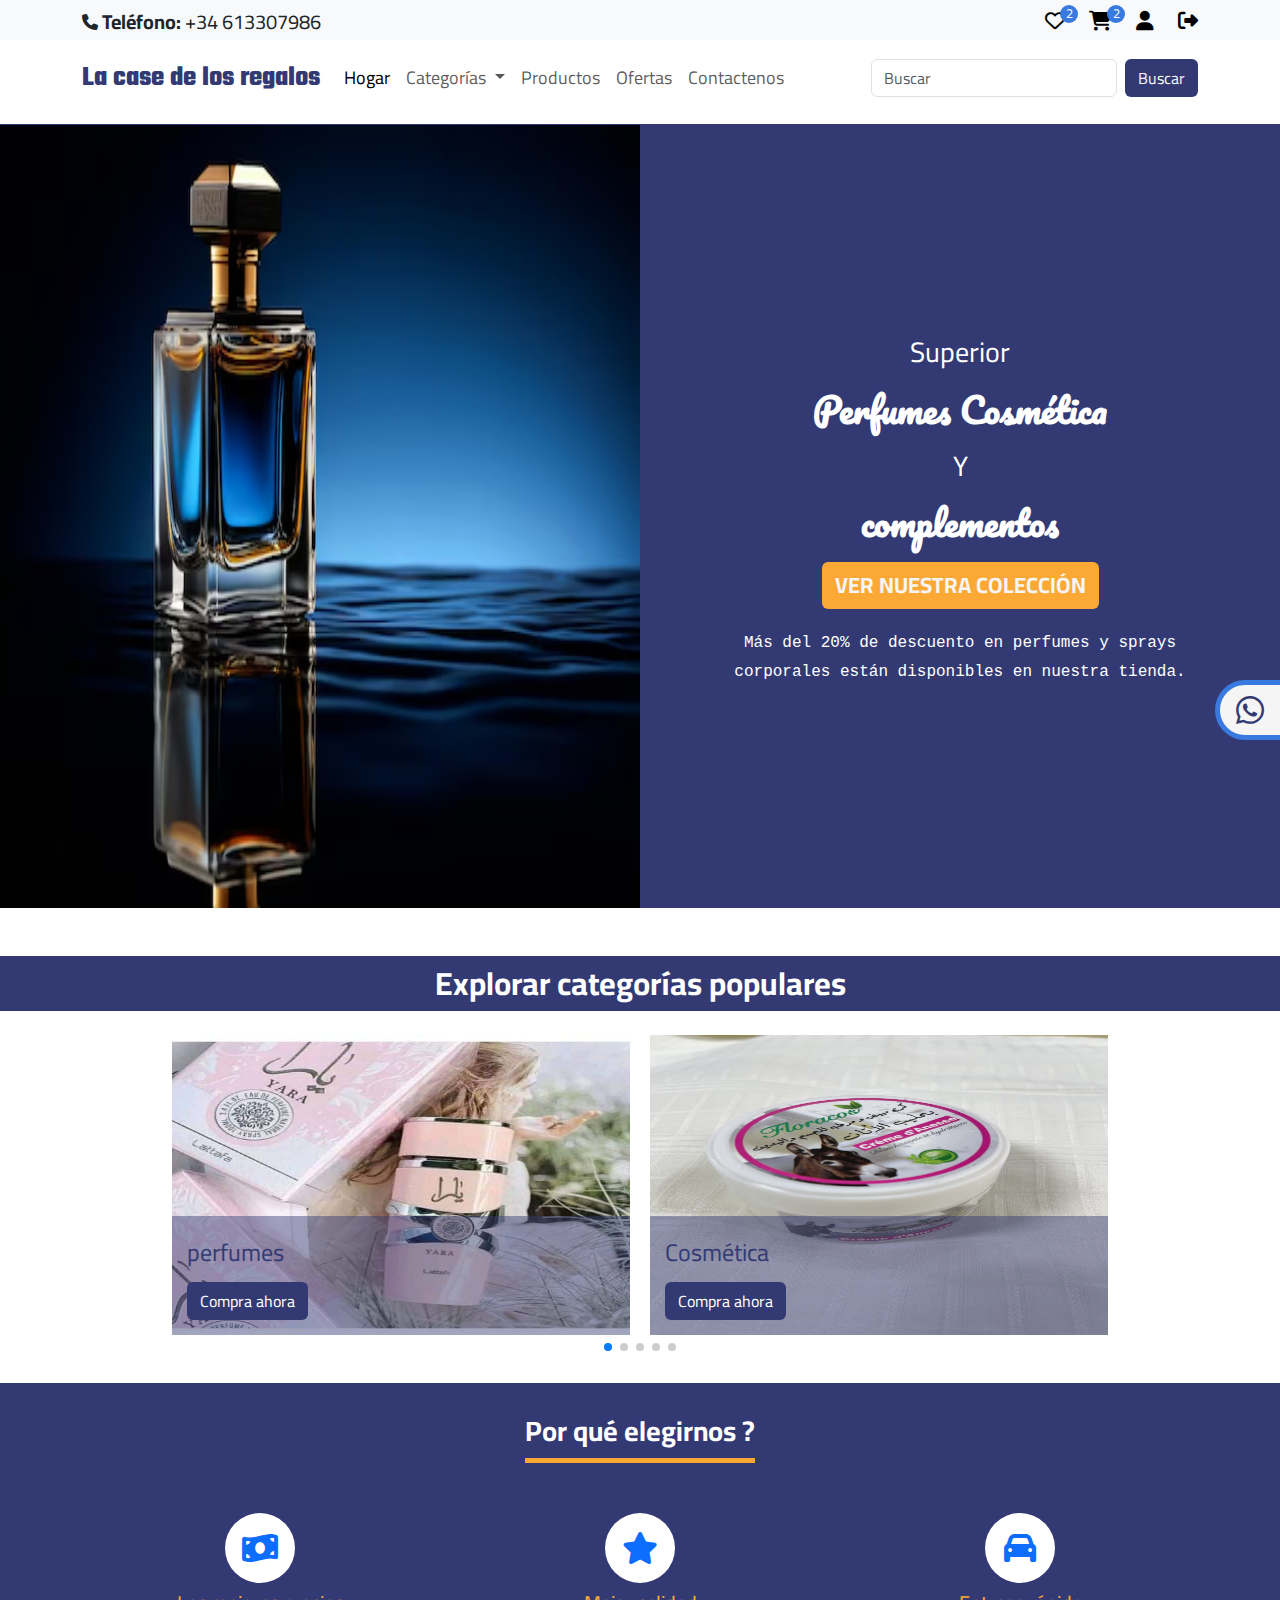
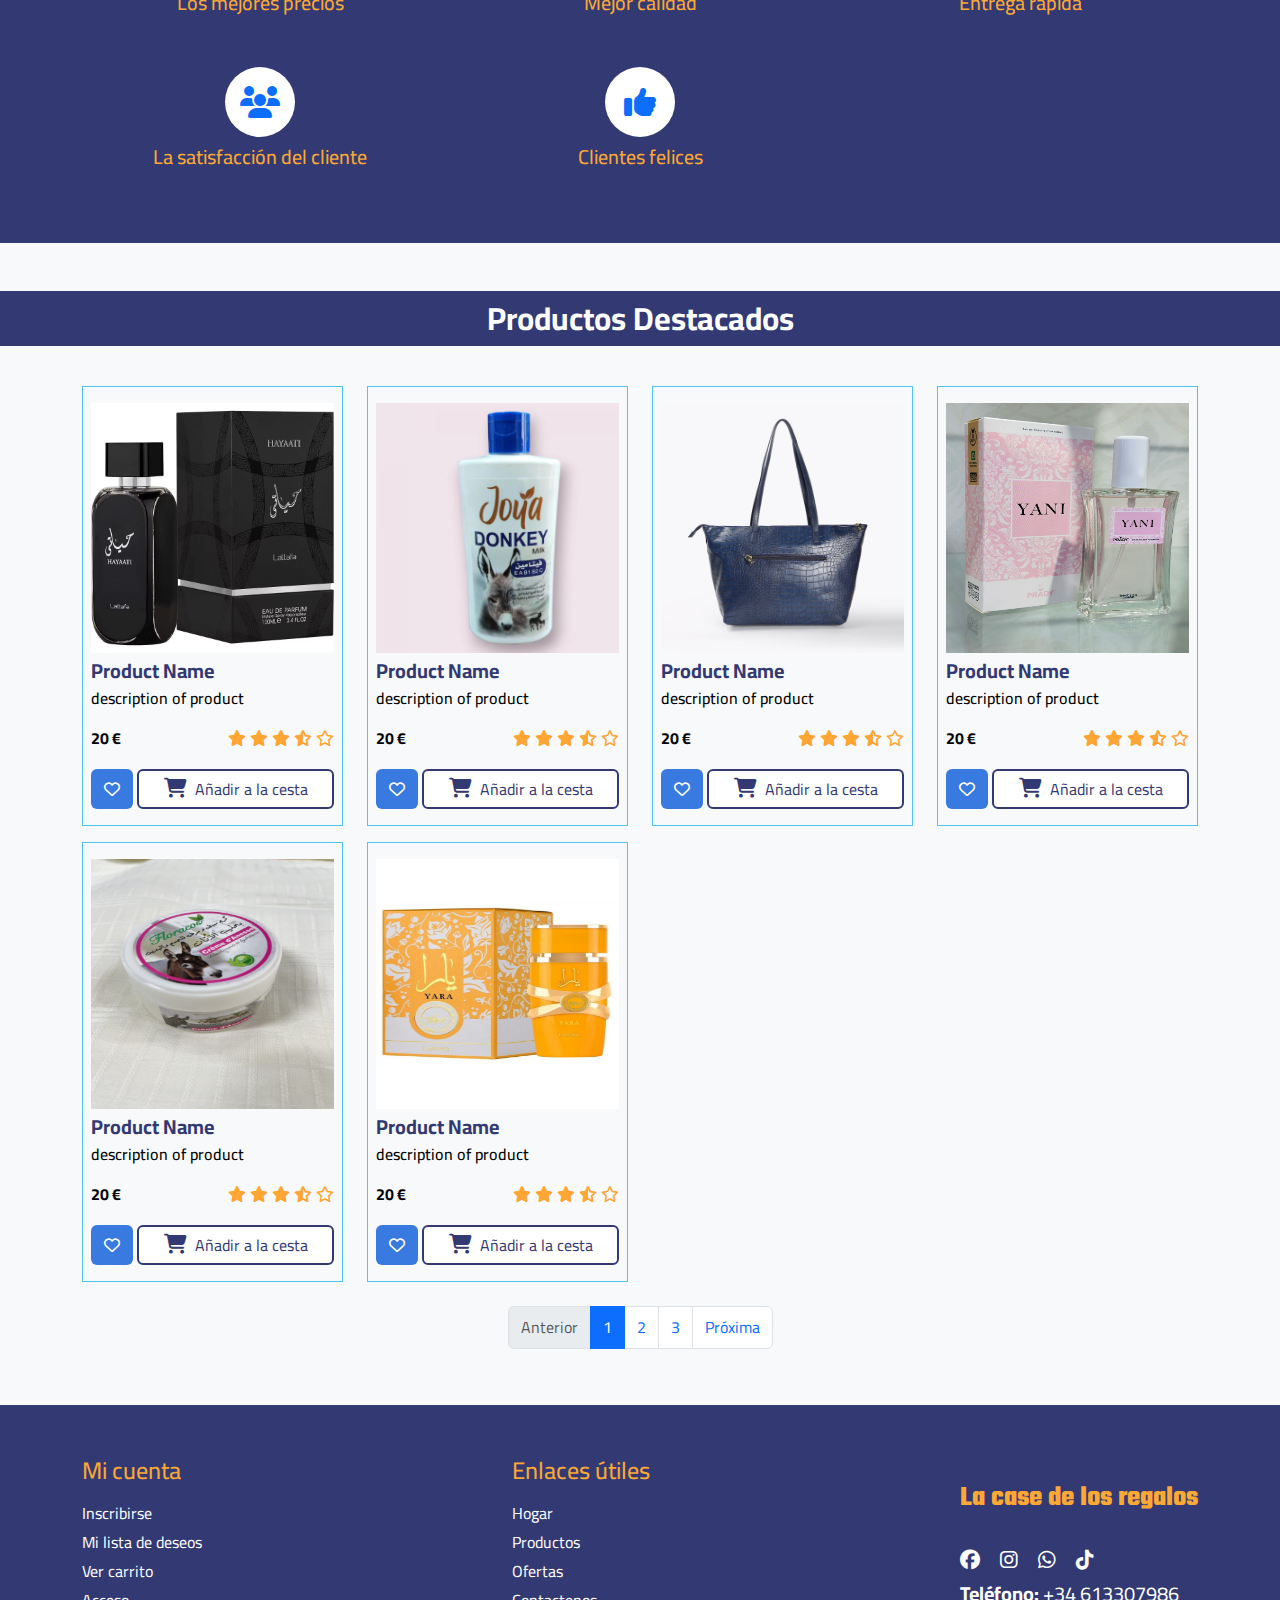
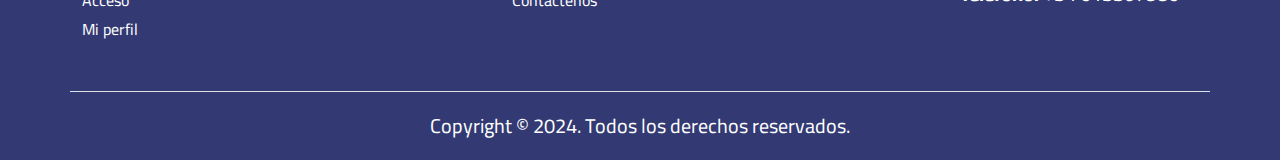
<file: index.html>
<!DOCTYPE html>
<html lang="en">
<head>
  <meta charset="UTF-8" />
  <meta name="viewport" content="width=device-width, initial-scale=1.0" />
  <link rel="stylesheet" href="css/all.min.css" />
  <link rel="stylesheet" href="css/bootstrap.min.css" />
  <link rel="stylesheet" href="css/styles.css" />
  <link rel="stylesheet" href="css/normalize.css" />
  <link
  rel="stylesheet"
  href="https://cdn.jsdelivr.net/npm/swiper@11/swiper-bundle.min.css"
/>
  <title>La case de los regalos</title>
</head>
<body>
  <div class="alert alert-success w-50 py-4 position-fixed"></div>

  <!-- Start Up Btn  -->
  <button onclick="topFunction()" id="myBtn" title="Go to top"><i class="fa-solid fa-arrow-up"></i></button>
  <!-- End Up Btn  -->

  <!-- Start WhatsUp icon -->
  <div class="whatsup position-fixed">
    <a href="" target="_blank" class="text-white mx-auto "> 
      <i class="fa-brands fa-whatsapp fs-2 main-color d-flex justify-content-center align-items-center"></i>
    </a>
  </div>
  <!-- End WhatsUp icon -->


  <!-- Start Header -->
  <div class="header" id="header">
    <div class="top-header bg-body-tertiary pt-1">
      <div class="container d-flex justify-content-between align-items-center  ">
        <div class="call d-flex justify-content-between align-items-center gap-1">
          <i class="fa-solid fa-phone fs-6"></i>
          <p class="fs-5"><span class="fw-bold"> Teléfono:</span> +34 613307986</p>
        </div>
        <ul class="icons d-flex justify-content-start align-items-center gap-4 ms-3">
          <li>
            <a href="wishlist.html" class="position-relative">
              <i class="fa-regular fa-heart fs-5" ></i>
              <span class="wishlist-count count position-absolute text-white d-flex justify-content-center align-items-center">2</span>
            </a>
          </li>
          <li>
            <a href="cart.html" class="position-relative">
              <i class="fa-solid fa-cart-shopping fs-5"></i>
              <span class="cart-count count position-absolute text-white d-flex justify-content-center align-items-center">2</span>
            </a>
          </li>
          <li>
            <a href="profile.html" id="profile">
              <i class="fa-solid fa-user fs-5" ></i>
            </a>
          </li>
          <li>
            <a href="login.html" id="loginBtn">
              <i class="fa-solid fa-right-from-bracket fs-5" ></i>
            </a>
          </li>
      </ul>
      </div>
    </div>
    <div class="bottom-header bg-white pb-2">
      <div class="container ">
        <nav class="navbar navbar-expand-lg bg-white">
          <div class="container-fluid px-0">
            <a class="navbar-brand main-color fw-bold fs-3 teko" href="index.html">La case de los regalos</a>
            <button class="navbar-toggler" type="button" data-bs-toggle="collapse" data-bs-target="#navbarSupportedContent" aria-controls="navbarSupportedContent" aria-expanded="false" aria-label="Toggle navigation">
              <span class="navbar-toggler-icon"></span>
            </button>
            <div class="collapse navbar-collapse" id="navbarSupportedContent">
              <ul class="navbar-nav me-auto mb-2 mb-lg-0">
                <li class="nav-item menu">
                  <a class="link nav-link active" aria-current="page" href="index.html">Hogar</a>
                </li>
                <li class="nav-item dropdown menu">
                  <a class="nav-link dropdown-toggle link"  href="#" role="button" data-bs-toggle="dropdown" aria-expanded="false">
                    Categorías
                  </a>
                  <ul class="dropdown-menu">
                    <li><a class="dropdown-item link" href="perfume.html">Perfumes</a></li>
                    <li><a class="dropdown-item link" href="cosmetica.html">Cosmética</a></li>
                    <li><a class="dropdown-item link" href="regalos.html">Regalos</a></li>
                  </ul>
                </li>
                <li class="nav-item menu">
                  <a class="link nav-link" href="products.html">  Productos</a>
                </li>
                <li class="nav-item menu">
                  <a class="link nav-link" href="offers.html">Ofertas</a>
                </li>
                <li class="nav-item menu">
                  <a class="link nav-link" href="contact.html">Contactenos</a>
                </li>
              </ul>
              <form class="d-flex lab-search" role="search">
                <input class="form-control me-2" type="search" placeholder="Buscar" aria-label="Search">
                <button class="btn searchBtn fs-6" type="submit">Buscar</button>
              </form>
            </div>
          </div>
        </nav>
        <form class="d-flex mobile-search d-none" role="search">
          <input class="form-control me-2" type="search" placeholder="Buscar" aria-label="Search">
          <button class="btn searchBtn fs-6" type="submit">Buscar</button>
        </form>
      </div>
    </div>
  </div>
  <!-- End Header -->


  <!-- Start Landing -->
  <div class="landing bg-main-color overflow-hidden d-flex position-relative">
    <div class="img-banner w-50 h-100">
      <img src="imgs/data/p6avif.avif" class="w-100 h-100" alt="">
    </div>
    <div class="content text-white p-3 d-flex flex-column justify-content-center align-items-center w-50">
      <div class="fs-3 text-center"> Superior<br/> <span class="fw-bold ">Perfumes Cosmética </span><br/> Y</div>
      <div class="mb-2"><p class="fw-bold m-0 p-0">complementos</p> </div>
      <a href="/perfume.html"><button class="btn text-white">VER NUESTRA COLECCIÓN</button></a>
      <P>Más del 20% de descuento en perfumes y sprays corporales están disponibles en nuestra tienda.</P>
    </div>
  </div>
  <!-- End Landing -->
  
  <!-- Start Popular Categories -->
  <div class="categories-list my-5 position-relative">
    <div class="heading bg-main-color text-white py-2 mb-4 fw-bold text-center d-flex justify-content-center align-items-center">
      <h5 class="fs-2 fw-bold p-0 m-0"> 
        Explorar categorías populares  
      </h5>
    </div>

    <div class="container position-relative w-75">
      <div class="mySwiper">
        <div class="swiper-wrapper">
          <div class="swiper-slide position-relative">
            <a href="perfume.html">
              <img src="imgs/data/p12.jpg" class="w-100 h-100" alt="">
            </a>
            <div class="banner-content position-absolute">
              <p class="fs-4 main-color text-white">perfumes</p>
              <a href="perfume.html"><button class="btn text-white bg-main-color mt-2">Compra ahora</button></a>
            </div>
          </div>
          <div class="swiper-slide">
            <a href="cosmetica.html">
              <img src="imgs/data/c2.jpg" class="w-100 h-100" alt="">
            </a>
            <div class="banner-content position-absolute">
              <p class="fs-4 main-color text-white">Cosmética</p>
              <a href="cosmetica.html"><button class="btn text-white bg-main-color mt-2">Compra ahora</button></a>
            </div>
          </div>
          <div class="swiper-slide">
            <a href="regalos.html">
              <img src="imgs/data/r1.jpg" class="w-100 h-100" alt="">
            </a>
            <div class="banner-content position-absolute">
              <p class="fs-4 main-color text-white">Regalos</p>
              <a href="regalos.html"><button class="btn text-white bg-main-color mt-2">Compra ahora</button></a>
            </div>
          </div>
          <div class="swiper-slide">
            <a href="perfume.html">
              <img src="imgs/data/p1.jpg" class="w-100 h-100" alt="">
            </a>
            <div class="banner-content position-absolute">
              <p class="fs-4 main-color text-white">perfumes</p>
              <a href="perfume.html"><button class="btn text-white bg-main-color mt-2">Compra ahora</button></a>
            </div>
          </div>
          <div class="swiper-slide">
            <a href="cosmetica.html">
              <img src="imgs/data/c3.jpg" class="w-100 h-100" alt="">
            </a>
            <div class="banner-content position-absolute">
              <p class="fs-4 main-color text-white">Cosmética</p>
              <a href="cosmetica.html"><button class="btn text-white bg-main-color mt-2">Compra ahora</button></a>
            </div>
          </div>
          <div class="swiper-slide">
            <a href="perfume.html">
              <img src="imgs/data/p10.jpg" class="w-100 h-100" alt="">
            </a>
            <div class="banner-content position-absolute">
              <p class="fs-4 main-color text-white">perfumes</p>
              <a href="perfume.html"><button class="btn text-white bg-main-color mt-2">Compra ahora</button></a>
            </div>
          </div>
        </div>
        <div class="swiper-pagination"></div>
      </div>
    </div>
  </div>
  <!-- End Popular Categories -->

  <!-- Start Why Choose US -->
  <section class="mt-5 py-3 why-us bg-main-color text-white">
    <div class="container text-white pt-3">
      <header class=" pb-3 mb-3  w-100">
        <h3 class="fw-bold">Por qué elegirnos ?</h3>
      </header>
  
      <div class="row mb-4">
        <div class="col-lg-4 col-md-6 box">
          <figure class="d-flex flex-column mb-4 align-items-center">
            <span class="figure bg-white d-flex justify-content-center align-items-center my-2">
              <i class="fa-solid fa-money-bill-wave fa-2x fa-fw text-primary floating"></i>
            </span>
            <figcaption class="info">
              <h6 class="title fs-5">Los mejores precios</h6>
            </figcaption>
          </figure>
        </div>
        <div class="col-lg-4 col-md-6 box">
          <figure class="d-flex flex-column mb-4 align-items-center">
            <span class="figure bg-white d-flex justify-content-center align-items-center my-2">
              <i class="fas fa-star fa-2x fa-fw text-primary floating"></i>
            </span>
            <figcaption class="info">
              <h6 class="title fs-5">Mejor calidad</h6>
            </figcaption>
          </figure>
        </div>
        <div class="col-lg-4 col-md-6 box">
          <figure class="d-flex flex-column mb-4 align-items-center">
            <span class="figure bg-white d-flex justify-content-center align-items-center my-2">
              <i class="fa-solid fa-car fa-2x fa-fw text-primary floating"></i>           </span>
            <figcaption class="info">
              <h6 class="title fs-5">Entrega rápida
              </h6>
            </figcaption>
          </figure>
        </div>
        <div class="col-lg-4 col-md-6 box">
          <figure class="d-flex flex-column mb-4 align-items-center">
            <span class="figure bg-white d-flex justify-content-center align-items-center my-2">
              <i class="fas fa-users fa-2x fa-fw text-primary floating"></i>
            </span>
            <figcaption class="info">
              <h6 class="title fs-5">La satisfacción del cliente</h6>
            </figcaption>
          </figure>
        </div>
        <div class="col-lg-4 col-md-6 box">
          <figure class="d-flex flex-column mb-4 align-items-center">
            <span class="figure bg-white d-flex justify-content-center align-items-center my-2">
              <i class="fas fa-thumbs-up fa-2x fa-fw text-primary floating"></i>            </span>
            <figcaption class="info">
              <h6 class="title fs-5">Clientes felices</h6>
            </figcaption>
          </figure>
        </div>
      </div>
    </div>
  </section>
  <!-- End Why Choose US -->



  <!-- Start Featured Product -->
  <div class="featured-product bg-body-tertiary py-5" id="featured-product">
    <div class="heading bg-main-color text-white py-2 mb-4 fw-bold text-center d-flex justify-content-center align-items-center">
      <h5 class="fs-2 fw-bold p-0 m-0"> 
        Productos Destacados  
      </h5>
    </div>
    <div class="container py-2">
      <div class="row" id="featuredProduct">
        <div class="col-md-3 col-sm-6 my-2">
          <div class="product cursor-pointer py-3 px-2">
            <a href="productDetails.html">
              <div class="img">
                <img src='imgs/data/p1.jpg' class="w-100 h-100" alt="">
              </div>
              <span class="main-color font-sm fs-5 fw-bolder">
                Product Name
              </span>
              <h3 class="fs-6 p-0">description of product</h3>
              <div class="d-flex justify-content-between my-3">
                <span class="fw-bold">	20	&euro;</span>
                <span>
                  <i class="fa-solid fa-star rating-color"></i>
                  <i class="fa-solid fa-star rating-color"></i>
                  <i class="fa-solid fa-star rating-color"></i>
                  <i class="fa-solid fa-star-half-stroke rating-color"></i>
                  <i class="fa-regular fa-star rating-color"></i>
                </span>
              </div>
            </a>
            <div class="btns d-flex gap-1 ">
              <button class="btn wishlistBtn text-white"><i class="fa-regular fa-heart fs-6"></i></button>
              <button
                class="btn add-btn text-white flex-fill"
              >
              <i class="fa-solid fa-cart-shopping fs-5 me-2"></i><span>Añadir a la cesta</span>
              </button>
            </div>
          </div>
        </div>
        <div class="col-md-3 col-sm-6 my-2">
          <div class="product cursor-pointer py-3 px-2">
            <a href="productDetails.html">
              <div class="img">
                <img src='imgs/data/c1.jpg' class="w-100 h-100" alt="">
              </div>
              <span class="main-color font-sm fs-5 fw-bolder">
                Product Name
              </span>
              <h3 class="fs-6 p-0">description of product</h3>
              <div class="d-flex justify-content-between my-3">
                <span class="fw-bold">	20	&euro;</span>
                <span>
                  <i class="fa-solid fa-star rating-color"></i>
                  <i class="fa-solid fa-star rating-color"></i>
                  <i class="fa-solid fa-star rating-color"></i>
                  <i class="fa-solid fa-star-half-stroke rating-color"></i>
                  <i class="fa-regular fa-star rating-color"></i>
                </span>
              </div>
            </a>
            <div class="btns d-flex gap-1 ">
              <button class="btn wishlistBtn text-white"><i class="fa-regular fa-heart fs-6"></i></button>
              <button
                class="btn add-btn text-white flex-fill"
              >
              <i class="fa-solid fa-cart-shopping fs-5 me-2"></i><span>Añadir a la cesta</span>
              </button>
            </div>
          </div>
        </div>
        <div class="col-md-3 col-sm-6 my-2">
          <div class="product cursor-pointer py-3 px-2">
            <a href="productDetails.html">
              <div class="img">
                <img src='imgs/data/r1.jpg' class="w-100 h-100" alt="">
              </div>
              <span class="main-color font-sm fs-5 fw-bolder">
                Product Name
              </span>
              <h3 class="fs-6 p-0">description of product</h3>
              <div class="d-flex justify-content-between my-3">
                <span class="fw-bold">	20	&euro;</span>
                <span>
                  <i class="fa-solid fa-star rating-color"></i>
                  <i class="fa-solid fa-star rating-color"></i>
                  <i class="fa-solid fa-star rating-color"></i>
                  <i class="fa-solid fa-star-half-stroke rating-color"></i>
                  <i class="fa-regular fa-star rating-color"></i>
                </span>
              </div>
            </a>
            <div class="btns d-flex gap-1 ">
              <button class="btn wishlistBtn text-white"><i class="fa-regular fa-heart fs-6"></i></button>
              <button
                class="btn add-btn text-white flex-fill"
              >
              <i class="fa-solid fa-cart-shopping fs-5 me-2"></i><span>Añadir a la cesta</span>
              </button>
            </div>
          </div>
        </div>
        <div class="col-md-3 col-sm-6 my-2">
          <div class="product cursor-pointer py-3 px-2">
            <a href="productDetails.html">
              <div class="img">
                <img src='imgs/data/p4.jpg' class="w-100 h-100" alt="">
              </div>
              <span class="main-color font-sm fs-5 fw-bolder">
                Product Name
              </span>
              <h3 class="fs-6 p-0">description of product</h3>
              <div class="d-flex justify-content-between my-3">
                <span class="fw-bold">	20	&euro;</span>
                <span>
                  <i class="fa-solid fa-star rating-color"></i>
                  <i class="fa-solid fa-star rating-color"></i>
                  <i class="fa-solid fa-star rating-color"></i>
                  <i class="fa-solid fa-star-half-stroke rating-color"></i>
                  <i class="fa-regular fa-star rating-color"></i>
                </span>
              </div>
            </a>
            <div class="btns d-flex gap-1 ">
              <button class="btn wishlistBtn text-white"><i class="fa-regular fa-heart fs-6"></i></button>
              <button
                class="btn add-btn text-white flex-fill"
              >
              <i class="fa-solid fa-cart-shopping fs-5 me-2"></i><span>Añadir a la cesta</span>
              </button>
            </div>
          </div>
        </div>
        <div class="col-md-3 col-sm-6 my-2">
          <div class="product cursor-pointer py-3 px-2">
            <a href="productDetails.html">
              <div class="img">
                <img src='imgs/data/c2.jpg' class="w-100 h-100" alt="">
              </div>
              <span class="main-color font-sm fs-5 fw-bolder">
                Product Name
              </span>
              <h3 class="fs-6 p-0">description of product</h3>
              <div class="d-flex justify-content-between my-3">
                <span class="fw-bold">	20	&euro;</span>
                <span>
                  <i class="fa-solid fa-star rating-color"></i>
                  <i class="fa-solid fa-star rating-color"></i>
                  <i class="fa-solid fa-star rating-color"></i>
                  <i class="fa-solid fa-star-half-stroke rating-color"></i>
                  <i class="fa-regular fa-star rating-color"></i>
                </span>
              </div>
            </a>
            <div class="btns d-flex gap-1 ">
              <button class="btn wishlistBtn text-white"><i class="fa-regular fa-heart fs-6"></i></button>
              <button
                class="btn add-btn text-white flex-fill"
              >
              <i class="fa-solid fa-cart-shopping fs-5 me-2"></i><span>Añadir a la cesta</span>
              </button>
            </div>
          </div>
        </div>
        <div class="col-md-3 col-sm-6 my-2">
          <div class="product cursor-pointer py-3 px-2">
            <a href="productDetails.html">
              <div class="img">
                <img src='imgs/data/p3.jpg' class="w-100 h-100" alt="">
              </div>
              <span class="main-color font-sm fs-5 fw-bolder">
                Product Name
              </span>
              <h3 class="fs-6 p-0">description of product</h3>
              <div class="d-flex justify-content-between my-3">
                <span class="fw-bold">	20	&euro;</span>
                <span>
                  <i class="fa-solid fa-star rating-color"></i>
                  <i class="fa-solid fa-star rating-color"></i>
                  <i class="fa-solid fa-star rating-color"></i>
                  <i class="fa-solid fa-star-half-stroke rating-color"></i>
                  <i class="fa-regular fa-star rating-color"></i>
                </span>
              </div>
            </a>
            <div class="btns d-flex gap-1 ">
              <button class="btn wishlistBtn text-white"><i class="fa-regular fa-heart fs-6"></i></button>
              <button
                class="btn add-btn text-white flex-fill"
              >
              <i class="fa-solid fa-cart-shopping fs-5 me-2"></i><span>Añadir a la cesta</span>
              </button>
            </div>
          </div>
        </div>
      </div>
      <ul class="pagination justify-content-center mt-3 align-items-center">
        <li class="page-item disabled">
            <a class="page-link page-link-prev" href="#" aria-label="Previous" tabindex="-1" aria-disabled="true">
                <span aria-hidden="true"><i class="icon-long-arrow-left"></i></span>Anterior
            </a>
        </li>
        <li class="page-item active" aria-current="page"><a class="page-link" href="#">1</a></li>
        <li class="page-item"><a class="page-link" href="#">2</a></li>
        <li class="page-item"><a class="page-link" href="#">3</a></li>
        <li class="page-item">
            <a class="page-link page-link-next" href="#" aria-label="Next">
              Próxima <span aria-hidden="true"><i class="icon-long-arrow-right"></i></span>
            </a>
        </li>
    </ul>
    </div>
  </div>
  <!-- End Featured Product -->

  <!-- Start Footer -->
  <div class="footer bg-main-color text-white">
    <div class="container py-5 d-flex justify-content-between flex-wrap gap-2 border-bottom">
      <ul class="icons d-flex justify-content-start  flex-column">
        <li><h1 class="fs-4 my-1">Mi cuenta</h1></li>
        <li>
          <a href="register.html" class="text-white">
            Inscribirse
          </a>
        </li>
        <li>
          <a href="wishlist.html" class="position-relative text-white">
            Mi lista de deseos
          </a>
        </li>
        <li>
          <a href="cart.html" class="position-relative text-white">
            Ver carrito
          </a>
        </li>
        <li>
          <a href="login.html" id="loginBtn" class="text-white">
            Acceso
          </a>
        </li>
        <li>
          <a href="profile.html" id="loginBtn" class="text-white">
            Mi perfil
          </a>
        </li>
      </ul>
      <ul class="icons d-flex justify-content-start  flex-column">
        <li><h1 class=" fs-4 my-1">Enlaces útiles</h1></li>
        <li> 
          <a href="index.html" class="text-white">
            Hogar
          </a>
        </li>
        <li>
          <a href="products.html" class="position-relative text-white">
            Productos
          </a>
        </li>
        <li>
          <a href="offers.html" id="loginBtn" class="text-white">
            Ofertas
          </a>
        </li>
        <li>
          <a href="contact.html" id="loginBtn" class="text-white">
            Contactenos
          </a>
        </li>
      </ul>
      <ul class="social-icons">
        <li>
          <h1><a class="logo fw-bold fs-3 my-1 teko" href="index.html">La case de los regalos</a></h1>
        </li>
        <li><a href="https://www.facebook.com/profile.php?id=61558468224815" target="_blank" class="text-white me-3">
          <i class="fa-brands fa-facebook fs-5"></i>
        </a><a href="https://www.instagram.com/yeh2878?igsh=MWNpd2ptbm03a3F3Mw==" target="_blank" class="text-white me-3">
          <i class="fa-brands fa-instagram fs-5"></i>
        </a><a href="" target="_blank" class="text-white me-3"> 
          <i class="fa-brands fa-whatsapp fs-5"></i>
        </a><a href="http://tiktok.com/@elhabiibi" target="_blank" class="text-white">
          <i class="fa-brands fa-tiktok fs-5"></i>
        </a></li>
        <li><p class="fs-5"><span class="fw-bold"> Teléfono:</span> +34 613307986</p>
        </li>
      </ul>
    </div>
    <div class="bottom-footer text-center py-3">
      <div class="copyright fs-5">Copyright © 2024. Todos los derechos reservados.</div>
    </div>
  </div>
  <!-- End Footer -->

  <script src="https://cdn.jsdelivr.net/npm/swiper@11/swiper-bundle.min.js"></script>
  <script src="js/bootstrap.bundle.min.js"></script>
  <script src="js/jquery-3.7.1.min.js"></script>
  <script src="js/main.js"></script>
</body>
</html>
</file>
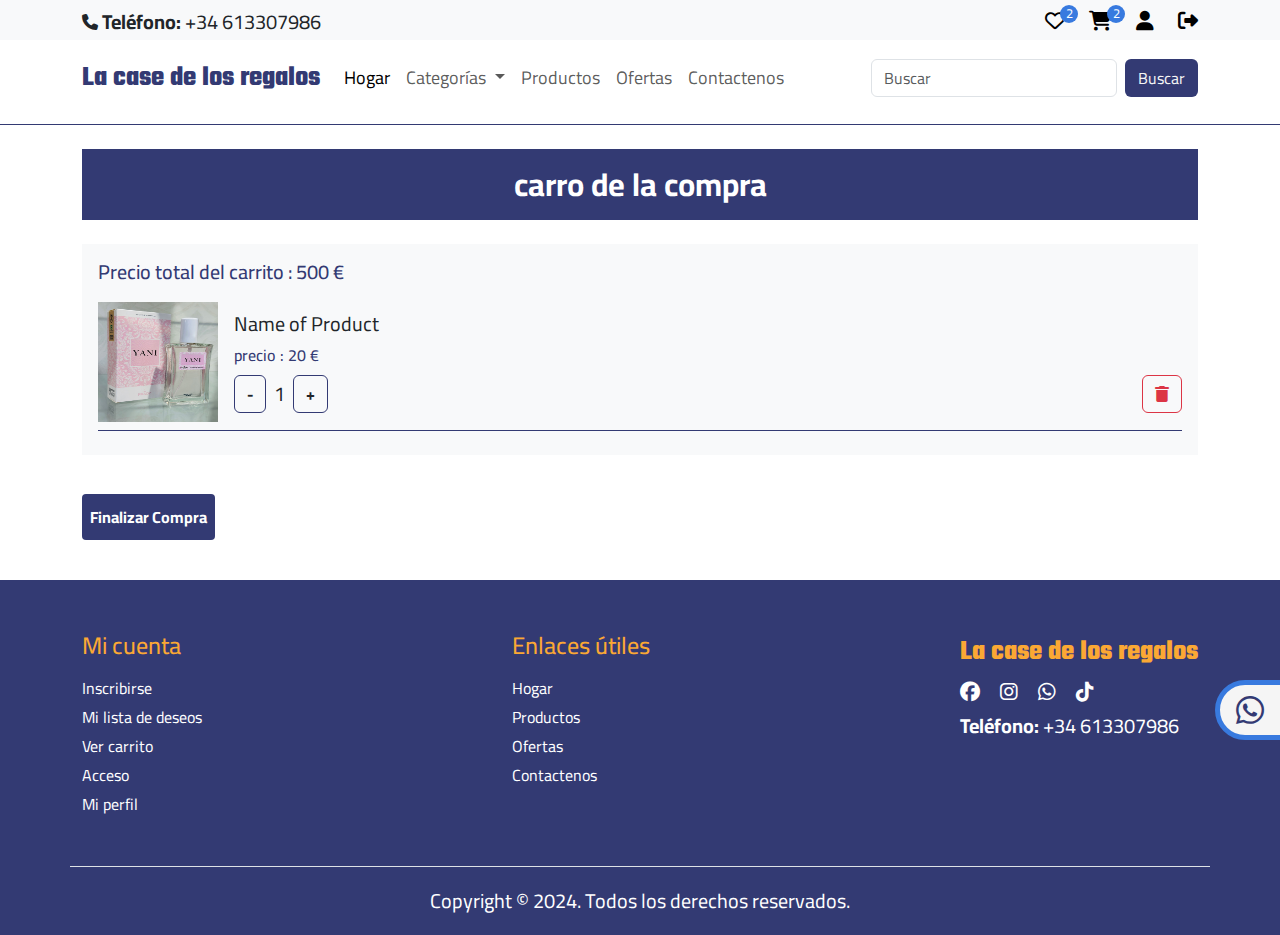
<file: cart.html>
<!DOCTYPE html>
<html lang="en">
<head>
  <meta charset="UTF-8" />
  <meta name="viewport" content="width=device-width, initial-scale=1.0" />
  <link rel="stylesheet" href="css/all.min.css" />
  <link rel="stylesheet" href="css/bootstrap.min.css" />
  <link rel="stylesheet" href="css/normalize.css" />
  <link rel="stylesheet" href="css/styles.css" />
  <title>carro de la compra</title>
</head>
<body>
  <!-- Start Up Btn  -->
  <button onclick="topFunction()" id="myBtn" title="Go to top"><i class="fa-solid fa-arrow-up"></i></button>
  <!-- End Up Btn  -->
    <!-- Start WhatsUp icon -->
    <div class="whatsup position-fixed">
      <a href="" target="_blank" class="text-white mx-auto "> 
        <i class="fa-brands fa-whatsapp fs-2 main-color d-flex justify-content-center align-items-center"></i>
      </a>
    </div>
    <!-- End WhatsUp icon -->


  <!-- Start Header -->
  <div class="header" id="header">
    <div class="top-header bg-body-tertiary pt-1">
      <div class="container d-flex justify-content-between align-items-center  ">
        <div class="call d-flex justify-content-between align-items-center gap-1">
          <i class="fa-solid fa-phone fs-6"></i>
          <p class="fs-5"><span class="fw-bold"> Teléfono:</span> +34 613307986</p>
        </div>
        <ul class="icons d-flex justify-content-start align-items-center gap-4 ms-3">
          <li>
            <a href="wishlist.html" class="position-relative">
              <i class="fa-regular fa-heart fs-5" ></i>
              <span class="wishlist-count count position-absolute text-white d-flex justify-content-center align-items-center">2</span>
            </a>
          </li>
          <li>
            <a href="cart.html" class="position-relative">
              <i class="fa-solid fa-cart-shopping fs-5"></i>
              <span class="cart-count count position-absolute text-white d-flex justify-content-center align-items-center">2</span>
            </a>
          </li>
          <li>
            <a href="profile.html" id="profile">
              <i class="fa-solid fa-user fs-5" ></i>
            </a>
          </li>
          <li>
            <a href="login.html" id="loginBtn">
              <i class="fa-solid fa-right-from-bracket fs-5" ></i>
            </a>
          </li>
      </ul>
      </div>
    </div>
    <div class="bottom-header bg-white pb-2">
      <div class="container ">
        <nav class="navbar navbar-expand-lg bg-white">
          <div class="container-fluid px-0">
            <a class="navbar-brand main-color fw-bold fs-3 teko" href="index.html">La case de los regalos</a>
            <button class="navbar-toggler" type="button" data-bs-toggle="collapse" data-bs-target="#navbarSupportedContent" aria-controls="navbarSupportedContent" aria-expanded="false" aria-label="Toggle navigation">
              <span class="navbar-toggler-icon"></span>
            </button>
            <div class="collapse navbar-collapse" id="navbarSupportedContent">
              <ul class="navbar-nav me-auto mb-2 mb-lg-0">
                <li class="nav-item menu">
                  <a class="link nav-link active" aria-current="page" href="index.html">Hogar</a>
                </li>
                <li class="nav-item dropdown menu">
                  <a class="nav-link dropdown-toggle link"  href="#" role="button" data-bs-toggle="dropdown" aria-expanded="false">
                    Categorías
                  </a>
                  <ul class="dropdown-menu">
                    <li><a class="dropdown-item link" href="perfume.html">Perfumes</a></li>
                    <li><a class="dropdown-item link" href="cosmetica.html">Cosmética</a></li>
                    <li><a class="dropdown-item link" href="regalos.html">Regalos</a></li>
                  </ul>
                </li>
                <li class="nav-item menu">
                  <a class="link nav-link" href="products.html">  Productos</a>
                </li>
                <li class="nav-item menu">
                  <a class="link nav-link" href="offers.html">Ofertas</a>
                </li>
                <li class="nav-item menu">
                  <a class="link nav-link" href="contact.html">Contactenos</a>
                </li>
              </ul>
              <form class="d-flex lab-search" role="search">
                <input class="form-control me-2" type="search" placeholder="Buscar" aria-label="Search">
                <button class="btn searchBtn fs-6" type="submit">Buscar</button>
              </form>
            </div>
          </div>
        </nav>
        <form class="d-flex mobile-search d-none" role="search">
          <input class="form-control me-2" type="search" placeholder="Buscar" aria-label="Search">
          <button class="btn searchBtn fs-6" type="submit">Buscar</button>
        </form>
      </div>
    </div>
  </div>
  <!-- End Header -->


  <!-- Start Perfume Product -->
  <div class="alert alert-success w-50 py-4 position-fixed"></div>
  <div class="container">
    <div class="heading bg-main-color text-white p-3 my-4 fw-bold text-center d-flex justify-content-center align-items-center">
      <h5 class="fs-2 fw-bold p-0 m-0"> 
        carro de la compra  
      </h5>
    </div>
  </div>
<div class="container mb-5">
  <div class="cart bg-body-tertiary w-100 m-auto p-3 mb-5" id="cart">
    <h3 class="fs-5 main-color">Precio total del carrito : <span>500</span> &euro; </h3>
    <div class="cart-pro" id="cart-pro">
      <div class="details mb-2 d-flex justify-content-between flex-wrap align-items-start border-bottom pb-2 gap-3 my-2" >
        <div class="img">
          <img
            src='imgs/data/p4.jpg'
            class="w-100 h-100"
            alt=""
          />
        </div>
        <div class="flex-fill">
          <p class="my-1 fs-5">Name of Product</p>
          <h6 class="main-color fs-6">precio : <span>20</span> &euro;</h6>
          <div class="desc d-flex flex-wrap justify-content-between gap-2">
            <div class="ctrl align-items-center d-flex">
              <button
                class="btn control fw-bold fs-6 d-flex justify-content-center align-items-center" onclick="minus()"
              >
                -
              </button>
              <span class="mx-2 fs-5" id="c-number">1</span>
              <button
              class="btn control fw-bold fs-6 d-flex justify-content-center align-items-center" onclick="plus()"
            >
              +
            </button>

            </div>
            <button class="btn remove btn-outline-danger justify-content-end">
              <i class="fa-solid fa-trash"></i>
            </button>
          </div>
        </div>
      </div>
    </div>

    </div>
    <div class="payment w-100">
      <a href="order.html" class="fw-bold bg-main-color p-2  rounded-1  text-white">Finalizar Compra</a>
    </div>

</div>

  <!-- End Perfume Product -->


  <!-- Start Footer -->
  <div class="footer bg-main-color text-white">
    <div class="container py-5 d-flex justify-content-between flex-wrap gap-2 border-bottom">
      <ul class="icons d-flex justify-content-start  flex-column">
        <li><h1 class="fs-4 my-1">Mi cuenta</h1></li>
        <li>
          <a href="register.html" class="text-white">
            Inscribirse
          </a>
        </li>
        <li>
          <a href="wishlist.html" class="position-relative text-white">
            Mi lista de deseos
          </a>
        </li>
        <li>
          <a href="cart.html" class="position-relative text-white">
            Ver carrito
          </a>
        </li>
        <li>
          <a href="login.html" id="loginBtn" class="text-white">
            Acceso
          </a>
        </li>
        <li>
          <a href="profile.html" id="loginBtn" class="text-white">
            Mi perfil
          </a>
        </li>
      </ul>
      <ul class="icons d-flex justify-content-start  flex-column">
        <li><h1 class=" fs-4 my-1">Enlaces útiles</h1></li>
        <li> 
          <a href="index.html" class="text-white">
            Hogar
          </a>
        </li>
        <li>
          <a href="products.html" class="position-relative text-white">
            Productos
          </a>
        </li>
        <li>
          <a href="offers.html" id="loginBtn" class="text-white">
            Ofertas
          </a>
        </li>
        <li>
          <a href="contact.html" id="loginBtn" class="text-white">
            Contactenos
          </a>
        </li>
      </ul>
      <ul class="social-icons">
        <li>
          <h1><a class="logo fw-bold fs-3 my-1 teko" href="index.html">La case de los regalos</a></h1>
        </li>
        <li><a href="https://www.facebook.com/profile.php?id=61558468224815" target="_blank" class="text-white me-3">
          <i class="fa-brands fa-facebook fs-5"></i>
        </a><a href="https://www.instagram.com/yeh2878?igsh=MWNpd2ptbm03a3F3Mw==" target="_blank" class="text-white me-3">
          <i class="fa-brands fa-instagram fs-5"></i>
        </a><a href="" target="_blank" class="text-white me-3"> 
          <i class="fa-brands fa-whatsapp fs-5"></i>
        </a><a href="http://tiktok.com/@elhabiibi" target="_blank" class="text-white">
          <i class="fa-brands fa-tiktok fs-5"></i>
        </a></li>
        <li><p class="fs-5"><span class="fw-bold"> Teléfono:</span> +34 613307986</p>
        </li>
      </ul>
    </div>
    <div class="bottom-footer text-center py-3">
      <div class="copyright fs-5">Copyright © 2024. Todos los derechos reservados.</div>
    </div>
  </div>
  <!-- End Footer -->
  
    <script src="js/bootstrap.bundle.min.js"></script>
    <script src="js/jquery-3.7.1.min.js"></script>
    <script src="js/main.js"></script>
</body>
</html>
</file>
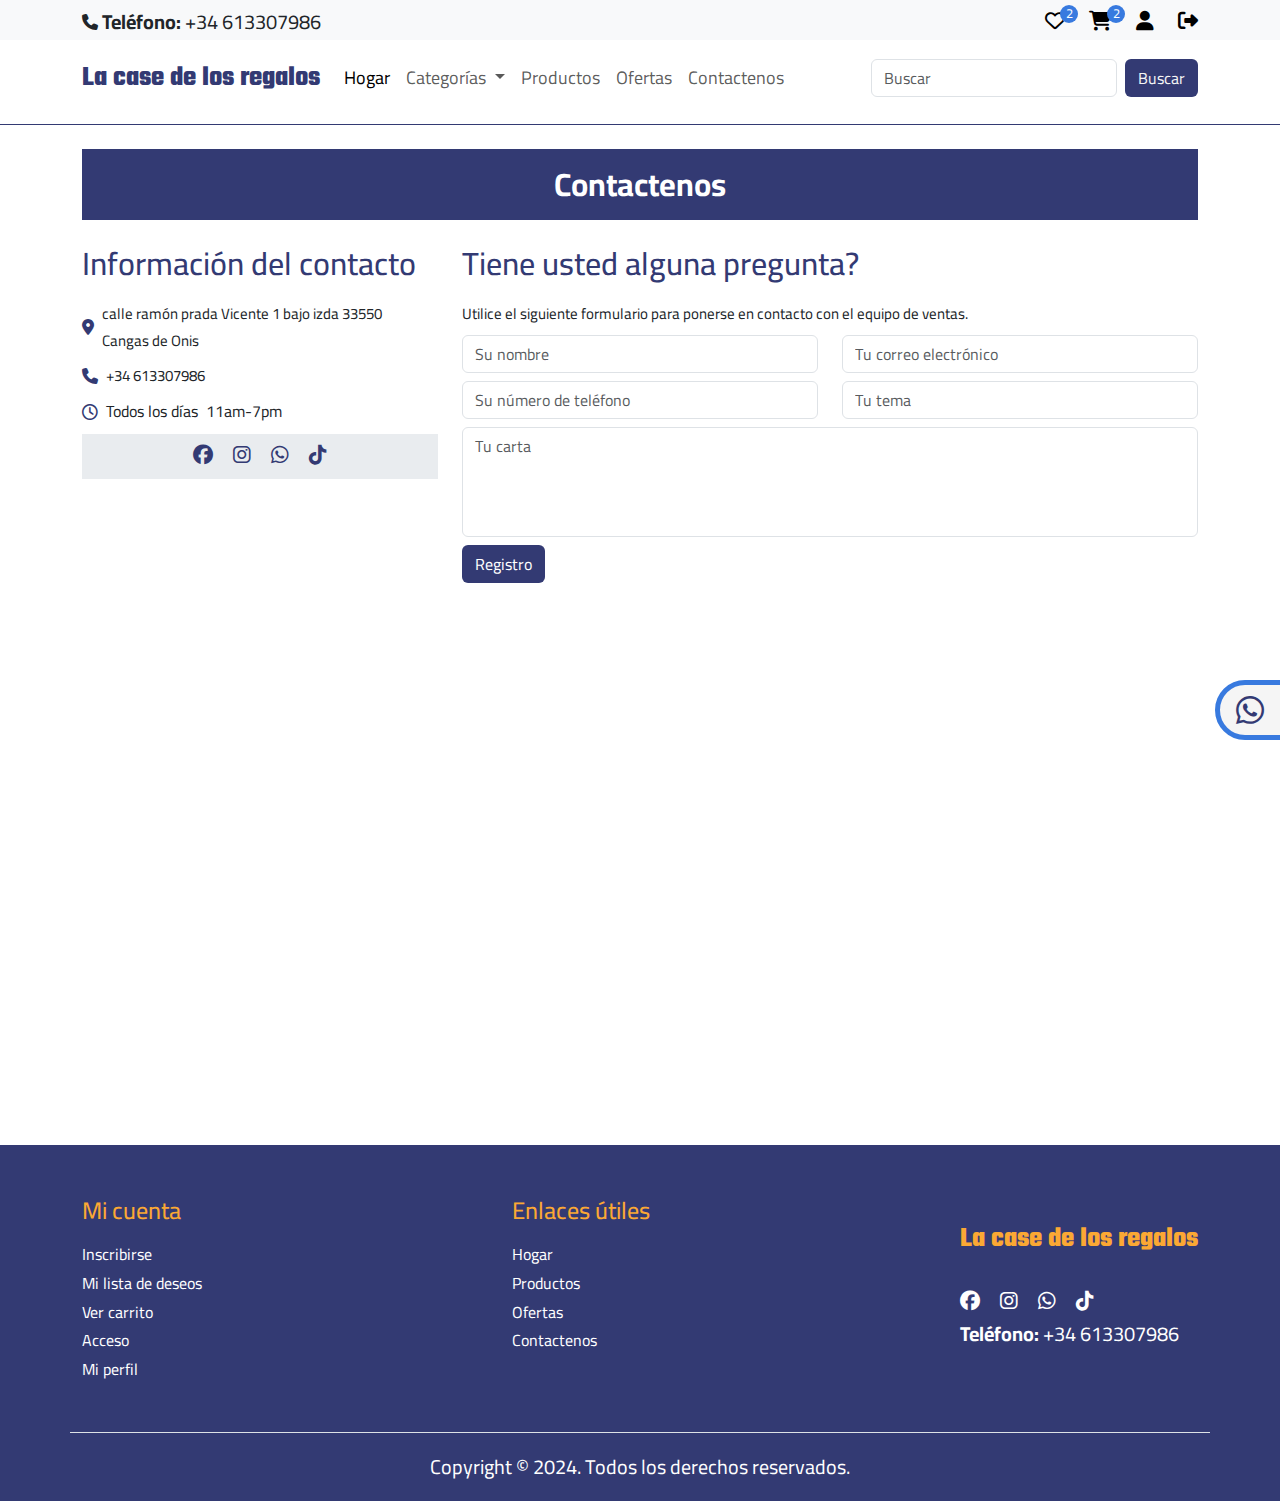
<file: contact.html>
<!DOCTYPE html>
<html lang="en">
<head>
    <meta charset="UTF-8" />
    <meta name="viewport" content="width=device-width, initial-scale=1.0" />
    <link rel="stylesheet" href="css/all.min.css" />
    <link rel="stylesheet" href="css/bootstrap.min.css" />
    <link rel="stylesheet" href="css/styles.css" />
    <link rel="stylesheet" href="css/normalize.css" />
    <title>Contactenos</title>
</head>
<body>
  <!-- Start Up Btn  -->
  <button onclick="topFunction()" id="myBtn" title="Go to top"><i class="fa-solid fa-arrow-up"></i></button>
  <!-- End Up Btn  -->
    <!-- Start WhatsUp icon -->
    <div class="whatsup position-fixed">
      <a href="" target="_blank" class="text-white mx-auto "> 
        <i class="fa-brands fa-whatsapp fs-2 main-color d-flex justify-content-center align-items-center"></i>
      </a>
    </div>
    <!-- End WhatsUp icon -->



  <!-- Start Header -->
  <div class="header" id="header">
    <div class="top-header bg-body-tertiary pt-1">
      <div class="container d-flex justify-content-between align-items-center  ">
        <div class="call d-flex justify-content-between align-items-center gap-1">
          <i class="fa-solid fa-phone fs-6"></i>
          <p class="fs-5"><span class="fw-bold"> Teléfono:</span> +34 613307986</p>
        </div>
        <ul class="icons d-flex justify-content-start align-items-center gap-4 ms-3">
          <li>
            <a href="wishlist.html" class="position-relative">
              <i class="fa-regular fa-heart fs-5" ></i>
              <span class="wishlist-count count position-absolute text-white d-flex justify-content-center align-items-center">2</span>
            </a>
          </li>
          <li>
            <a href="cart.html" class="position-relative">
              <i class="fa-solid fa-cart-shopping fs-5"></i>
              <span class="cart-count count position-absolute text-white d-flex justify-content-center align-items-center">2</span>
            </a>
          </li>
          <li>
            <a href="profile.html" id="profile">
              <i class="fa-solid fa-user fs-5" ></i>
            </a>
          </li>
          <li>
            <a href="login.html" id="loginBtn">
              <i class="fa-solid fa-right-from-bracket fs-5" ></i>
            </a>
          </li>
      </ul>
      </div>
    </div>
    <div class="bottom-header bg-white pb-2">
      <div class="container ">
        <nav class="navbar navbar-expand-lg bg-white">
          <div class="container-fluid px-0">
            <a class="navbar-brand main-color fw-bold fs-3 teko" href="index.html">La case de los regalos</a>
            <button class="navbar-toggler" type="button" data-bs-toggle="collapse" data-bs-target="#navbarSupportedContent" aria-controls="navbarSupportedContent" aria-expanded="false" aria-label="Toggle navigation">
              <span class="navbar-toggler-icon"></span>
            </button>
            <div class="collapse navbar-collapse" id="navbarSupportedContent">
              <ul class="navbar-nav me-auto mb-2 mb-lg-0">
                <li class="nav-item menu">
                  <a class="link nav-link active" aria-current="page" href="index.html">Hogar</a>
                </li>
                <li class="nav-item dropdown menu">
                  <a class="nav-link dropdown-toggle link"  href="#" role="button" data-bs-toggle="dropdown" aria-expanded="false">
                    Categorías
                  </a>
                  <ul class="dropdown-menu">
                    <li><a class="dropdown-item link" href="perfume.html">Perfumes</a></li>
                    <li><a class="dropdown-item link" href="cosmetica.html">Cosmética</a></li>
                    <li><a class="dropdown-item link" href="regalos.html">Regalos</a></li>
                  </ul>
                </li>
                <li class="nav-item menu">
                  <a class="link nav-link" href="products.html">  Productos</a>
                </li>
                <li class="nav-item menu">
                  <a class="link nav-link" href="offers.html">Ofertas</a>
                </li>
                <li class="nav-item menu">
                  <a class="link nav-link" href="contact.html">Contactenos</a>
                </li>
              </ul>
              <form class="d-flex lab-search" role="search">
                <input class="form-control me-2" type="search" placeholder="Buscar" aria-label="Search">
                <button class="btn searchBtn fs-6" type="submit">Buscar</button>
              </form>
            </div>
          </div>
        </nav>
        <form class="d-flex mobile-search d-none" role="search">
          <input class="form-control me-2" type="search" placeholder="Buscar" aria-label="Search">
          <button class="btn searchBtn fs-6" type="submit">Buscar</button>
        </form>
      </div>
    </div>
  </div>
  <!-- End Header -->

      <!-- Start Contact US -->
      <div class="contact-us" id="contact-us">

        <div class="container mb-5">
          <div class="heading bg-main-color text-white p-3 my-4 fw-bold text-center d-flex justify-content-center align-items-center">
            <h5 class="fs-2 fw-bold p-0 m-0"> 
              Contactenos  
            </h5>
          </div>
          <div class="row">
            <div class="col-md-4 mb-5">
              <h2 class="mb-2 main-color">Información del contacto</h2>
              <div class="details d-flex gap-3">
                <ul>
                  <li class="d-flex align-items-center gap-2 mb-2">
                    <i class="fa-solid fa-location-dot"></i>
                    <p>
                      calle ramón prada Vicente 1 bajo izda 33550 Cangas de Onis
                    </p>
                  </li>
                  <li class="d-flex align-items-center gap-2 mb-2">
                    <i class="fa-solid fa-phone"></i>
                    <p>+34 613307986</p>
                  </li>
                  <li class="d-flex align-items-center gap-2 mb-2 flex-wrap">
                    <i class="fa-regular fa-clock"></i>
                    <span> Todos los días</span>
                    <span> 11am-7pm</span>
                  </li>
                </ul>
              </div>
              <div class="social-icons text-center p-2 bg-body-secondary">
                <a href="https://www.facebook.com/profile.php?id=61558468224815" target="_blank" class=" main-color me-3">
                  <i class="fa-brands fa-facebook  fs-5"></i>
                </a>
                <a href="https://www.instagram.com/yeh2878?igsh=MWNpd2ptbm03a3F3Mw==" target="_blank" class=" me-3 main-color">
                  <i class="fa-brands fa-instagram fs-5"></i>
                </a>
                <a href="" class=" me-3 main-color">
                  <i class="fa-brands fa-whatsapp fs-5"></i>
                </a>
                <a href="http://tiktok.com/@elhabiibi" target="_blank" class="main-color">
                  <i class="fa-brands fa-tiktok fs-5"></i>
                </a>
              </div>
            </div>
            <div class="col-md-8">
              <h2 class="mb-2  main-color">Tiene usted alguna pregunta?</h2>
              <p class="mb-2" >Utilice el siguiente formulario para ponerse en contacto con el equipo de ventas.</p>
              <form action="#" class="contact-form mb-3">
                <div class="row mb-2">
                  <div class="col-sm-6">
                    <label for="cname" class="sr-only">Su nombre</label>
                    <input
                      type="text"
                      class="form-control"
                      id="cname"
                      placeholder="Su nombre"
                      required=""
                    />
                  </div>
                  <div class="col-sm-6">
                    <label for="cemail" class="sr-only">Tu correo electrónico</label>
                    <input
                      type="email"
                      class="form-control"
                      id="cemail"
                      placeholder="Tu correo electrónico"
                      required=""
                    />
                  </div>
                </div>
  
                <div class="row mb-2">
                  <div class="col-sm-6">
                    <label for="cphone" class="sr-only">Su número de teléfono</label>
                    <input
                      type="tel"
                      class="form-control"
                      id="cphone"
                      placeholder="Su número de teléfono"
                    />
                  </div>
                  <div class="col-sm-6">
                    <label for="csubject" class="sr-only">Tu tema</label>
                    <input
                      type="text"
                      class="form-control"
                      id="csubject"
                      placeholder="Tu tema"
                    />
                  </div>
                </div>
                <!-- End .row -->
  
                <label for="cmessage" class="sr-only">Tu carta</label>
                <textarea
                  class="form-control"
                  cols="30"
                  rows="4"
                  id="cmessage"
                  required=""
                  placeholder="Tu carta"
                ></textarea>
  
                <button
                  type="submit"
                  class="btn submitbtn bg-main-color text-white mt-2 btn-minwidth-sm"
                >
                  <span>Registro</span>
                  <i class="icon-long-arrow-right"></i>
                </button>
              </form>
            </div>
            
          </div>

        </div>
        <div class="container my-5">

          <div
          class="baner text-white d-flex w-100 justify-content-center align-items-center"
        >
        <iframe src="https://www.google.com/maps/embed?pb=!1m18!1m12!1m3!1d2901.2306914709593!2d-5.1223546859436455!3d43.351284896648075!2m3!1f0!2f0!3f0!3m2!1i1024!2i768!4f13.1!3m3!1m2!1s0xd3621eb66aa26fb%3A0x133d6a99d073b1c7!2zQy4gUmFtw7NuIEEuIFByYWRhIFZpY2VudGUsIDEsIDMzNTUwIENhbmdhcyBkZSBPbsOtcywgQXN0dXJpYXMsINil2LPYqNin2YbZitin!5e0!3m2!1sar!2seg!4v1712564154016!5m2!1sar!2seg" width="100%" height="450" style="border:0;" allowfullscreen="" loading="lazy" referrerpolicy="no-referrer-when-downgrade"></iframe>
        </div> 
        </div>
      </div>
      <!-- End Contact US -->
    

  <!-- Start Footer -->
  <div class="footer bg-main-color text-white">
    <div class="container py-5 d-flex justify-content-between flex-wrap gap-2 border-bottom">
      <ul class="icons d-flex justify-content-start  flex-column">
        <li><h1 class="fs-4 my-1">Mi cuenta</h1></li>
        <li>
          <a href="register.html" class="text-white">
            Inscribirse
          </a>
        </li>
        <li>
          <a href="wishlist.html" class="position-relative text-white">
            Mi lista de deseos
          </a>
        </li>
        <li>
          <a href="cart.html" class="position-relative text-white">
            Ver carrito
          </a>
        </li>
        <li>
          <a href="login.html" id="loginBtn" class="text-white">
            Acceso
          </a>
        </li>
        <li>
          <a href="profile.html" id="loginBtn" class="text-white">
            Mi perfil
          </a>
        </li>
      </ul>
      <ul class="icons d-flex justify-content-start  flex-column">
        <li><h1 class=" fs-4 my-1">Enlaces útiles</h1></li>
        <li> 
          <a href="index.html" class="text-white">
            Hogar
          </a>
        </li>
        <li>
          <a href="products.html" class="position-relative text-white">
            Productos
          </a>
        </li>
        <li>
          <a href="offers.html" id="loginBtn" class="text-white">
            Ofertas
          </a>
        </li>
        <li>
          <a href="contact.html" id="loginBtn" class="text-white">
            Contactenos
          </a>
        </li>
      </ul>
      <ul class="social-icons">
        <li>
          <h1><a class="logo fw-bold fs-3 my-1 teko" href="index.html">La case de los regalos</a></h1>
        </li>
        <li><a href="https://www.facebook.com/profile.php?id=61558468224815" target="_blank" class="text-white me-3">
          <i class="fa-brands fa-facebook fs-5"></i>
        </a><a href="https://www.instagram.com/yeh2878?igsh=MWNpd2ptbm03a3F3Mw==" target="_blank" class="text-white me-3">
          <i class="fa-brands fa-instagram fs-5"></i>
        </a><a href="" target="_blank" class="text-white me-3"> 
          <i class="fa-brands fa-whatsapp fs-5"></i>
        </a><a href="http://tiktok.com/@elhabiibi" target="_blank" class="text-white">
          <i class="fa-brands fa-tiktok fs-5"></i>
        </a></li>
        <li><p class="fs-5"><span class="fw-bold"> Teléfono:</span> +34 613307986</p>
        </li>
      </ul>
    </div>
    <div class="bottom-footer text-center py-3">
      <div class="copyright fs-5">Copyright © 2024. Todos los derechos reservados.</div>
    </div>
  </div>
  <!-- End Footer -->
  
    <script src="js/bootstrap.bundle.min.js"></script>
    <script src="js/jquery-3.7.1.min.js"></script>
    <script src="js/main.js"></script>
</body>
</html>
</file>
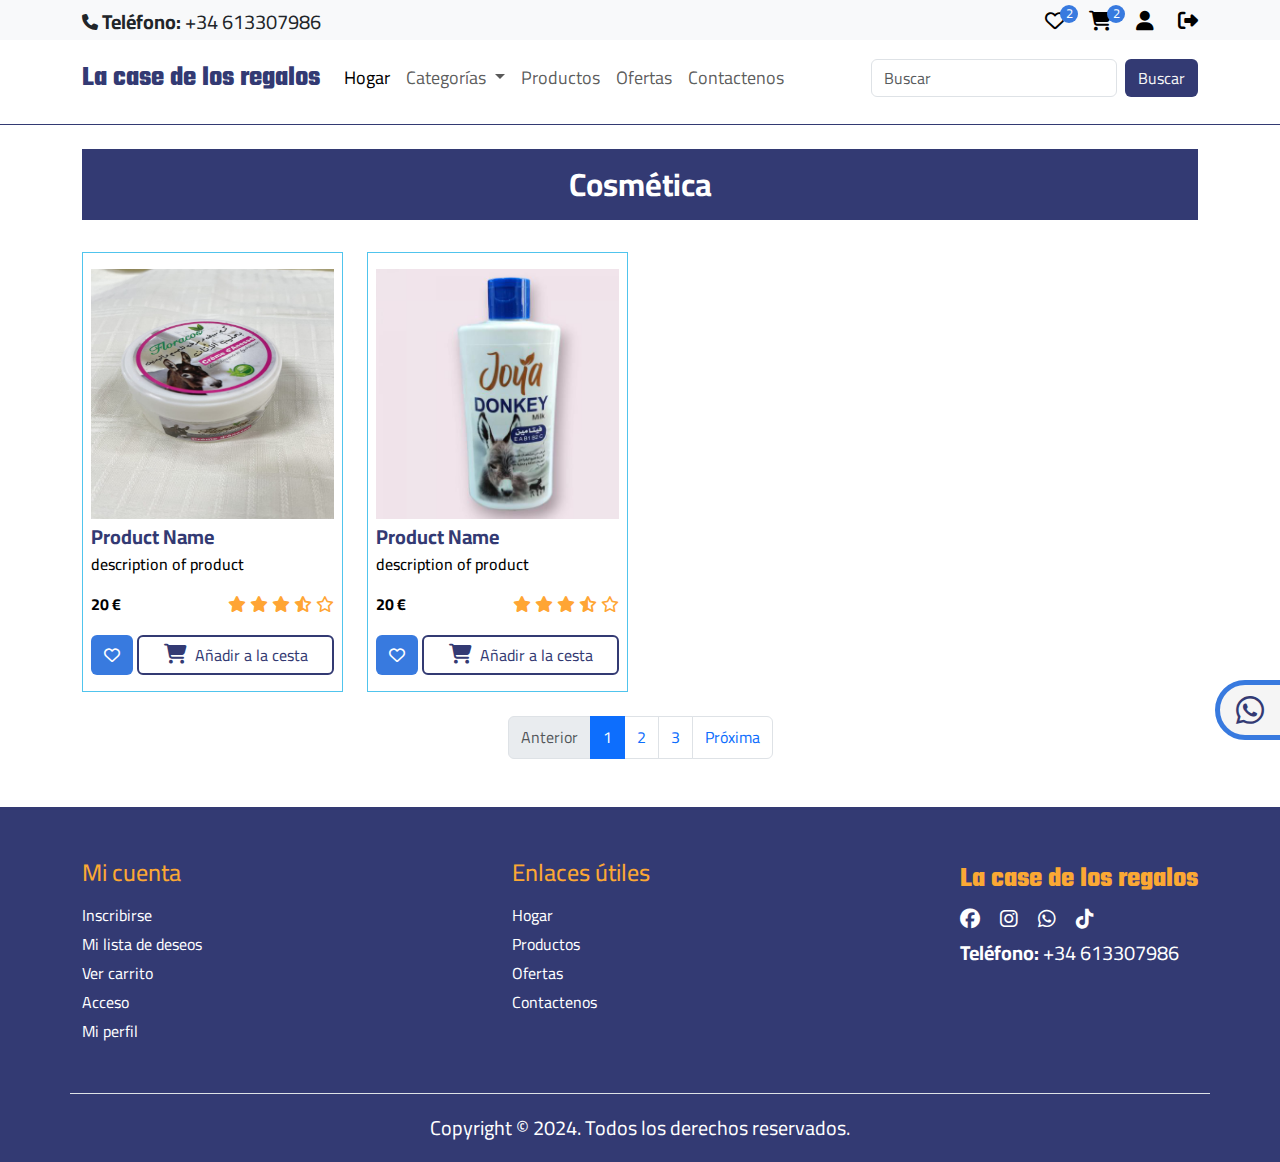
<file: cosmetica.html>
<!DOCTYPE html>
<html lang="en">
<head>
  <meta charset="UTF-8" />
  <meta name="viewport" content="width=device-width, initial-scale=1.0" />
  <link rel="stylesheet" href="css/all.min.css" />
  <link rel="stylesheet" href="css/bootstrap.min.css" />
  <link rel="stylesheet" href="css/normalize.css" />
  <link rel="stylesheet" href="css/styles.css" />
  <title>Cosmética</title>
</head>
<body>
  <!-- Start Up Btn  -->
  <button onclick="topFunction()" id="myBtn" title="Go to top"><i class="fa-solid fa-arrow-up"></i></button>
  <!-- End Up Btn  -->
    <!-- Start WhatsUp icon -->
    <div class="whatsup position-fixed">
      <a href="" target="_blank" class="text-white mx-auto "> 
        <i class="fa-brands fa-whatsapp fs-2 main-color d-flex justify-content-center align-items-center"></i>
      </a>
    </div>
    <!-- End WhatsUp icon -->


  <!-- Start Header -->
  <div class="header" id="header">
    <div class="top-header bg-body-tertiary pt-1">
      <div class="container d-flex justify-content-between align-items-center  ">
        <div class="call d-flex justify-content-between align-items-center gap-1">
          <i class="fa-solid fa-phone fs-6"></i>
          <p class="fs-5"><span class="fw-bold"> Teléfono:</span> +34 613307986</p>
        </div>
        <ul class="icons d-flex justify-content-start align-items-center gap-4 ms-3">
          <li>
            <a href="wishlist.html" class="position-relative">
              <i class="fa-regular fa-heart fs-5" ></i>
              <span class="wishlist-count count position-absolute text-white d-flex justify-content-center align-items-center">2</span>
            </a>
          </li>
          <li>
            <a href="cart.html" class="position-relative">
              <i class="fa-solid fa-cart-shopping fs-5"></i>
              <span class="cart-count count position-absolute text-white d-flex justify-content-center align-items-center">2</span>
            </a>
          </li>
          <li>
            <a href="profile.html" id="profile">
              <i class="fa-solid fa-user fs-5" ></i>
            </a>
          </li>
          <li>
            <a href="login.html" id="loginBtn">
              <i class="fa-solid fa-right-from-bracket fs-5" ></i>
            </a>
          </li>
      </ul>
      </div>
    </div>
    <div class="bottom-header bg-white pb-2">
      <div class="container ">
        <nav class="navbar navbar-expand-lg bg-white">
          <div class="container-fluid px-0">
            <a class="navbar-brand main-color fw-bold fs-3 teko" href="index.html">La case de los regalos</a>
            <button class="navbar-toggler" type="button" data-bs-toggle="collapse" data-bs-target="#navbarSupportedContent" aria-controls="navbarSupportedContent" aria-expanded="false" aria-label="Toggle navigation">
              <span class="navbar-toggler-icon"></span>
            </button>
            <div class="collapse navbar-collapse" id="navbarSupportedContent">
              <ul class="navbar-nav me-auto mb-2 mb-lg-0">
                <li class="nav-item menu">
                  <a class="link nav-link active" aria-current="page" href="index.html">Hogar</a>
                </li>
                <li class="nav-item dropdown menu">
                  <a class="nav-link dropdown-toggle link"  href="#" role="button" data-bs-toggle="dropdown" aria-expanded="false">
                    Categorías
                  </a>
                  <ul class="dropdown-menu">
                    <li><a class="dropdown-item link" href="perfume.html">Perfumes</a></li>
                    <li><a class="dropdown-item link" href="cosmetica.html">Cosmética</a></li>
                    <li><a class="dropdown-item link" href="regalos.html">Regalos</a></li>
                  </ul>
                </li>
                <li class="nav-item menu">
                  <a class="link nav-link" href="products.html">  Productos</a>
                </li>
                <li class="nav-item menu">
                  <a class="link nav-link" href="offers.html">Ofertas</a>
                </li>
                <li class="nav-item menu">
                  <a class="link nav-link" href="contact.html">Contactenos</a>
                </li>
              </ul>
              <form class="d-flex lab-search" role="search">
                <input class="form-control me-2" type="search" placeholder="Buscar" aria-label="Search">
                <button class="btn searchBtn fs-6" type="submit">Buscar</button>
              </form>
            </div>
          </div>
        </nav>
        <form class="d-flex mobile-search d-none" role="search">
          <input class="form-control me-2" type="search" placeholder="Buscar" aria-label="Search">
          <button class="btn searchBtn fs-6" type="submit">Buscar</button>
        </form>
      </div>
    </div>
  </div>
  <!-- End Header -->


  <!-- Start cosmetica Product -->
  <div class="alert alert-success w-50 py-4 position-fixed"></div>
  <div class="cosmetica featured-product">
    <div class="container mb-5">
      <div class="heading bg-main-color text-white p-3 my-4 fw-bold text-center d-flex justify-content-center align-items-center">
        <h5 class="fs-2 fw-bold p-0 m-0"> 
          Cosmética  
        </h5>
      </div>
      <div class="row" id="cosmetica-pro">
        <div class="col-md-3 col-sm-6 my-2">
          <div class="product cursor-pointer py-3 px-2">
            <a href="productDetails.html">
              <div class="img">
                <img src='imgs/data/c2.jpg' class="w-100 h-100" alt="">
              </div>
              <span class="main-color font-sm fs-5 fw-bolder">
                Product Name
              </span>
              <h3 class="fs-6 p-0">description of product</h3>
              <div class="d-flex justify-content-between my-3">
                <span class="fw-bold">	20	&euro;</span>
                <span>
                  <i class="fa-solid fa-star rating-color"></i>
                  <i class="fa-solid fa-star rating-color"></i>
                  <i class="fa-solid fa-star rating-color"></i>
                  <i class="fa-solid fa-star-half-stroke rating-color"></i>
                  <i class="fa-regular fa-star rating-color"></i>
                </span>
              </div>
            </a>
            <div class="btns d-flex gap-1 ">
              <button class="btn wishlistBtn text-white"><i class="fa-regular fa-heart fs-6"></i></button>
              <button
                class="btn add-btn text-white flex-fill"
              >
              <i class="fa-solid fa-cart-shopping fs-5 me-2"></i><span>Añadir a la cesta</span>
              </button>
            </div>
          </div>
        </div>
        <div class="col-md-3 col-sm-6 my-2">
          <div class="product cursor-pointer py-3 px-2">
            <a href="productDetails.html">
              <div class="img">
                <img src='imgs/data/c1.jpg' class="w-100 h-100" alt="">
              </div>
              <span class="main-color font-sm fs-5 fw-bolder">
                Product Name
              </span>
              <h3 class="fs-6 p-0">description of product</h3>
              <div class="d-flex justify-content-between my-3">
                <span class="fw-bold">	20	&euro;</span>
                <span>
                  <i class="fa-solid fa-star rating-color"></i>
                  <i class="fa-solid fa-star rating-color"></i>
                  <i class="fa-solid fa-star rating-color"></i>
                  <i class="fa-solid fa-star-half-stroke rating-color"></i>
                  <i class="fa-regular fa-star rating-color"></i>
                </span>
              </div>
            </a>
            <div class="btns d-flex gap-1 ">
              <button class="btn wishlistBtn text-white"><i class="fa-regular fa-heart fs-6"></i></button>
              <button
                class="btn add-btn text-white flex-fill"
              >
              <i class="fa-solid fa-cart-shopping fs-5 me-2"></i><span>Añadir a la cesta</span>
              </button>
            </div>
          </div>
        </div>
      </div>
      <ul class="pagination justify-content-center mt-3 align-items-center">
        <li class="page-item disabled">
            <a class="page-link page-link-prev" href="#" aria-label="Previous" tabindex="-1" aria-disabled="true">
                <span aria-hidden="true"><i class="icon-long-arrow-left"></i></span>Anterior
            </a>
        </li>
        <li class="page-item active" aria-current="page"><a class="page-link" href="#">1</a></li>
        <li class="page-item"><a class="page-link" href="#">2</a></li>
        <li class="page-item"><a class="page-link" href="#">3</a></li>
        <li class="page-item">
            <a class="page-link page-link-next" href="#" aria-label="Next">
              Próxima <span aria-hidden="true"><i class="icon-long-arrow-right"></i></span>
            </a>
        </li>
    </ul>
    </div>
  </div>
  <!-- End cosmetica Product -->

  <!-- Start Footer -->
  <div class="footer bg-main-color text-white">
    <div class="container py-5 d-flex justify-content-between flex-wrap gap-2 border-bottom">
      <ul class="icons d-flex justify-content-start  flex-column">
        <li><h1 class="fs-4 my-1">Mi cuenta</h1></li>
        <li>
          <a href="register.html" class="text-white">
            Inscribirse
          </a>
        </li>
        <li>
          <a href="wishlist.html" class="position-relative text-white">
            Mi lista de deseos
          </a>
        </li>
        <li>
          <a href="cart.html" class="position-relative text-white">
            Ver carrito
          </a>
        </li>
        <li>
          <a href="login.html" id="loginBtn" class="text-white">
            Acceso
          </a>
        </li>
        <li>
          <a href="profile.html" id="loginBtn" class="text-white">
            Mi perfil
          </a>
        </li>
      </ul>
      <ul class="icons d-flex justify-content-start  flex-column">
        <li><h1 class=" fs-4 my-1">Enlaces útiles</h1></li>
        <li> 
          <a href="index.html" class="text-white">
            Hogar
          </a>
        </li>
        <li>
          <a href="products.html" class="position-relative text-white">
            Productos
          </a>
        </li>
        <li>
          <a href="offers.html" id="loginBtn" class="text-white">
            Ofertas
          </a>
        </li>
        <li>
          <a href="contact.html" id="loginBtn" class="text-white">
            Contactenos
          </a>
        </li>
      </ul>
      <ul class="social-icons">
        <li>
          <h1><a class="logo fw-bold fs-3 my-1 teko" href="index.html">La case de los regalos</a></h1>
        </li>
        <li><a href="https://www.facebook.com/profile.php?id=61558468224815" target="_blank" class="text-white me-3">
          <i class="fa-brands fa-facebook fs-5"></i>
        </a><a href="https://www.instagram.com/yeh2878?igsh=MWNpd2ptbm03a3F3Mw==" target="_blank" class="text-white me-3">
          <i class="fa-brands fa-instagram fs-5"></i>
        </a><a href="" target="_blank" class="text-white me-3"> 
          <i class="fa-brands fa-whatsapp fs-5"></i>
        </a><a href="http://tiktok.com/@elhabiibi" target="_blank" class="text-white">
          <i class="fa-brands fa-tiktok fs-5"></i>
        </a></li>
        <li><p class="fs-5"><span class="fw-bold"> Teléfono:</span> +34 613307986</p>
        </li>
      </ul>
    </div>
    <div class="bottom-footer text-center py-3">
      <div class="copyright fs-5">Copyright © 2024. Todos los derechos reservados.</div>
    </div>
  </div>
  <!-- End Footer -->
  
    <script src="js/bootstrap.bundle.min.js"></script>
    <script src="js/jquery-3.7.1.min.js"></script>
    <script src="js/main.js"></script>
</body>
</html>
</file>
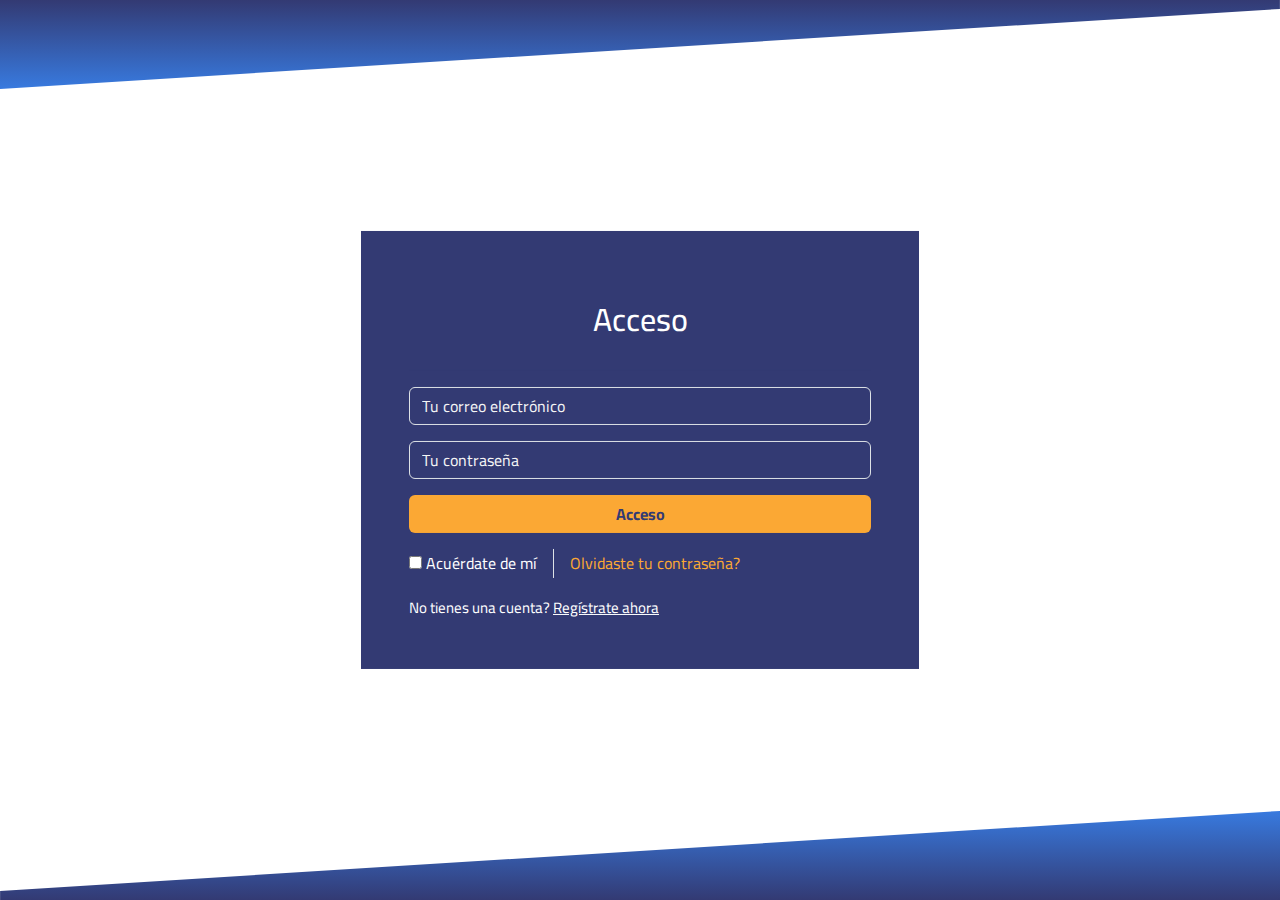
<file: login.html>
<!DOCTYPE html>
<html lang="en">
<head>
    <meta charset="UTF-8" />
    <meta name="viewport" content="width=device-width, initial-scale=1.0" />
    <link rel="stylesheet" href="css/all.min.css" />
    <link rel="stylesheet" href="css/bootstrap.min.css" />
    <link rel="stylesheet" href="css/styles.css" />
    <link rel="stylesheet" href="css/normalize.css" />
    <title>Acceso</title>
</head>
<body>
  <!-- Start Login -->
  <section id="login" class=" login d-flex flex-column justify-content-between">
    <svg id="wave" style="transform:rotate(180deg); transition: 0.3s" viewBox="0 0 1440 100" version="1.1" xmlns="http://www.w3.org/2000/svg"><defs><linearGradient id="sw-gradient-0" x1="0" x2="0" y1="1" y2="0"><stop stop-color="rgba(51, 58, 115, 1)" offset="0%"></stop><stop stop-color="rgba(56, 122, 223, 1)" offset="100%"></stop></linearGradient></defs><path style="transform:translate(0, 0px); opacity:1" fill="url(#sw-gradient-0)" d="M0,90L1440,0L2880,80L4320,10L5760,10L7200,50L8640,0L10080,50L11520,80L12960,10L14400,0L15840,10L17280,90L18720,60L20160,20L21600,90L23040,30L24480,90L25920,60L27360,10L28800,60L30240,60L31680,70L33120,60L34560,0L34560,100L33120,100L31680,100L30240,100L28800,100L27360,100L25920,100L24480,100L23040,100L21600,100L20160,100L18720,100L17280,100L15840,100L14400,100L12960,100L11520,100L10080,100L8640,100L7200,100L5760,100L4320,100L2880,100L1440,100L0,100Z"></path></svg>
    <div class="container position-absolute">
      <div class="login-content bg-main-color text-center w-50 m-auto p-5 position-relative z-3">
          <div class="header">
              <h1 class="text-white">Acceso</h1>
          </div>
          <div class="content mt-3">
              <input type="email" id="emailLoginInput"  class="form-control text-white mb-3 bg-transparent" placeholder="Tu correo electrónico" >
              <input type="password" id="passwordLoginInput" class="form-control text-white mb-3 bg-transparent" placeholder="Tu contraseña" >
              <p id="alertMassage" class="d-none"></p>
          </div>
          <div class="submit-btn ">
              <a id="loginBtn" class="btn w-100">Acceso</a>
          </div>
          <div class="account-question mt-3 text-white flex-wrap d-flex justify-content-between gap-3">
            <div class="custom-control custom-checkbox">
              <input type="checkbox" class="custom-control-input" id="signin-remember">
              <label class="custom-control-label" for="signin-remember">Acuérdate de mí</label>
            </div>  
            <a href="#" class="flex-fill justify-content-start d-flex ps-3 border-start forgetpass">Olvidaste tu contraseña?</a>
            <p >No tienes una cuenta? <a href="register.html"  onclick="store()" class="text-white toregister text-decoration-underline">Regístrate ahora</a></p>
          </div>
      </div>
    </div>
    <svg id="wave" style="transform:rotate(0deg); transition: 0.3s" viewBox="0 0 1440 100" version="1.1" xmlns="http://www.w3.org/2000/svg"><defs><linearGradient id="sw-gradient-0" x1="0" x2="0" y1="1" y2="0"><stop stop-color="rgba(51, 58, 115, 1)" offset="0%"></stop><stop stop-color="rgba(56, 122, 223, 1)" offset="100%"></stop></linearGradient></defs><path style="transform:translate(0, 0px); opacity:1" fill="url(#sw-gradient-0)" d="M0,90L1440,0L2880,80L4320,10L5760,10L7200,50L8640,0L10080,50L11520,80L12960,10L14400,0L15840,10L17280,90L18720,60L20160,20L21600,90L23040,30L24480,90L25920,60L27360,10L28800,60L30240,60L31680,70L33120,60L34560,0L34560,100L33120,100L31680,100L30240,100L28800,100L27360,100L25920,100L24480,100L23040,100L21600,100L20160,100L18720,100L17280,100L15840,100L14400,100L12960,100L11520,100L10080,100L8640,100L7200,100L5760,100L4320,100L2880,100L1440,100L0,100Z"></path></svg>   
  </section>
  
  <!-- End Login -->

  <script src="js/bootstrap.bundle.min.js"></script>
  <script src="js/jquery-3.7.1.min.js"></script>
  <script src="js/main.js"></script>
</body>
</html>
</file>
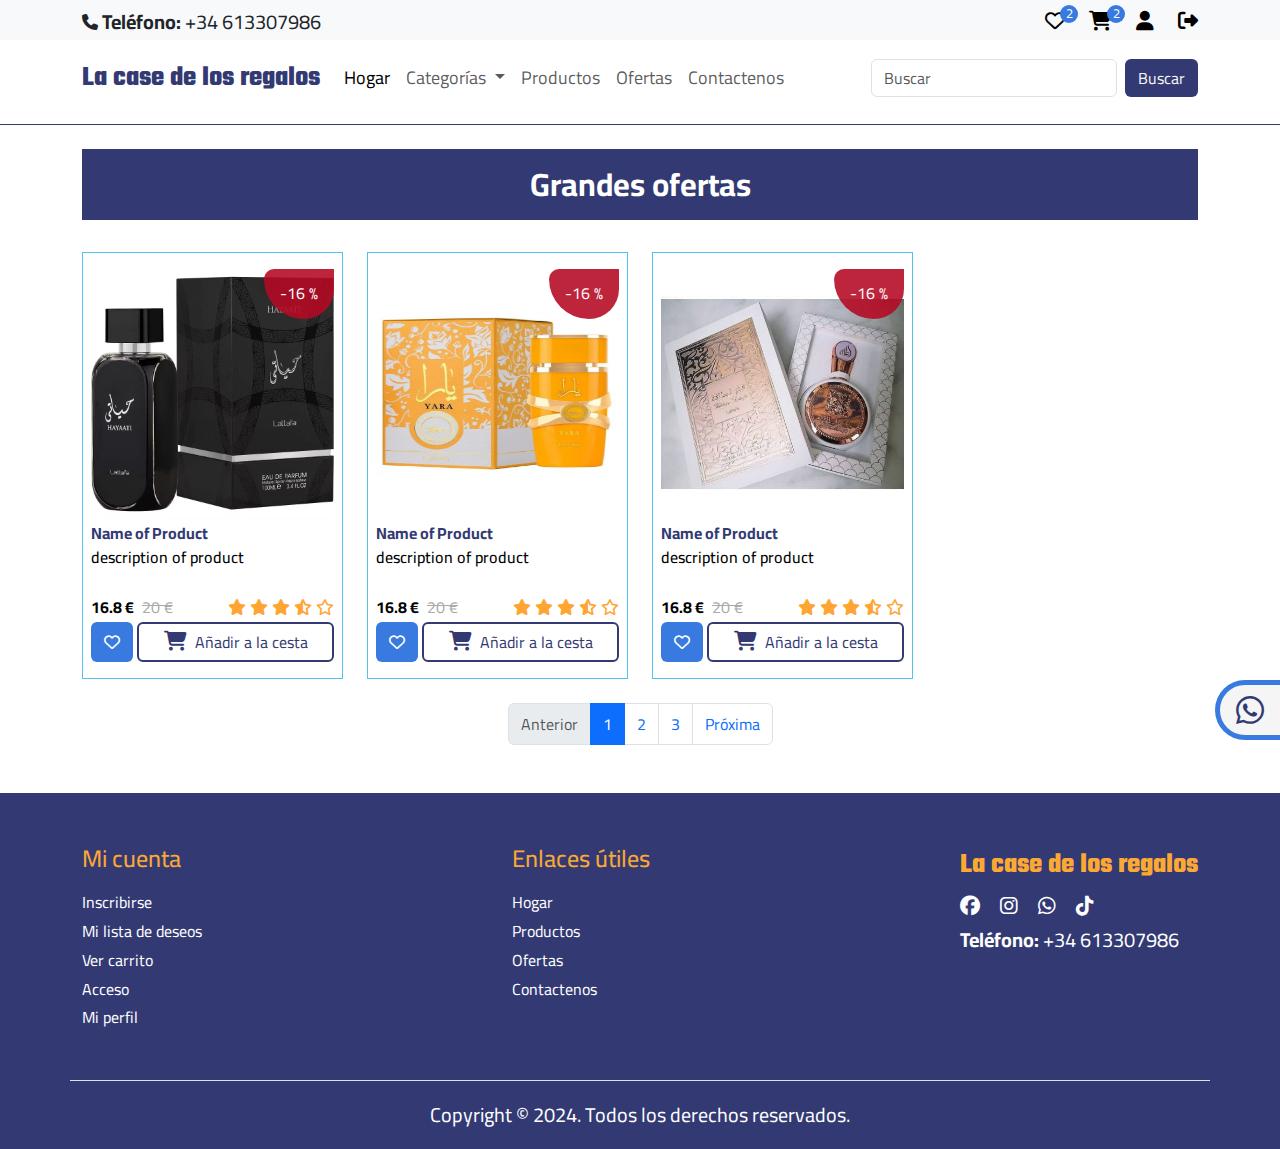
<file: offers.html>
<!DOCTYPE html>
<html lang="en">
<head>
  <meta charset="UTF-8" />
  <meta name="viewport" content="width=device-width, initial-scale=1.0" />
  <link rel="stylesheet" href="css/all.min.css" />
  <link rel="stylesheet" href="css/bootstrap.min.css" />
  <link rel="stylesheet" href="css/normalize.css" />
  <link rel="stylesheet" href="css/styles.css" />
  <title>Ofertas</title>
</head>
<body>
  <!-- Start Up Btn  -->
  <button onclick="topFunction()" id="myBtn" title="Go to top"><i class="fa-solid fa-arrow-up"></i></button>
  <!-- End Up Btn  -->
    <!-- Start WhatsUp icon -->
    <div class="whatsup position-fixed">
      <a href="" target="_blank" class="text-white mx-auto "> 
        <i class="fa-brands fa-whatsapp fs-2 main-color d-flex justify-content-center align-items-center"></i>
      </a>
    </div>
    <!-- End WhatsUp icon -->



  <!-- Start Header -->
  <div class="header" id="header">
    <div class="top-header bg-body-tertiary pt-1">
      <div class="container d-flex justify-content-between align-items-center  ">
        <div class="call d-flex justify-content-between align-items-center gap-1">
          <i class="fa-solid fa-phone fs-6"></i>
          <p class="fs-5"><span class="fw-bold"> Teléfono:</span> +34 613307986</p>
        </div>
        <ul class="icons d-flex justify-content-start align-items-center gap-4 ms-3">
          <li>
            <a href="wishlist.html" class="position-relative">
              <i class="fa-regular fa-heart fs-5" ></i>
              <span class="wishlist-count count position-absolute text-white d-flex justify-content-center align-items-center">2</span>
            </a>
          </li>
          <li>
            <a href="cart.html" class="position-relative">
              <i class="fa-solid fa-cart-shopping fs-5"></i>
              <span class="cart-count count position-absolute text-white d-flex justify-content-center align-items-center">2</span>
            </a>
          </li>
          <li>
            <a href="profile.html" id="profile">
              <i class="fa-solid fa-user fs-5" ></i>
            </a>
          </li>
          <li>
            <a href="login.html" id="loginBtn">
              <i class="fa-solid fa-right-from-bracket fs-5" ></i>
            </a>
          </li>
      </ul>
      </div>
    </div>
    <div class="bottom-header bg-white pb-2">
      <div class="container ">
        <nav class="navbar navbar-expand-lg bg-white">
          <div class="container-fluid px-0">
            <a class="navbar-brand main-color fw-bold fs-3 teko" href="index.html">La case de los regalos</a>
            <button class="navbar-toggler" type="button" data-bs-toggle="collapse" data-bs-target="#navbarSupportedContent" aria-controls="navbarSupportedContent" aria-expanded="false" aria-label="Toggle navigation">
              <span class="navbar-toggler-icon"></span>
            </button>
            <div class="collapse navbar-collapse" id="navbarSupportedContent">
              <ul class="navbar-nav me-auto mb-2 mb-lg-0">
                <li class="nav-item menu">
                  <a class="link nav-link active" aria-current="page" href="index.html">Hogar</a>
                </li>
                <li class="nav-item dropdown menu">
                  <a class="nav-link dropdown-toggle link"  href="#" role="button" data-bs-toggle="dropdown" aria-expanded="false">
                    Categorías
                  </a>
                  <ul class="dropdown-menu">
                    <li><a class="dropdown-item link" href="perfume.html">Perfumes</a></li>
                    <li><a class="dropdown-item link" href="cosmetica.html">Cosmética</a></li>
                    <li><a class="dropdown-item link" href="regalos.html">Regalos</a></li>
                  </ul>
                </li>
                <li class="nav-item menu">
                  <a class="link nav-link" href="products.html">  Productos</a>
                </li>
                <li class="nav-item menu">
                  <a class="link nav-link" href="offers.html">Ofertas</a>
                </li>
                <li class="nav-item menu">
                  <a class="link nav-link" href="contact.html">Contactenos</a>
                </li>
              </ul>
              <form class="d-flex lab-search" role="search">
                <input class="form-control me-2" type="search" placeholder="Buscar" aria-label="Search">
                <button class="btn searchBtn fs-6" type="submit">Buscar</button>
              </form>
            </div>
          </div>
        </nav>
        <form class="d-flex mobile-search d-none" role="search">
          <input class="form-control me-2" type="search" placeholder="Buscar" aria-label="Search">
          <button class="btn searchBtn fs-6" type="submit">Buscar</button>
        </form>
      </div>
    </div>
  </div>
  <!-- End Header -->

  <!-- Start Offers Product -->
  <div class="alert alert-success w-50 py-4 position-fixed"></div>

  <div class="offers featured-product">
    <div class="container mb-5">
      <div class="heading bg-main-color text-white p-3 my-4 fw-bold text-center d-flex justify-content-center align-items-center">
        <h5 class="fs-2 fw-bold p-0 m-0"> 
          Grandes ofertas  
        </h5>
      </div>
      <div class="row" id="offers-pro">
        <div class="col-md-3 col-sm-6 my-2">
          <div class="product cursor-pointer py-3 px-2">
            <a href="productDetails.html" class=" position-relative  overflow-hidden">
              <div class="offer-num position-absolute d-flex justify-content-center align-items-center text-white">
                <span>-16 %</span>
              </div>
              <div class="img">
                <img src='imgs/data/p1.jpg' class="w-100 h-100" alt="">
              </div>
              <span class="main-color font-sm fw-bolder">
                Name of Product
              </span>
              <h3 class="h6">description of product</h3>
              <div class="d-flex justify-content-between mt-3">
                <div class="price "><span class="new me-2 fw-bold">16.8 &euro;</span><span class="old">20 &euro;</span></div>
                <span>
                  <i class="fa-solid fa-star rating-color"></i>
                  <i class="fa-solid fa-star rating-color"></i>
                  <i class="fa-solid fa-star rating-color"></i>
                  <i class="fa-solid fa-star-half-stroke rating-color"></i>
                  <i class="fa-regular fa-star rating-color"></i>
                </span>
              </div>
            </a>
            <div class="btns d-flex gap-1 ">
              <button class="btn wishlistBtn text-white"><i class="fa-regular fa-heart fs-6"></i></button>
              <button
                class="btn add-btn text-white flex-fill"
              >
              <i class="fa-solid fa-cart-shopping fs-5 me-2"></i><span>Añadir a la cesta</span>
              </button>
            </div>
          </div>
        </div>
        <div class="col-md-3 col-sm-6 my-2">
          <div class="product cursor-pointer py-3 px-2">
            <a href="productDetails.html" class=" position-relative  overflow-hidden">
              <div class="offer-num position-absolute d-flex justify-content-center align-items-center text-white">
                <span>-16 %</span>
              </div>
              <div class="img">
                <img src='imgs/data/p3.jpg' class="w-100 h-100" alt="">
              </div>
              <span class="main-color font-sm fw-bolder">
                Name of Product
              </span>
              <h3 class="h6">description of product</h3>
              <div class="d-flex justify-content-between mt-3">
                <div class="price "><span class="new me-2 fw-bold">16.8 &euro;</span><span class="old">20 &euro;</span></div>
                <span>
                  <i class="fa-solid fa-star rating-color"></i>
                  <i class="fa-solid fa-star rating-color"></i>
                  <i class="fa-solid fa-star rating-color"></i>
                  <i class="fa-solid fa-star-half-stroke rating-color"></i>
                  <i class="fa-regular fa-star rating-color"></i>
                </span>
              </div>
            </a>
            <div class="btns d-flex gap-1 ">
              <button class="btn wishlistBtn text-white"><i class="fa-regular fa-heart fs-6"></i></button>
              <button
                class="btn add-btn text-white flex-fill"
              >
              <i class="fa-solid fa-cart-shopping fs-5 me-2"></i><span>Añadir a la cesta</span>
              </button>
            </div>
          </div>
        </div>
        <div class="col-md-3 col-sm-6 my-2">
          <div class="product cursor-pointer py-3 px-2">
            <a href="productDetails.html" class=" position-relative  overflow-hidden">
              <div class="offer-num position-absolute d-flex justify-content-center align-items-center text-white">
                <span>-16 %</span>
              </div>
              <div class="img">
                <img src='imgs/data/p7.jpg' class="w-100 h-100" alt="">
              </div>
              <span class="main-color font-sm fw-bolder">
                Name of Product
              </span>
              <h3 class="h6">description of product</h3>
              <div class="d-flex justify-content-between mt-3">
                <div class="price "><span class="new me-2 fw-bold">16.8 &euro;</span><span class="old">20 &euro;</span></div>
                <span>
                  <i class="fa-solid fa-star rating-color"></i>
                  <i class="fa-solid fa-star rating-color"></i>
                  <i class="fa-solid fa-star rating-color"></i>
                  <i class="fa-solid fa-star-half-stroke rating-color"></i>
                  <i class="fa-regular fa-star rating-color"></i>
                </span>
              </div>
            </a>
            <div class="btns d-flex gap-1 ">
              <button class="btn wishlistBtn text-white"><i class="fa-regular fa-heart fs-6"></i></button>
              <button
                class="btn add-btn text-white flex-fill"
              >
              <i class="fa-solid fa-cart-shopping fs-5 me-2"></i><span>Añadir a la cesta</span>
              </button>
            </div>
          </div>
        </div>
      </div>
      <ul class="pagination justify-content-center mt-3 align-items-center">
        <li class="page-item disabled">
            <a class="page-link page-link-prev" href="#" aria-label="Previous" tabindex="-1" aria-disabled="true">
                <span aria-hidden="true"><i class="icon-long-arrow-left"></i></span>Anterior
            </a>
        </li>
        <li class="page-item active" aria-current="page"><a class="page-link" href="#">1</a></li>
        <li class="page-item"><a class="page-link" href="#">2</a></li>
        <li class="page-item"><a class="page-link" href="#">3</a></li>
        <li class="page-item">
            <a class="page-link page-link-next" href="#" aria-label="Next">
              Próxima <span aria-hidden="true"><i class="icon-long-arrow-right"></i></span>
            </a>
        </li>
    </ul>
    </div>
  </div>
  <!-- End Offers Product -->

  <!-- Start Footer -->
  <div class="footer bg-main-color text-white">
    <div class="container py-5 d-flex justify-content-between flex-wrap gap-2 border-bottom">
      <ul class="icons d-flex justify-content-start  flex-column">
        <li><h1 class="fs-4 my-1">Mi cuenta</h1></li>
        <li>
          <a href="register.html" class="text-white">
            Inscribirse
          </a>
        </li>
        <li>
          <a href="wishlist.html" class="position-relative text-white">
            Mi lista de deseos
          </a>
        </li>
        <li>
          <a href="cart.html" class="position-relative text-white">
            Ver carrito
          </a>
        </li>
        <li>
          <a href="login.html" id="loginBtn" class="text-white">
            Acceso
          </a>
        </li>
        <li>
          <a href="profile.html" id="loginBtn" class="text-white">
            Mi perfil
          </a>
        </li>
      </ul>
      <ul class="icons d-flex justify-content-start  flex-column">
        <li><h1 class=" fs-4 my-1">Enlaces útiles</h1></li>
        <li> 
          <a href="index.html" class="text-white">
            Hogar
          </a>
        </li>
        <li>
          <a href="products.html" class="position-relative text-white">
            Productos
          </a>
        </li>
        <li>
          <a href="offers.html" id="loginBtn" class="text-white">
            Ofertas
          </a>
        </li>
        <li>
          <a href="contact.html" id="loginBtn" class="text-white">
            Contactenos
          </a>
        </li>
      </ul>
      <ul class="social-icons">
        <li>
          <h1><a class="logo fw-bold fs-3 my-1 teko" href="index.html">La case de los regalos</a></h1>
        </li>
        <li><a href="https://www.facebook.com/profile.php?id=61558468224815" target="_blank" class="text-white me-3">
          <i class="fa-brands fa-facebook fs-5"></i>
        </a><a href="https://www.instagram.com/yeh2878?igsh=MWNpd2ptbm03a3F3Mw==" target="_blank" class="text-white me-3">
          <i class="fa-brands fa-instagram fs-5"></i>
        </a><a href="" target="_blank" class="text-white me-3"> 
          <i class="fa-brands fa-whatsapp fs-5"></i>
        </a><a href="http://tiktok.com/@elhabiibi" target="_blank" class="text-white">
          <i class="fa-brands fa-tiktok fs-5"></i>
        </a></li>
        <li><p class="fs-5"><span class="fw-bold"> Teléfono:</span> +34 613307986</p>
        </li>
      </ul>
    </div>
    <div class="bottom-footer text-center py-3">
      <div class="copyright fs-5">Copyright © 2024. Todos los derechos reservados.</div>
    </div>
  </div>
  <!-- End Footer -->
  
    <script src="js/bootstrap.bundle.min.js"></script>
    <script src="js/jquery-3.7.1.min.js"></script>
    <script src="js/main.js"></script>
</body>
</html>
</file>
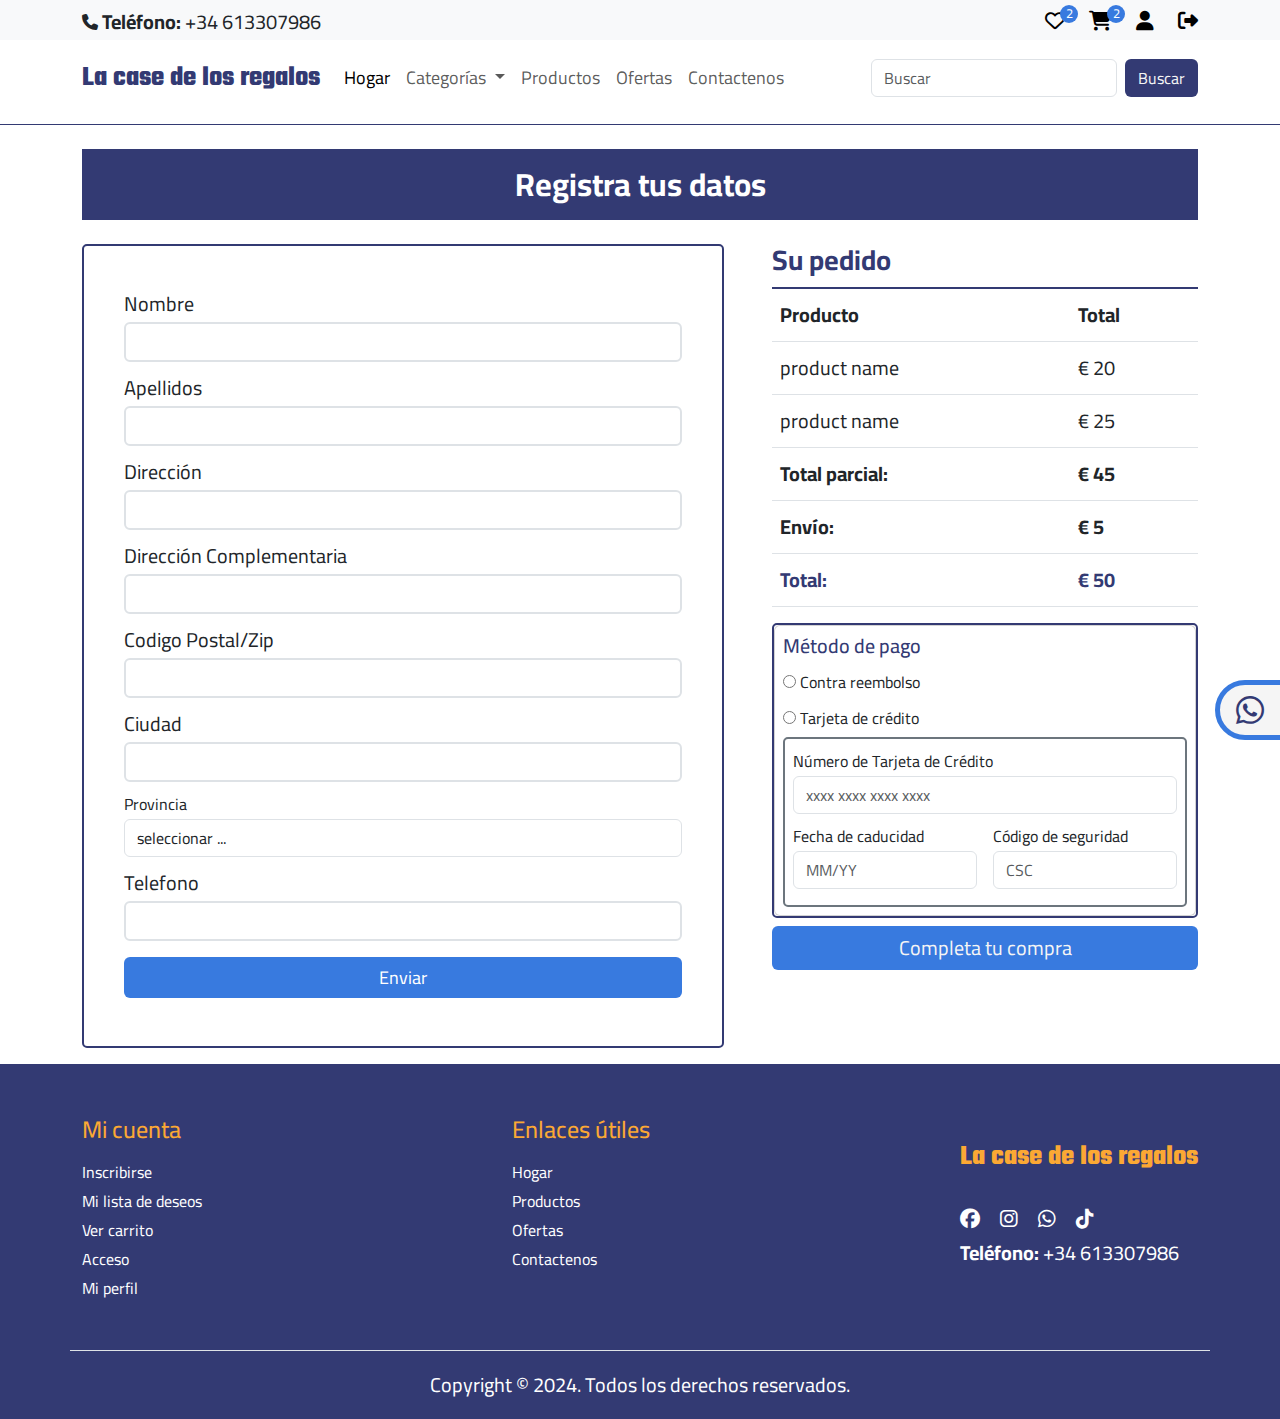
<file: order.html>
<!DOCTYPE html>
<html lang="en">
<head>
    <meta charset="UTF-8" />
    <meta name="viewport" content="width=device-width, initial-scale=1.0" />
    <link rel="stylesheet" href="css/all.min.css" />
    <link rel="stylesheet" href="css/bootstrap.min.css" />
    <link rel="stylesheet" href="css/styles.css" />
    <link rel="stylesheet" href="css/normalize.css" />
    <title>Pago</title>
</head>
<body>
  <div class="alert alert-success w-50 py-4 position-fixed"></div>

  <!-- Start Up Btn  -->
  <button onclick="topFunction()" id="myBtn" title="Go to top"><i class="fa-solid fa-arrow-up"></i></button>
  <!-- End Up Btn  -->
    <!-- Start WhatsUp icon -->
    <div class="whatsup position-fixed">
      <a href="" target="_blank" class="text-white mx-auto "> 
        <i class="fa-brands fa-whatsapp fs-2 main-color d-flex justify-content-center align-items-center"></i>
      </a>
    </div>
    <!-- End WhatsUp icon -->



  <!-- Start Header -->
  <div class="header" id="header">
    <div class="top-header bg-body-tertiary pt-1">
      <div class="container d-flex justify-content-between align-items-center  ">
        <div class="call d-flex justify-content-between align-items-center gap-1">
          <i class="fa-solid fa-phone fs-6"></i>
          <p class="fs-5"><span class="fw-bold"> Teléfono:</span> +34 613307986</p>
        </div>
        <ul class="icons d-flex justify-content-start align-items-center gap-4 ms-3">
          <li>
            <a href="wishlist.html" class="position-relative">
              <i class="fa-regular fa-heart fs-5" ></i>
              <span class="wishlist-count count position-absolute text-white d-flex justify-content-center align-items-center">2</span>
            </a>
          </li>
          <li>
            <a href="cart.html" class="position-relative">
              <i class="fa-solid fa-cart-shopping fs-5"></i>
              <span class="cart-count count position-absolute text-white d-flex justify-content-center align-items-center">2</span>
            </a>
          </li>
          <li>
            <a href="profile.html" id="profile">
              <i class="fa-solid fa-user fs-5" ></i>
            </a>
          </li>
          <li>
            <a href="login.html" id="loginBtn">
              <i class="fa-solid fa-right-from-bracket fs-5" ></i>
            </a>
          </li>
      </ul>
      </div>
    </div>
    <div class="bottom-header bg-white pb-2">
      <div class="container ">
        <nav class="navbar navbar-expand-lg bg-white">
          <div class="container-fluid px-0">
            <a class="navbar-brand main-color fw-bold fs-3 teko" href="index.html">La case de los regalos</a>
            <button class="navbar-toggler" type="button" data-bs-toggle="collapse" data-bs-target="#navbarSupportedContent" aria-controls="navbarSupportedContent" aria-expanded="false" aria-label="Toggle navigation">
              <span class="navbar-toggler-icon"></span>
            </button>
            <div class="collapse navbar-collapse" id="navbarSupportedContent">
              <ul class="navbar-nav me-auto mb-2 mb-lg-0">
                <li class="nav-item menu">
                  <a class="link nav-link active" aria-current="page" href="index.html">Hogar</a>
                </li>
                <li class="nav-item dropdown menu">
                  <a class="nav-link dropdown-toggle link"  href="#" role="button" data-bs-toggle="dropdown" aria-expanded="false">
                    Categorías
                  </a>
                  <ul class="dropdown-menu">
                    <li><a class="dropdown-item link" href="perfume.html">Perfumes</a></li>
                    <li><a class="dropdown-item link" href="cosmetica.html">Cosmética</a></li>
                    <li><a class="dropdown-item link" href="regalos.html">Regalos</a></li>
                  </ul>
                </li>
                <li class="nav-item menu">
                  <a class="link nav-link" href="products.html">  Productos</a>
                </li>
                <li class="nav-item menu">
                  <a class="link nav-link" href="offers.html">Ofertas</a>
                </li>
                <li class="nav-item menu">
                  <a class="link nav-link" href="contact.html">Contactenos</a>
                </li>
              </ul>
              <form class="d-flex lab-search" role="search">
                <input class="form-control me-2" type="search" placeholder="Buscar" aria-label="Search">
                <button class="btn searchBtn fs-6" type="submit">Buscar</button>
              </form>
            </div>
          </div>
        </nav>
        <form class="d-flex mobile-search d-none" role="search">
          <input class="form-control me-2" type="search" placeholder="Buscar" aria-label="Search">
          <button class="btn searchBtn fs-6" type="submit">Buscar</button>
        </form>
      </div>
    </div>
  </div>
  <!-- End Header -->


  <!-- Start Order -->
  <div class="order mb-3">
    <div class="container">
      <div class="heading bg-main-color text-white p-3 my-4 fw-bold text-center d-flex justify-content-center align-items-center">
        <h5 class="fs-2 fw-bold p-0 m-0"> 
          Registra tus datos
        </h5>
      </div>
<div class="content d-flex justify-content-between gap-5">
  <form action="">
    <label for="name" class="fs-5 ">Nombre</label>
    <input type="text" id="name" class=" form-control border-2 mb-2">
    <label for="nickname" class="fs-5 ">Apellidos</label>
    <input type="text" id="nickname" class=" form-control border-2 mb-2">
    <label for="address" class="fs-5 ">Dirección</label>
    <input type="text" id="optionname" class=" form-control border-2 mb-2">
    <label for="detailaddress" class="fs-5 ">Dirección Complementaria</label>
    <input type="text" id="detailaddress" class=" form-control border-2 mb-2">
    <label for="codepostal" class="fs-5 ">Codigo Postal/Zip</label>
    <input type="number" id="codepostal" class=" form-control border-2 mb-2">
    <label for="city" class="fs-5 ">Ciudad</label>
    <input type="text" id="city" class=" form-control border-2 mb-2">
    <label for="provincia">Provincia</label>
    <select name="provincia" id="provincia" class="form-control mb-2">
      <option value="seleccionar">seleccionar ...</option>
      <option value="Álava">Álava</option>
      <option value="Albacete">Albacete </option>
      <option value="Alicante">Alicante </option>
      <option value="Almería">Almería </option>
      <option value="Asturias">Asturias </option>
      <option value="Ávila ">Ávila </option>
      <option value="Badajoz ">Badajoz  </option>
      <option value="Barcelona ">Barcelona  </option>
      <option value="Burgos ">Burgos  </option>
      <option value="Cáceres ">Cáceres </option>
      <option value="Cádiz ">Cádiz </option>
      <option value="Cantabria ">Cantabria  </option>
      <option value="Castellón ">Castellón  </option>
      <option value="Ciudad Real ">Ciudad Real  </option>
      <option value="seleccionar">seleccionar</option>
      <option value="Córdoba ">Córdoba </option>
      <option value="Cuenca ">Cuenca  </option>
      <option value="Gerona ">Gerona  </option>
      <option value="Granada ">Granada  </option>
      <option value="Guadalajara ">Guadalajara </option>
      <option value="Guipúzcoa ">Guipúzcoa </option>
      <option value="Huelva ">Huelva  </option>
      <option value="Huesca ">Huesca  </option>
      <option value="Islas Baleares">Islas Baleares </option>
      <option value="Jaén ">Jaén </option>
      <option value="La Coruña">La Coruña</option>
      <option value="La Rioja ">La Rioja  </option>
      <option value="Las Palmas">Las Palmas </option>
      <option value="León ">León  </option>
      <option value="Lérida ">Lérida </option>
      <option value="Lugo ">Álava</option>
      <option value="saab">Lugo  </option>
      <option value="Madrid ">Madrid  </option>
      <option value="Málaga ">Málaga  </option>
      <option value="Navarra ">Navarra </option>
      <option value="Orense ">Orense </option>
      <option value="Palencia ">Palencia  </option>
      <option value="Pontevedra ">Pontevedra  </option>
      <option value="Salamanca ">Salamanca  </option>
      <option value="Santa Cruz de Tenerife">Santa Cruz de Tenerife</option>
      <option value="Segovia ">Segovia </option>
      <option value="Sevilla ">Sevilla  </option>
      <option value="Soria ">Soria  </option>
      <option value="Tarragona ">Tarragona  </option>
      <option value="Teruel ">Teruel </option>
      <option value="Toledo ">Toledo </option>
      <option value="Valencia ">Valencia  </option>
      <option value="Valladolid ">Valladolid  </option>
      <option value="Vizcaya ">Vizcaya  </option>
      <option value="Zamora ">Zamora </option>
      <option value="Zaragoza ">Zaragoza </option>
    </select>
    <label for="phone" class="fs-5 ">Telefono</label>
    <input type="tel" id="phone" class=" form-control border-2 mb-2">
    <button class="btn text-white w-100 my-2">Enviar</button>
  </form>

  <div class="receipt ">
    <h3 class="receipt-title main-color fw-bold">Su pedido</h3>
    <table class="table table-receipt bg-body-tertiary fs-5">
      <thead>
        <tr>
          <th>Producto</th>
          <th>Total</th>
        </tr>
      </thead>
      <tbody>
        <tr>
          <td>product name</td>
          <td>&euro; 20</td>
        </tr>
        <tr>
          <td>product name</td>
          <td>&euro; 25</td>
        </tr>
        <tr>
          <td class="fw-bold">Total parcial:</td>
          <td class="fw-bold">&euro; 45</td>
        </tr>
        <tr>
          <td class="fw-bold">Envío:</td>
          <td class="fw-bold">&euro; 5</td>
        </tr>
        <tr>
          <td class="fw-bold main-color">Total:</td>
          <td class="fw-bold main-color">&euro; 50</td>
        </tr>
      </tbody>
    </table>
    <!-- Start Payment -->
    <div class="payment mb-2 ">
        <div class="card text-start p-2">
          <h5 class=" main-color">Método de pago</h5>
          <div>
            <input type="radio" name="payment" id="cash" class="mb-3" value="Cash on delivery">
            <label for="cash">Contra reembolso</label>
          </div>

          <div>
            <input type="radio" name="payment" id="credit" value="Credit Card ">
            <label for="credit" class="mb-1">Tarjeta de crédito </label>
            <div class="data-card">
              <form action="" class="p-2 w-100 border-secondary">
                <label for="ccn">Número de Tarjeta de Crédito </label><br>
                <input id="ccn" type="number" name="ccn" maxlength="16" class="w-100 form-control" placeholder="xxxx xxxx xxxx xxxx" required>
                
                <div class="d-flex justify-content-between gap-3 my-2">
                  <div class="w-50 ">
                    <label for="Expiration">Fecha de caducidad</label><br>
                    <input type="number" placeholder="MM/YY" name="Expiration" class="w-100 form-control" id="Expiration" required>
                  </div>
                  <div class="w-50">
                    <label for="csc">Código de seguridad </label><br>
                    <input type="number" placeholder="CSC" name="csc" class="w-100 form-control" id="csc" required>
                  </div>
                </div>
              </form>

            </div>
          </div>
        </div>
    </div>
    <!-- End Payment -->

    <button class="btn btn-checkout w-100 fs-5">Completa tu compra</button>
  </div>

</div>
      
    </div>
  </div>
  <!-- End Order -->


  <!-- Start Footer -->
  <div class="footer bg-main-color text-white">
    <div class="container py-5 d-flex justify-content-between flex-wrap gap-2 border-bottom">
      <ul class="icons d-flex justify-content-start  flex-column">
        <li><h1 class="fs-4 my-1">Mi cuenta</h1></li>
        <li>
          <a href="register.html" class="text-white">
            Inscribirse
          </a>
        </li>
        <li>
          <a href="wishlist.html" class="position-relative text-white">
            Mi lista de deseos
          </a>
        </li>
        <li>
          <a href="cart.html" class="position-relative text-white">
            Ver carrito
          </a>
        </li>
        <li>
          <a href="login.html" id="loginBtn" class="text-white">
            Acceso
          </a>
        </li>
        <li>
          <a href="profile.html" id="loginBtn" class="text-white">
            Mi perfil
          </a>
        </li>
      </ul>
      <ul class="icons d-flex justify-content-start  flex-column">
        <li><h1 class=" fs-4 my-1">Enlaces útiles</h1></li>
        <li> 
          <a href="index.html" class="text-white">
            Hogar
          </a>
        </li>
        <li>
          <a href="products.html" class="position-relative text-white">
            Productos
          </a>
        </li>
        <li>
          <a href="offers.html" id="loginBtn" class="text-white">
            Ofertas
          </a>
        </li>
        <li>
          <a href="contact.html" id="loginBtn" class="text-white">
            Contactenos
          </a>
        </li>
      </ul>
      <ul class="social-icons">
        <li>
          <h1><a class="logo fw-bold fs-3 my-1 teko" href="index.html">La case de los regalos</a></h1>
        </li>
        <li><a href="https://www.facebook.com/profile.php?id=61558468224815" target="_blank" class="text-white me-3">
          <i class="fa-brands fa-facebook fs-5"></i>
        </a><a href="https://www.instagram.com/yeh2878?igsh=MWNpd2ptbm03a3F3Mw==" target="_blank" class="text-white me-3">
          <i class="fa-brands fa-instagram fs-5"></i>
        </a><a href="" target="_blank" class="text-white me-3"> 
          <i class="fa-brands fa-whatsapp fs-5"></i>
        </a><a href="http://tiktok.com/@elhabiibi" target="_blank" class="text-white">
          <i class="fa-brands fa-tiktok fs-5"></i>
        </a></li>
        <li><p class="fs-5"><span class="fw-bold"> Teléfono:</span> +34 613307986</p>
        </li>
      </ul>
    </div>
    <div class="bottom-footer text-center py-3">
      <div class="copyright fs-5">Copyright © 2024. Todos los derechos reservados.</div>
    </div>
  </div>
  <!-- End Footer -->

  <script src="js/bootstrap.bundle.min.js"></script>
  <script src="js/jquery-3.7.1.min.js"></script>
  <script src="js/main.js"></script>
</body>
</html>
</file>
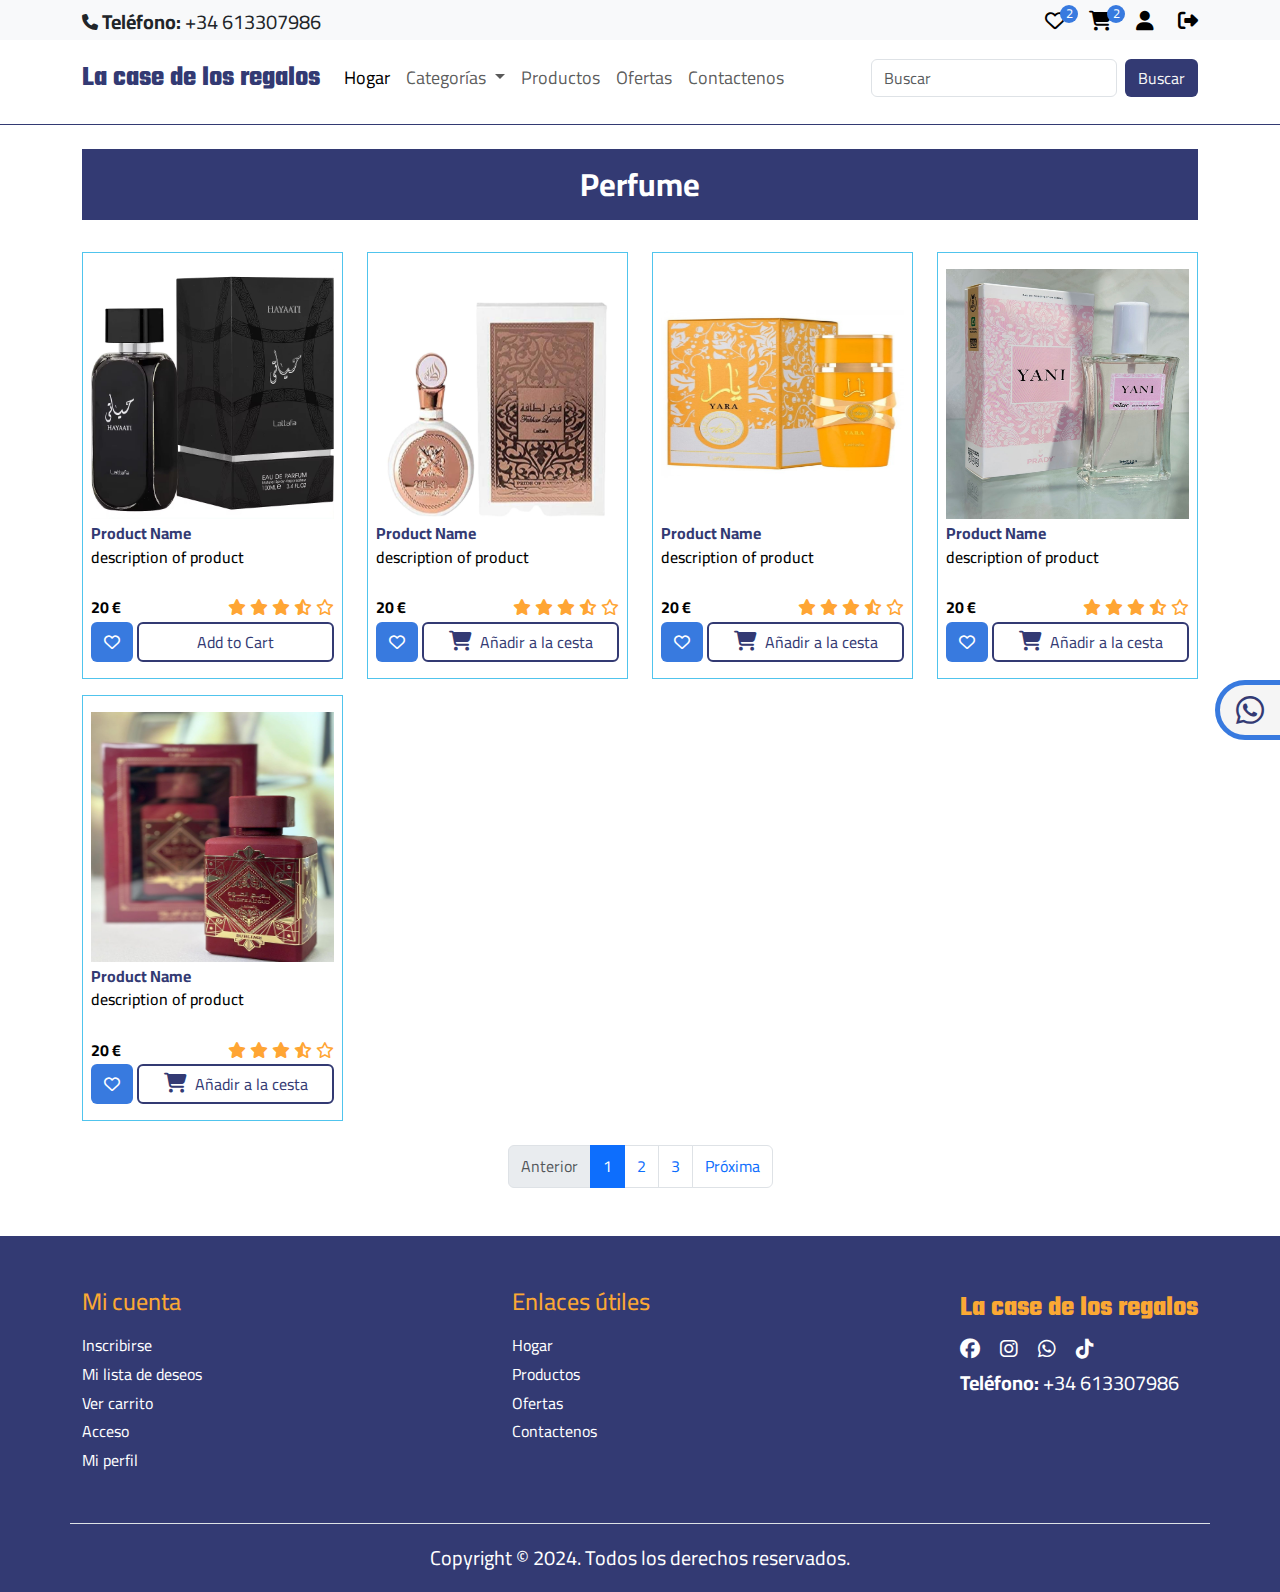
<file: perfume.html>
<!DOCTYPE html>
<html lang="en">
<head>
  <meta charset="UTF-8" />
  <meta name="viewport" content="width=device-width, initial-scale=1.0" />
  <link rel="stylesheet" href="css/all.min.css" />
  <link rel="stylesheet" href="css/bootstrap.min.css" />
  <link rel="stylesheet" href="css/normalize.css" />
  <link rel="stylesheet" href="css/styles.css" />
  <title>Perfume</title>
</head>
<body>
  <!-- Start Up Btn  -->
  <button onclick="topFunction()" id="myBtn" title="Go to top"><i class="fa-solid fa-arrow-up"></i></button>
  <!-- End Up Btn  -->
    <!-- Start WhatsUp icon -->
    <div class="whatsup position-fixed">
      <a href="" target="_blank" class="text-white mx-auto "> 
        <i class="fa-brands fa-whatsapp fs-2 main-color d-flex justify-content-center align-items-center"></i>
      </a>
    </div>
    <!-- End WhatsUp icon -->


  <!-- Start Header -->
  <div class="header" id="header">
    <div class="top-header bg-body-tertiary pt-1">
      <div class="container d-flex justify-content-between align-items-center  ">
        <div class="call d-flex justify-content-between align-items-center gap-1">
          <i class="fa-solid fa-phone fs-6"></i>
          <p class="fs-5"><span class="fw-bold"> Teléfono:</span> +34 613307986</p>
        </div>
        <ul class="icons d-flex justify-content-start align-items-center gap-4 ms-3">
          <li>
            <a href="wishlist.html" class="position-relative">
              <i class="fa-regular fa-heart fs-5" ></i>
              <span class="wishlist-count count position-absolute text-white d-flex justify-content-center align-items-center">2</span>
            </a>
          </li>
          <li>
            <a href="cart.html" class="position-relative">
              <i class="fa-solid fa-cart-shopping fs-5"></i>
              <span class="cart-count count position-absolute text-white d-flex justify-content-center align-items-center">2</span>
            </a>
          </li>
          <li>
            <a href="profile.html" id="profile">
              <i class="fa-solid fa-user fs-5" ></i>
            </a>
          </li>
          <li>
            <a href="login.html" id="loginBtn">
              <i class="fa-solid fa-right-from-bracket fs-5" ></i>
            </a>
          </li>
      </ul>
      </div>
    </div>
    <div class="bottom-header bg-white pb-2">
      <div class="container ">
        <nav class="navbar navbar-expand-lg bg-white">
          <div class="container-fluid px-0">
            <a class="navbar-brand main-color fw-bold fs-3 teko" href="index.html">La case de los regalos</a>
            <button class="navbar-toggler" type="button" data-bs-toggle="collapse" data-bs-target="#navbarSupportedContent" aria-controls="navbarSupportedContent" aria-expanded="false" aria-label="Toggle navigation">
              <span class="navbar-toggler-icon"></span>
            </button>
            <div class="collapse navbar-collapse" id="navbarSupportedContent">
              <ul class="navbar-nav me-auto mb-2 mb-lg-0">
                <li class="nav-item menu">
                  <a class="link nav-link active" aria-current="page" href="index.html">Hogar</a>
                </li>
                <li class="nav-item dropdown menu">
                  <a class="nav-link dropdown-toggle link"  href="#" role="button" data-bs-toggle="dropdown" aria-expanded="false">
                    Categorías
                  </a>
                  <ul class="dropdown-menu">
                    <li><a class="dropdown-item link" href="perfume.html">Perfumes</a></li>
                    <li><a class="dropdown-item link" href="cosmetica.html">Cosmética</a></li>
                    <li><a class="dropdown-item link" href="regalos.html">Regalos</a></li>
                  </ul>
                </li>
                <li class="nav-item menu">
                  <a class="link nav-link" href="products.html">  Productos</a>
                </li>
                <li class="nav-item menu">
                  <a class="link nav-link" href="offers.html">Ofertas</a>
                </li>
                <li class="nav-item menu">
                  <a class="link nav-link" href="contact.html">Contactenos</a>
                </li>
              </ul>
              <form class="d-flex lab-search" role="search">
                <input class="form-control me-2" type="search" placeholder="Buscar" aria-label="Search">
                <button class="btn searchBtn fs-6" type="submit">Buscar</button>
              </form>
            </div>
          </div>
        </nav>
        <form class="d-flex mobile-search d-none" role="search">
          <input class="form-control me-2" type="search" placeholder="Buscar" aria-label="Search">
          <button class="btn searchBtn fs-6" type="submit">Buscar</button>
        </form>
      </div>
    </div>
  </div>
  <!-- End Header -->


  <!-- Start Perfume Product -->
  <div class="alert alert-success w-50 py-4 position-fixed"></div>

  <div class="perfume featured-product ">
    <div class="container mb-5">
      <div class="heading bg-main-color text-white p-3 my-4 fw-bold text-center d-flex justify-content-center align-items-center">
        <h5 class="fs-2 fw-bold p-0 m-0"> 
          Perfume  
        </h5>
      </div>
      <div class="row" id="perfume-pro">
        <div class="col-md-3 col-sm-6 my-2">
          <div class="product cursor-pointer py-3 px-2">
            <a href="productDetails.html">
              <div class="img">
                <img src='imgs/data/p1.jpg' class="w-100 h-100" alt="">
              </div>
              <span class="main-color font-sm fw-bolder">
                Product Name
              </span>
              <h3 class="h6">description of product</h3>
              <div class="d-flex justify-content-between mt-3">
                <span class="fw-bold">	20	&euro;</span>
                <span>
                  <i class="fa-solid fa-star rating-color"></i>
                  <i class="fa-solid fa-star rating-color"></i>
                  <i class="fa-solid fa-star rating-color"></i>
                  <i class="fa-solid fa-star-half-stroke rating-color"></i>
                  <i class="fa-regular fa-star rating-color"></i>
                </span>
              </div>
            </a>
            <div class="btns d-flex gap-1 ">
            <button class="btn wishlistBtn text-white bg-main-color"><i class="fa-regular fa-heart fs-6"></i></button>
            <button
              class="btn add-btn text-white bg-main-color flex-fill"
            >
              Add to Cart
            </button>
            </div>
          </div>
        </div>
        <div class="col-md-3 col-sm-6 my-2">
          <div class="product cursor-pointer py-3 px-2">
            <a href="productDetails.html">
              <div class="img">
                <img src='imgs/data/p2.jpg' class="w-100 h-100" alt="">
              </div>
              <span class="main-color font-sm fw-bolder">
                Product Name
              </span>
              <h3 class="h6">description of product</h3>
              <div class="d-flex justify-content-between mt-3">
                <span class="fw-bold">	20	&euro;</span>
                <span>
                  <i class="fa-solid fa-star rating-color"></i>
                  <i class="fa-solid fa-star rating-color"></i>
                  <i class="fa-solid fa-star rating-color"></i>
                  <i class="fa-solid fa-star-half-stroke rating-color"></i>
                  <i class="fa-regular fa-star rating-color"></i>
                </span>
              </div>
            </a>
            <div class="btns d-flex gap-1 ">
              <button class="btn wishlistBtn text-white"><i class="fa-regular fa-heart fs-6"></i></button>
              <button
                class="btn add-btn text-white flex-fill"
              >
              <i class="fa-solid fa-cart-shopping fs-5 me-2"></i><span>Añadir a la cesta</span>
              </button>
            </div>
          </div>
        </div>
        <div class="col-md-3 col-sm-6 my-2">
          <div class="product cursor-pointer py-3 px-2">
            <a href="productDetails.html">
              <div class="img">
                <img src='imgs/data/p3.jpg' class="w-100 h-100" alt="">
              </div>
              <span class="main-color font-sm fw-bolder">
                Product Name
              </span>
              <h3 class="h6">description of product</h3>
              <div class="d-flex justify-content-between mt-3">
                <span class="fw-bold">	20	&euro;</span>
                <span>
                  <i class="fa-solid fa-star rating-color"></i>
                  <i class="fa-solid fa-star rating-color"></i>
                  <i class="fa-solid fa-star rating-color"></i>
                  <i class="fa-solid fa-star-half-stroke rating-color"></i>
                  <i class="fa-regular fa-star rating-color"></i>
                </span>
              </div>
            </a>
            <div class="btns d-flex gap-1 ">
              <button class="btn wishlistBtn text-white"><i class="fa-regular fa-heart fs-6"></i></button>
              <button
                class="btn add-btn text-white flex-fill"
              >
              <i class="fa-solid fa-cart-shopping fs-5 me-2"></i><span>Añadir a la cesta</span>
              </button>
            </div>
          </div>
        </div>
        <div class="col-md-3 col-sm-6 my-2">
          <div class="product cursor-pointer py-3 px-2">
            <a href="productDetails.html">
              <div class="img">
                <img src='imgs/data/p4.jpg' class="w-100 h-100" alt="">
              </div>
              <span class="main-color font-sm fw-bolder">
                Product Name
              </span>
              <h3 class="h6">description of product</h3>
              <div class="d-flex justify-content-between mt-3">
                <span class="fw-bold">	20	&euro;</span>
                <span>
                  <i class="fa-solid fa-star rating-color"></i>
                  <i class="fa-solid fa-star rating-color"></i>
                  <i class="fa-solid fa-star rating-color"></i>
                  <i class="fa-solid fa-star-half-stroke rating-color"></i>
                  <i class="fa-regular fa-star rating-color"></i>
                </span>
              </div>
            </a>
            <div class="btns d-flex gap-1 ">
              <button class="btn wishlistBtn text-white"><i class="fa-regular fa-heart fs-6"></i></button>
              <button
                class="btn add-btn text-white flex-fill"
              >
              <i class="fa-solid fa-cart-shopping fs-5 me-2"></i><span>Añadir a la cesta</span>
              </button>
            </div>
          </div>
        </div>
        <div class="col-md-3 col-sm-6 my-2">
          <div class="product cursor-pointer py-3 px-2">
            <a href="productDetails.html">
              <div class="img">
                <img src='imgs/data/p10.jpg' class="w-100 h-100" alt="">
              </div>
              <span class="main-color font-sm fw-bolder">
                Product Name
              </span>
              <h3 class="h6">description of product</h3>
              <div class="d-flex justify-content-between mt-3">
                <span class="fw-bold">	20	&euro;</span>
                <span>
                  <i class="fa-solid fa-star rating-color"></i>
                  <i class="fa-solid fa-star rating-color"></i>
                  <i class="fa-solid fa-star rating-color"></i>
                  <i class="fa-solid fa-star-half-stroke rating-color"></i>
                  <i class="fa-regular fa-star rating-color"></i>
                </span>
              </div>
            </a>
            <div class="btns d-flex gap-1 ">
              <button class="btn wishlistBtn text-white"><i class="fa-regular fa-heart fs-6"></i></button>
              <button
                class="btn add-btn text-white flex-fill"
              >
              <i class="fa-solid fa-cart-shopping fs-5 me-2"></i><span>Añadir a la cesta</span>
              </button>
            </div>
          </div>
        </div>
      </div>
      <ul class="pagination justify-content-center mt-3 align-items-center">
        <li class="page-item disabled">
            <a class="page-link page-link-prev" href="#" aria-label="Previous" tabindex="-1" aria-disabled="true">
                <span aria-hidden="true"><i class="icon-long-arrow-left"></i></span>Anterior
            </a>
        </li>
        <li class="page-item active" aria-current="page"><a class="page-link" href="#">1</a></li>
        <li class="page-item"><a class="page-link" href="#">2</a></li>
        <li class="page-item"><a class="page-link" href="#">3</a></li>
        <li class="page-item">
            <a class="page-link page-link-next" href="#" aria-label="Next">
              Próxima <span aria-hidden="true"><i class="icon-long-arrow-right"></i></span>
            </a>
        </li>
    </ul>
    </div>
  </div>
  <!-- End Perfume Product -->

  <!-- Start Footer -->
  <div class="footer bg-main-color text-white">
    <div class="container py-5 d-flex justify-content-between flex-wrap gap-2 border-bottom">
      <ul class="icons d-flex justify-content-start  flex-column">
        <li><h1 class="fs-4 my-1">Mi cuenta</h1></li>
        <li>
          <a href="register.html" class="text-white">
            Inscribirse
          </a>
        </li>
        <li>
          <a href="wishlist.html" class="position-relative text-white">
            Mi lista de deseos
          </a>
        </li>
        <li>
          <a href="cart.html" class="position-relative text-white">
            Ver carrito
          </a>
        </li>
        <li>
          <a href="login.html" id="loginBtn" class="text-white">
            Acceso
          </a>
        </li>
        <li>
          <a href="profile.html" id="loginBtn" class="text-white">
            Mi perfil
          </a>
        </li>
      </ul>
      <ul class="icons d-flex justify-content-start  flex-column">
        <li><h1 class=" fs-4 my-1">Enlaces útiles</h1></li>
        <li> 
          <a href="index.html" class="text-white">
            Hogar
          </a>
        </li>
        <li>
          <a href="products.html" class="position-relative text-white">
            Productos
          </a>
        </li>
        <li>
          <a href="offers.html" id="loginBtn" class="text-white">
            Ofertas
          </a>
        </li>
        <li>
          <a href="contact.html" id="loginBtn" class="text-white">
            Contactenos
          </a>
        </li>
      </ul>
      <ul class="social-icons">
        <li>
          <h1><a class="logo fw-bold fs-3 my-1 teko" href="index.html">La case de los regalos</a></h1>
        </li>
        <li><a href="https://www.facebook.com/profile.php?id=61558468224815" target="_blank" class="text-white me-3">
          <i class="fa-brands fa-facebook fs-5"></i>
        </a><a href="https://www.instagram.com/yeh2878?igsh=MWNpd2ptbm03a3F3Mw==" target="_blank" class="text-white me-3">
          <i class="fa-brands fa-instagram fs-5"></i>
        </a><a href="" target="_blank" class="text-white me-3"> 
          <i class="fa-brands fa-whatsapp fs-5"></i>
        </a><a href="http://tiktok.com/@elhabiibi" target="_blank" class="text-white">
          <i class="fa-brands fa-tiktok fs-5"></i>
        </a></li>
        <li><p class="fs-5"><span class="fw-bold"> Teléfono:</span> +34 613307986</p>
        </li>
      </ul>
    </div>
    <div class="bottom-footer text-center py-3">
      <div class="copyright fs-5">Copyright © 2024. Todos los derechos reservados.</div>
    </div>
  </div>
  <!-- End Footer -->
  
    <script src="js/bootstrap.bundle.min.js"></script>
    <script src="js/jquery-3.7.1.min.js"></script>
    <script src="js/main.js"></script>
</body>
</html>
</file>
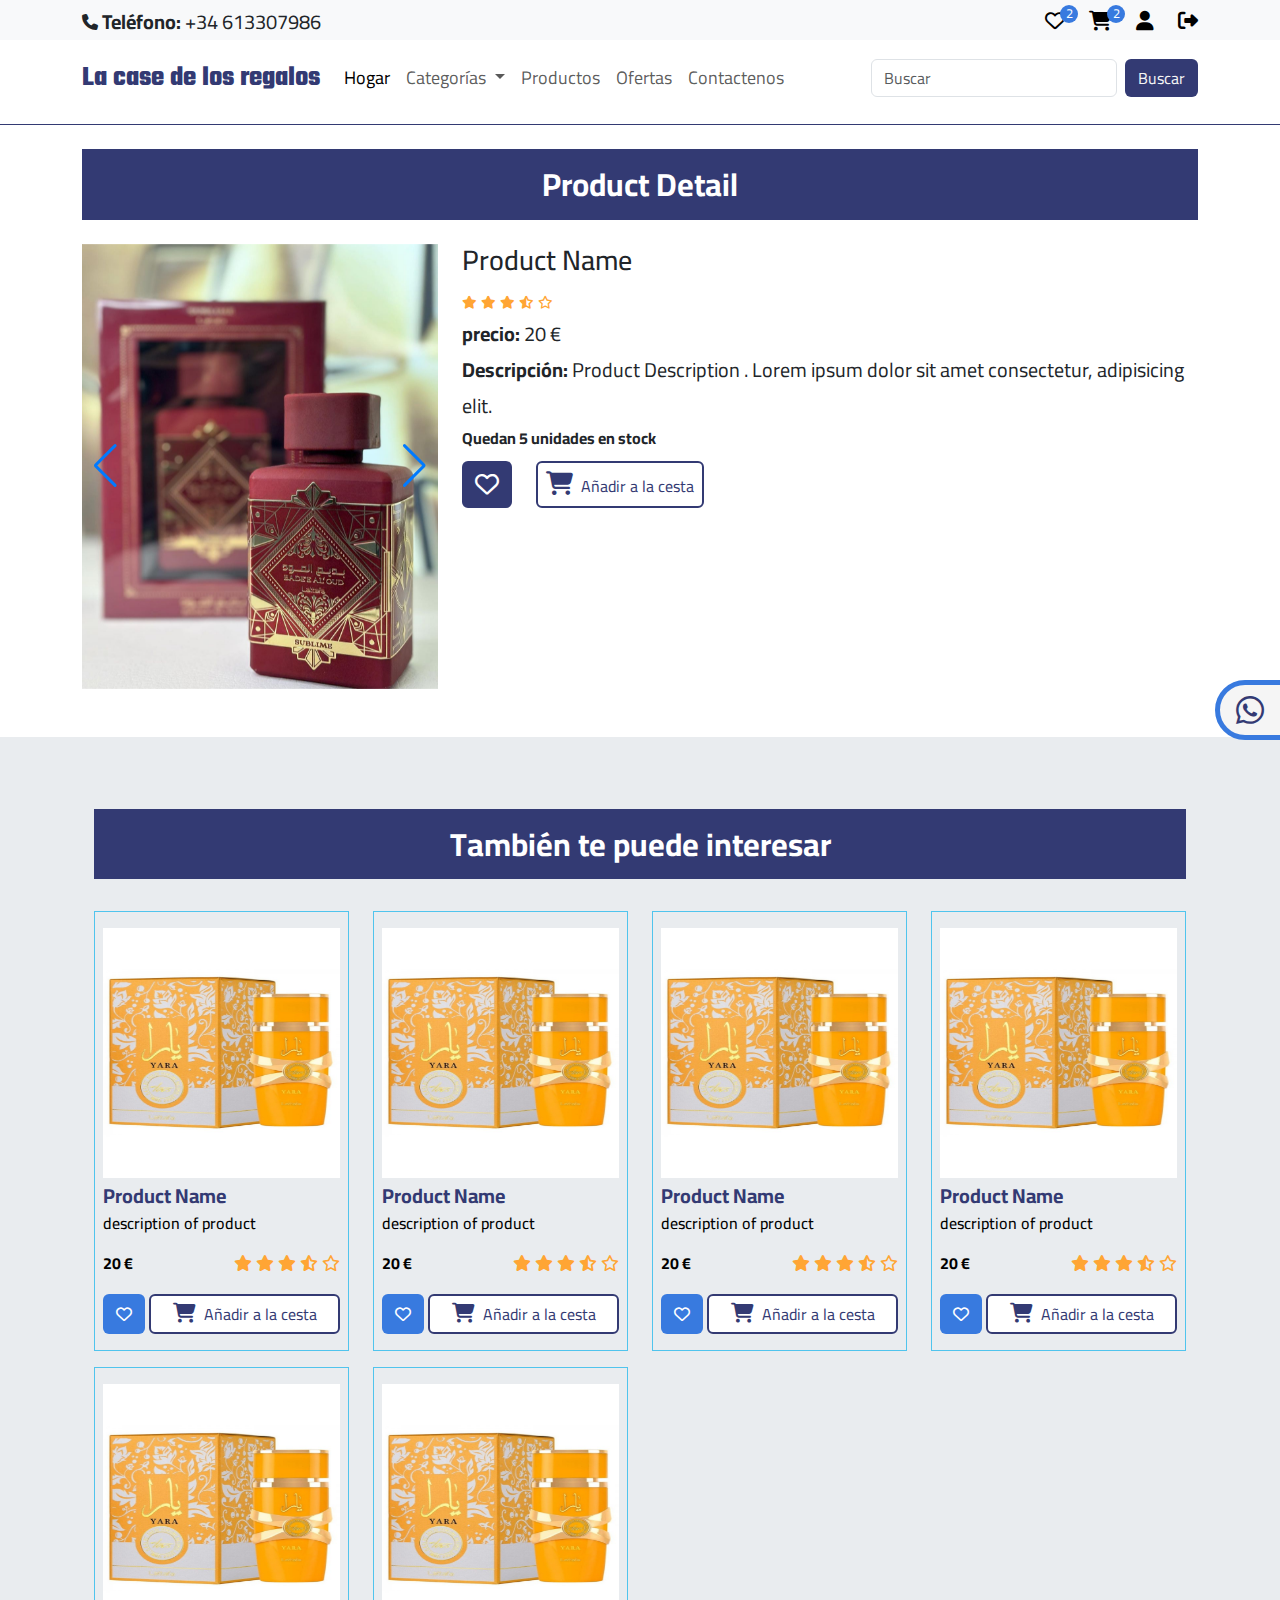
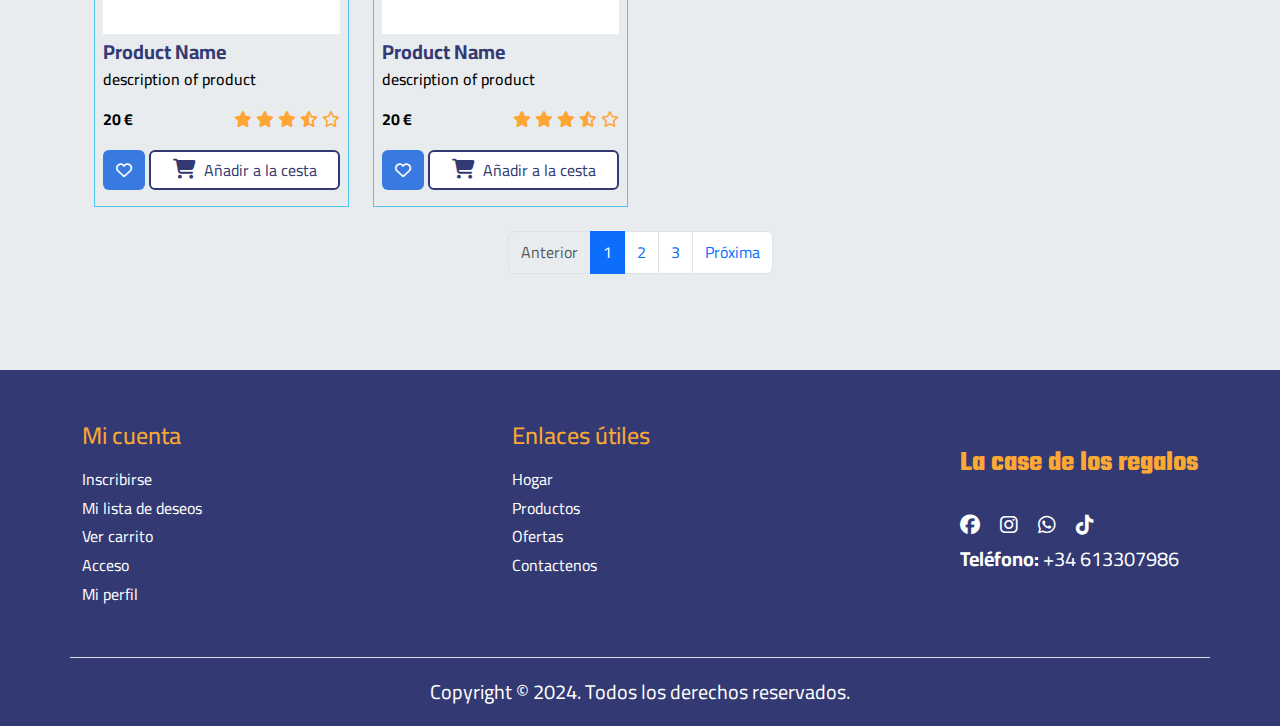
<file: productDetails.html>
<!DOCTYPE html>
<html lang="en">
<head>
    <meta charset="UTF-8" />
    <meta name="viewport" content="width=device-width, initial-scale=1.0" />
    <link rel="stylesheet" href="css/all.min.css" />
    <link rel="stylesheet" href="css/bootstrap.min.css" />
    <link rel="stylesheet" href="css/styles.css" />
    <link rel="stylesheet" href="css/normalize.css" />
    <link rel="stylesheet" href="https://cdn.jsdelivr.net/npm/swiper@11/swiper-bundle.min.css" />
    <style>
      .swiper {
        width: 100%;
        height: 100%;
      }
      .swiper-slide {
        text-align: center;
        font-size: 18px;
        background: #fff;
        display: flex;
        justify-content: center;
        align-items: center;
      }
      .swiper-slide img {
        display: block;
        width: 100%;
        height: 100%;
        object-fit: cover;
      }
      .swiper {
        margin-left: auto;
        margin-right: auto;
      }
    </style>
    <title>Detalles de producto</title>

</head>
<body>
    <div class="alert alert-success w-50 py-4 position-fixed"></div>

    <!-- Start Up Btn  -->
    <button onclick="topFunction()" id="myBtn" title="Go to top"><i class="fa-solid fa-arrow-up"></i></button>
    <!-- End Up Btn  -->
      <!-- Start WhatsUp icon -->
  <div class="whatsup position-fixed">
    <a href="" target="_blank" class="text-white mx-auto "> 
      <i class="fa-brands fa-whatsapp fs-2 main-color d-flex justify-content-center align-items-center"></i>
    </a>
  </div>
  <!-- End WhatsUp icon -->
  


  <!-- Start Header -->
  <div class="header" id="header">
    <div class="top-header bg-body-tertiary pt-1">
      <div class="container d-flex justify-content-between align-items-center  ">
        <div class="call d-flex justify-content-between align-items-center gap-1">
          <i class="fa-solid fa-phone fs-6"></i>
          <p class="fs-5"><span class="fw-bold"> Teléfono:</span> +34 613307986</p>
        </div>
        <ul class="icons d-flex justify-content-start align-items-center gap-4 ms-3">
          <li>
            <a href="wishlist.html" class="position-relative">
              <i class="fa-regular fa-heart fs-5" ></i>
              <span class="wishlist-count count position-absolute text-white d-flex justify-content-center align-items-center">2</span>
            </a>
          </li>
          <li>
            <a href="cart.html" class="position-relative">
              <i class="fa-solid fa-cart-shopping fs-5"></i>
              <span class="cart-count count position-absolute text-white d-flex justify-content-center align-items-center">2</span>
            </a>
          </li>
          <li>
            <a href="profile.html" id="profile">
              <i class="fa-solid fa-user fs-5" ></i>
            </a>
          </li>
          <li>
            <a href="login.html" id="loginBtn">
              <i class="fa-solid fa-right-from-bracket fs-5" ></i>
            </a>
          </li>
      </ul>
      </div>
    </div>
    <div class="bottom-header bg-white pb-2">
      <div class="container ">
        <nav class="navbar navbar-expand-lg bg-white">
          <div class="container-fluid px-0">
            <a class="navbar-brand main-color fw-bold fs-3 teko" href="index.html">La case de los regalos</a>
            <button class="navbar-toggler" type="button" data-bs-toggle="collapse" data-bs-target="#navbarSupportedContent" aria-controls="navbarSupportedContent" aria-expanded="false" aria-label="Toggle navigation">
              <span class="navbar-toggler-icon"></span>
            </button>
            <div class="collapse navbar-collapse" id="navbarSupportedContent">
              <ul class="navbar-nav me-auto mb-2 mb-lg-0">
                <li class="nav-item menu">
                  <a class="link nav-link active" aria-current="page" href="index.html">Hogar</a>
                </li>
                <li class="nav-item dropdown menu">
                  <a class="nav-link dropdown-toggle link"  href="#" role="button" data-bs-toggle="dropdown" aria-expanded="false">
                    Categorías
                  </a>
                  <ul class="dropdown-menu">
                    <li><a class="dropdown-item link" href="perfume.html">Perfumes</a></li>
                    <li><a class="dropdown-item link" href="cosmetica.html">Cosmética</a></li>
                    <li><a class="dropdown-item link" href="regalos.html">Regalos</a></li>
                  </ul>
                </li>
                <li class="nav-item menu">
                  <a class="link nav-link" href="products.html">  Productos</a>
                </li>
                <li class="nav-item menu">
                  <a class="link nav-link" href="offers.html">Ofertas</a>
                </li>
                <li class="nav-item menu">
                  <a class="link nav-link" href="contact.html">Contactenos</a>
                </li>
              </ul>
              <form class="d-flex lab-search" role="search">
                <input class="form-control me-2" type="search" placeholder="Buscar" aria-label="Search">
                <button class="btn searchBtn fs-6" type="submit">Buscar</button>
              </form>
            </div>
          </div>
        </nav>
        <form class="d-flex mobile-search d-none" role="search">
          <input class="form-control me-2" type="search" placeholder="Buscar" aria-label="Search">
          <button class="btn searchBtn fs-6" type="submit">Buscar</button>
        </form>
      </div>
    </div>
  </div>
  <!-- End Header -->

    <!-- Start ProductDetails -->
    <div class="proDetails">
      <div class="container">
        <div class="heading bg-main-color text-white p-3 my-4 fw-bold text-center d-flex justify-content-center align-items-center">
          <h5 class="fs-2 fw-bold p-0 m-0"> 
            Product Detail  
          </h5>
        </div>
        <div class="row slider-img ">
          <div class="col-md-4">
            <div class="imgs">
              <div class="swiper mySwiper">
                <div class="swiper-wrapper">
                  <div class="swiper-slide"><img src="imgs/data/p10.jpg" class="w-100 h-100" alt=""></div>
                  <div class="swiper-slide"><img src="imgs/data/p11.jpg" class="w-100 h-100" alt=""></div>
                  <div class="swiper-slide"><img src="imgs/data/p12.jpg" class="w-100 h-100" alt=""></div>
                </div>
                <div class="swiper-button-next"></div>
                <div class="swiper-button-prev"></div>
              </div>
            </div>
          </div>
          <div class="col-md-8">
            <div class="details-product">
              <h3 class="fs-3">Product Name</h3>
              <span class="rating">
                <i class="fa-solid fa-star rating-color"></i>
                <i class="fa-solid fa-star rating-color"></i>
                <i class="fa-solid fa-star rating-color"></i>
                <i class="fa-solid fa-star-half-stroke rating-color"></i>
                <i class="fa-regular fa-star rating-color"></i>
              </span>
              <div class="price fs-5"><span class="fw-bold">precio: </span><span>20</span> &euro;</div>
              <p class="fs-5"><span class="fw-bold">Descripción: </span><span>Product Description . Lorem ipsum dolor sit amet consectetur, adipisicing elit.</span> </p>
              <p class="fs-6 fw-bold">Quedan <span id="ncount">5</span> unidades en stock</p>
              <div class="btns my-2 d-flex gap-4">
                  <a href="" class="btn bg-main-color d-flex justify-content-center align-item-center wishlist-i">
                    <i class="fa-regular fa-heart fs-4 text-white pt-1 "  title="wishlist"></i>
                  </a>
                  <a href="" class="btn main-color p-2 add-to-cart">
                    <i class="fa-solid fa-cart-shopping  main-color fs-4 me-2"  title="cart"></i><span>Añadir a la cesta</span>
                  </a>
              </div>
            </div>
          </div>
        </div>
      </div>
      <div class="extra-product bg-body-secondary mt-5">
        <div class="container py-5">

          <div class="products featured-product">
            <div class="container mb-5">
              <div class="heading bg-main-color text-white p-3 my-4 fw-bold text-center d-flex justify-content-center align-items-center">
                <h5 class="fs-2 fw-bold p-0 m-0"> 
                  También te puede interesar
                </h5>
              </div>
              <div class="row" id="my_products">
                <div class="col-md-3 col-sm-6 my-2">
                  <div class="product cursor-pointer py-3 px-2">
                    <a href="productDetails.html">
                      <div class="img">
                        <img src='imgs/data/p3.jpg' class="w-100 h-100" alt="">
                      </div>
                      <span class="main-color font-sm fs-5 fw-bolder">
                        Product Name
                      </span>
                      <h3 class="fs-6 p-0">description of product</h3>
                      <div class="d-flex justify-content-between my-3">
                        <span class="fw-bold">	20	&euro;</span>
                        <span>
                          <i class="fa-solid fa-star rating-color"></i>
                          <i class="fa-solid fa-star rating-color"></i>
                          <i class="fa-solid fa-star rating-color"></i>
                          <i class="fa-solid fa-star-half-stroke rating-color"></i>
                          <i class="fa-regular fa-star rating-color"></i>
                        </span>
                      </div>
                    </a>
                    <div class="btns d-flex gap-1 ">
                      <button class="btn wishlistBtn text-white"><i class="fa-regular fa-heart fs-6"></i></button>
                      <button
                        class="btn add-btn text-white flex-fill"
                      >
                      <i class="fa-solid fa-cart-shopping fs-5 me-2"></i><span>Añadir a la cesta</span>
                      </button>
                    </div>
                  </div>
                </div>
                <div class="col-md-3 col-sm-6 my-2">
                  <div class="product cursor-pointer py-3 px-2">
                    <a href="productDetails.html">
                      <div class="img">
                        <img src='imgs/data/p3.jpg' class="w-100 h-100" alt="">
                      </div>
                      <span class="main-color font-sm fs-5 fw-bolder">
                        Product Name
                      </span>
                      <h3 class="fs-6 p-0">description of product</h3>
                      <div class="d-flex justify-content-between my-3">
                        <span class="fw-bold">	20	&euro;</span>
                        <span>
                          <i class="fa-solid fa-star rating-color"></i>
                          <i class="fa-solid fa-star rating-color"></i>
                          <i class="fa-solid fa-star rating-color"></i>
                          <i class="fa-solid fa-star-half-stroke rating-color"></i>
                          <i class="fa-regular fa-star rating-color"></i>
                        </span>
                      </div>
                    </a>
                    <div class="btns d-flex gap-1 ">
                      <button class="btn wishlistBtn text-white"><i class="fa-regular fa-heart fs-6"></i></button>
                      <button
                        class="btn add-btn text-white flex-fill"
                      >
                      <i class="fa-solid fa-cart-shopping fs-5 me-2"></i><span>Añadir a la cesta</span>
                      </button>
                    </div>
                  </div>
                </div>
                <div class="col-md-3 col-sm-6 my-2">
                  <div class="product cursor-pointer py-3 px-2">
                    <a href="productDetails.html">
                      <div class="img">
                        <img src='imgs/data/p3.jpg' class="w-100 h-100" alt="">
                      </div>
                      <span class="main-color font-sm fs-5 fw-bolder">
                        Product Name
                      </span>
                      <h3 class="fs-6 p-0">description of product</h3>
                      <div class="d-flex justify-content-between my-3">
                        <span class="fw-bold">	20	&euro;</span>
                        <span>
                          <i class="fa-solid fa-star rating-color"></i>
                          <i class="fa-solid fa-star rating-color"></i>
                          <i class="fa-solid fa-star rating-color"></i>
                          <i class="fa-solid fa-star-half-stroke rating-color"></i>
                          <i class="fa-regular fa-star rating-color"></i>
                        </span>
                      </div>
                    </a>
                    <div class="btns d-flex gap-1 ">
                      <button class="btn wishlistBtn text-white"><i class="fa-regular fa-heart fs-6"></i></button>
                      <button
                        class="btn add-btn text-white flex-fill"
                      >
                      <i class="fa-solid fa-cart-shopping fs-5 me-2"></i><span>Añadir a la cesta</span>
                      </button>
                    </div>
                  </div>
                </div>
                <div class="col-md-3 col-sm-6 my-2">
                  <div class="product cursor-pointer py-3 px-2">
                    <a href="productDetails.html">
                      <div class="img">
                        <img src='imgs/data/p3.jpg' class="w-100 h-100" alt="">
                      </div>
                      <span class="main-color font-sm fs-5 fw-bolder">
                        Product Name
                      </span>
                      <h3 class="fs-6 p-0">description of product</h3>
                      <div class="d-flex justify-content-between my-3">
                        <span class="fw-bold">	20	&euro;</span>
                        <span>
                          <i class="fa-solid fa-star rating-color"></i>
                          <i class="fa-solid fa-star rating-color"></i>
                          <i class="fa-solid fa-star rating-color"></i>
                          <i class="fa-solid fa-star-half-stroke rating-color"></i>
                          <i class="fa-regular fa-star rating-color"></i>
                        </span>
                      </div>
                    </a>
                    <div class="btns d-flex gap-1 ">
                      <button class="btn wishlistBtn text-white"><i class="fa-regular fa-heart fs-6"></i></button>
                      <button
                        class="btn add-btn text-white flex-fill"
                      >
                      <i class="fa-solid fa-cart-shopping fs-5 me-2"></i><span>Añadir a la cesta</span>
                      </button>
                    </div>
                  </div>
                </div>
                <div class="col-md-3 col-sm-6 my-2">
                  <div class="product cursor-pointer py-3 px-2">
                    <a href="productDetails.html">
                      <div class="img">
                        <img src='imgs/data/p3.jpg' class="w-100 h-100" alt="">
                      </div>
                      <span class="main-color font-sm fs-5 fw-bolder">
                        Product Name
                      </span>
                      <h3 class="fs-6 p-0">description of product</h3>
                      <div class="d-flex justify-content-between my-3">
                        <span class="fw-bold">	20	&euro;</span>
                        <span>
                          <i class="fa-solid fa-star rating-color"></i>
                          <i class="fa-solid fa-star rating-color"></i>
                          <i class="fa-solid fa-star rating-color"></i>
                          <i class="fa-solid fa-star-half-stroke rating-color"></i>
                          <i class="fa-regular fa-star rating-color"></i>
                        </span>
                      </div>
                    </a>
                    <div class="btns d-flex gap-1 ">
                      <button class="btn wishlistBtn text-white"><i class="fa-regular fa-heart fs-6"></i></button>
                      <button
                        class="btn add-btn text-white flex-fill"
                      >
                      <i class="fa-solid fa-cart-shopping fs-5 me-2"></i><span>Añadir a la cesta</span>
                      </button>
                    </div>
                  </div>
                </div>
                <div class="col-md-3 col-sm-6 my-2">
                  <div class="product cursor-pointer py-3 px-2">
                    <a href="productDetails.html">
                      <div class="img">
                        <img src='imgs/data/p3.jpg' class="w-100 h-100" alt="">
                      </div>
                      <span class="main-color font-sm fs-5 fw-bolder">
                        Product Name
                      </span>
                      <h3 class="fs-6 p-0">description of product</h3>
                      <div class="d-flex justify-content-between my-3">
                        <span class="fw-bold">	20	&euro;</span>
                        <span>
                          <i class="fa-solid fa-star rating-color"></i>
                          <i class="fa-solid fa-star rating-color"></i>
                          <i class="fa-solid fa-star rating-color"></i>
                          <i class="fa-solid fa-star-half-stroke rating-color"></i>
                          <i class="fa-regular fa-star rating-color"></i>
                        </span>
                      </div>
                    </a>
                    <div class="btns d-flex gap-1 ">
                      <button class="btn wishlistBtn text-white"><i class="fa-regular fa-heart fs-6"></i></button>
                      <button
                        class="btn add-btn text-white flex-fill"
                      >
                      <i class="fa-solid fa-cart-shopping fs-5 me-2"></i><span>Añadir a la cesta</span>
                      </button>
                    </div>
                  </div>
                </div>
              </div>
              <ul class="pagination justify-content-center mt-3 align-items-center">
                <li class="page-item disabled">
                    <a class="page-link page-link-prev" href="#" aria-label="Previous" tabindex="-1" aria-disabled="true">
                        <span aria-hidden="true"><i class="icon-long-arrow-left"></i></span>Anterior
                    </a>
                </li>
                <li class="page-item active" aria-current="page"><a class="page-link" href="#">1</a></li>
                <li class="page-item"><a class="page-link" href="#">2</a></li>
                <li class="page-item"><a class="page-link" href="#">3</a></li>
                <li class="page-item">
                    <a class="page-link page-link-next" href="#" aria-label="Next">
                      Próxima <span aria-hidden="true"><i class="icon-long-arrow-right"></i></span>
                    </a>
                </li>
            </ul>
            </div>
          </div>
        </div>
      </div>
    </div>
    <!-- End ProductDetails -->



  <!-- Start Footer -->
  <div class="footer bg-main-color text-white">
    <div class="container py-5 d-flex justify-content-between flex-wrap gap-2 border-bottom">
      <ul class="icons d-flex justify-content-start  flex-column">
        <li><h1 class="fs-4 my-1">Mi cuenta</h1></li>
        <li>
          <a href="register.html" class="text-white">
            Inscribirse
          </a>
        </li>
        <li>
          <a href="wishlist.html" class="position-relative text-white">
            Mi lista de deseos
          </a>
        </li>
        <li>
          <a href="cart.html" class="position-relative text-white">
            Ver carrito
          </a>
        </li>
        <li>
          <a href="login.html" id="loginBtn" class="text-white">
            Acceso
          </a>
        </li>
        <li>
          <a href="profile.html" id="loginBtn" class="text-white">
            Mi perfil
          </a>
        </li>
      </ul>
      <ul class="icons d-flex justify-content-start  flex-column">
        <li><h1 class=" fs-4 my-1">Enlaces útiles</h1></li>
        <li> 
          <a href="index.html" class="text-white">
            Hogar
          </a>
        </li>
        <li>
          <a href="products.html" class="position-relative text-white">
            Productos
          </a>
        </li>
        <li>
          <a href="offers.html" id="loginBtn" class="text-white">
            Ofertas
          </a>
        </li>
        <li>
          <a href="contact.html" id="loginBtn" class="text-white">
            Contactenos
          </a>
        </li>
      </ul>
      <ul class="social-icons">
        <li>
          <h1><a class="logo fw-bold fs-3 my-1 teko" href="index.html">La case de los regalos</a></h1>
        </li>
        <li><a href="https://www.facebook.com/profile.php?id=61558468224815" target="_blank" class="text-white me-3">
          <i class="fa-brands fa-facebook fs-5"></i>
        </a><a href="https://www.instagram.com/yeh2878?igsh=MWNpd2ptbm03a3F3Mw==" target="_blank" class="text-white me-3">
          <i class="fa-brands fa-instagram fs-5"></i>
        </a><a href="" target="_blank" class="text-white me-3"> 
          <i class="fa-brands fa-whatsapp fs-5"></i>
        </a><a href="http://tiktok.com/@elhabiibi" target="_blank" class="text-white">
          <i class="fa-brands fa-tiktok fs-5"></i>
        </a></li>
        <li><p class="fs-5"><span class="fw-bold"> Teléfono:</span> +34 613307986</p>
        </li>
      </ul>
    </div>
    <div class="bottom-footer text-center py-3">
      <div class="copyright fs-5">Copyright © 2024. Todos los derechos reservados.</div>
    </div>
  </div>
  <!-- End Footer -->



  <script src="https://cdn.jsdelivr.net/npm/swiper@11/swiper-bundle.min.js"></script>
  <script>
    var swiper = new Swiper(".mySwiper", {
      slidesPerView: 1,
      spaceBetween: 30,
      loop: true,
      pagination: {
        el: ".swiper-pagination",
        clickable: true,
      },
      navigation: {
        nextEl: ".swiper-button-next",
        prevEl: ".swiper-button-prev",
      },
    });
  </script>
  <script src="js/bootstrap.bundle.min.js"></script>
  <script src="js/jquery-3.7.1.min.js"></script>
  <script src="js/main.js"></script>
</body>
</html>
</file>
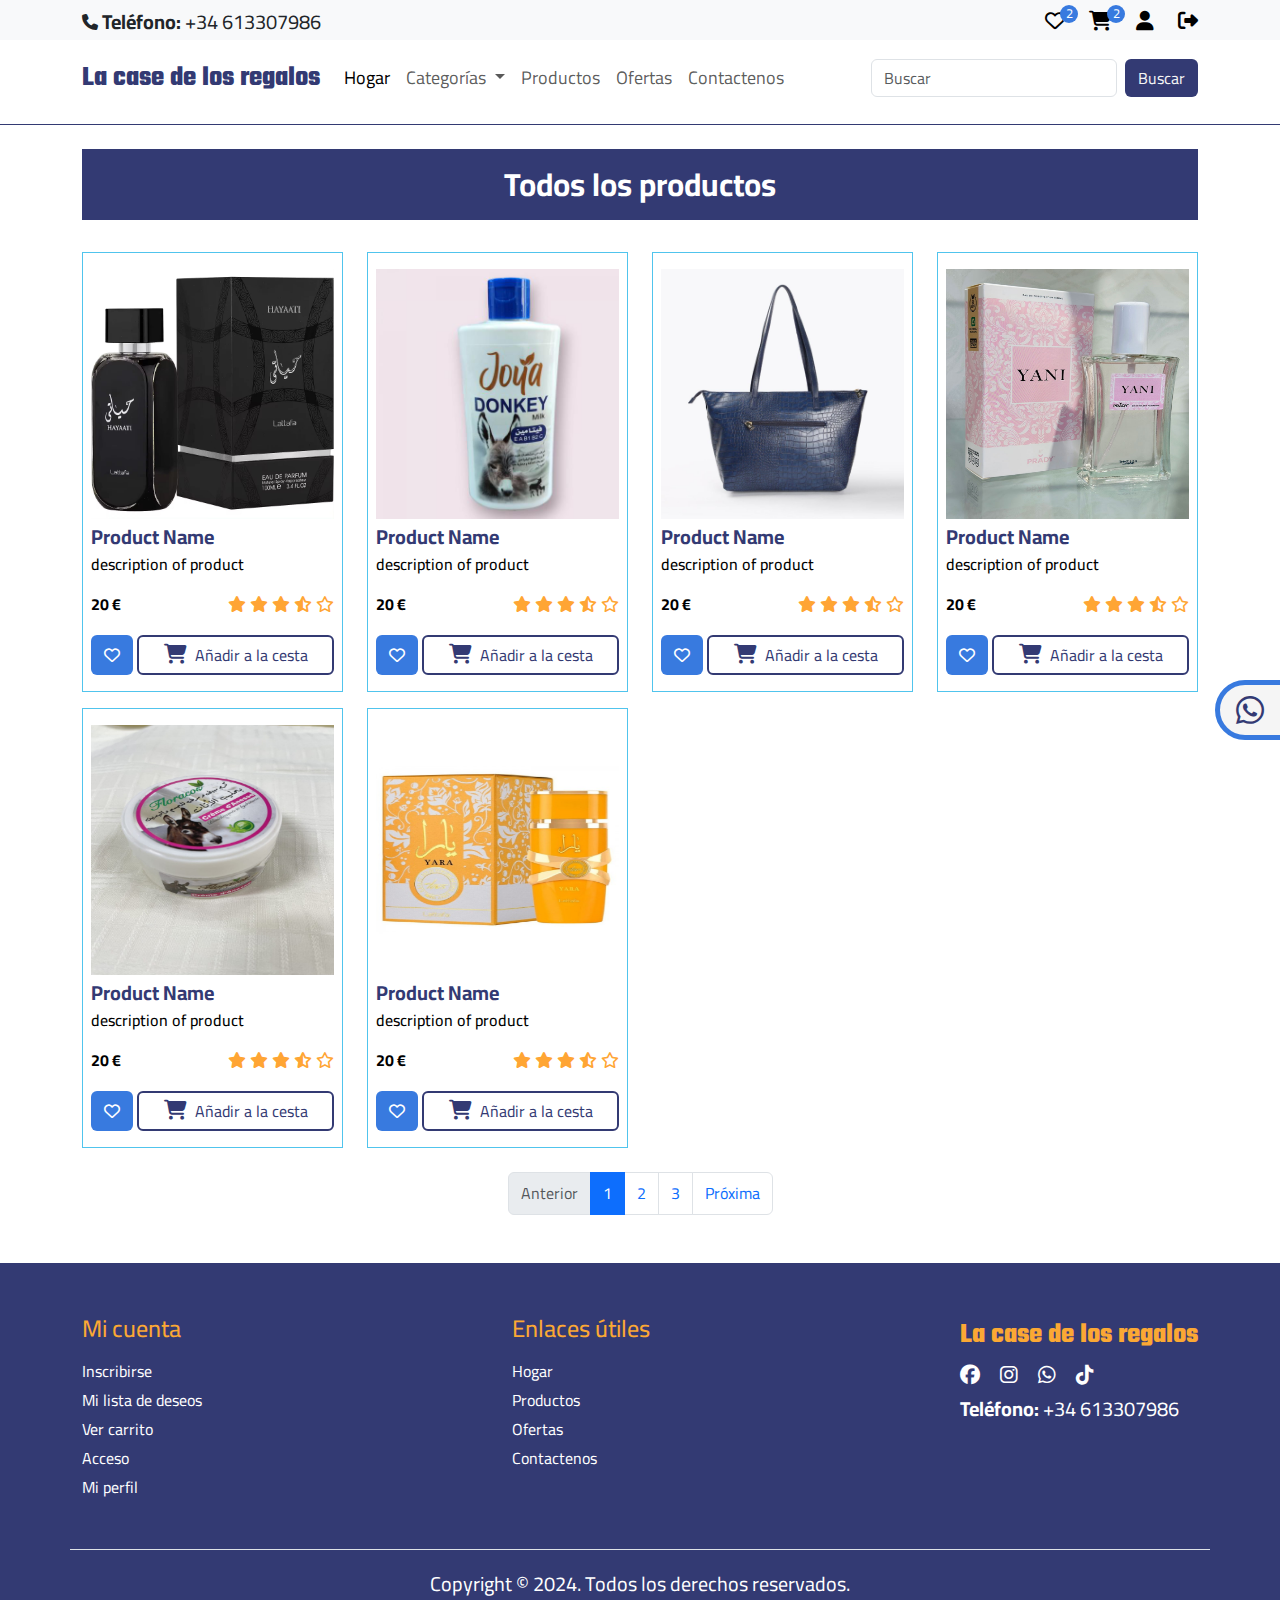
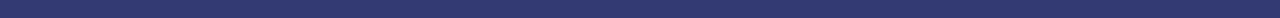
<file: products.html>
<!DOCTYPE html>
<html lang="en">
<head>
  <meta charset="UTF-8" />
  <meta name="viewport" content="width=device-width, initial-scale=1.0" />
  <link rel="stylesheet" href="css/all.min.css" />
  <link rel="stylesheet" href="css/bootstrap.min.css" />
  <link rel="stylesheet" href="css/normalize.css" />
  <link rel="stylesheet" href="css/styles.css" />
  <title>productos</title>
</head>
<body>
  <button onclick="topFunction()" id="myBtn" title="Go to top"><i class="fa-solid fa-arrow-up"></i></button>
  <!-- End Up Btn  -->
    <!-- Start WhatsUp icon -->
    <div class="whatsup position-fixed">
      <a href="" target="_blank" class="text-white mx-auto "> 
        <i class="fa-brands fa-whatsapp fs-2 main-color d-flex justify-content-center align-items-center"></i>
      </a>
    </div>
    <!-- End WhatsUp icon -->


  <!-- Start Header -->
  <div class="header" id="header">
    <div class="top-header bg-body-tertiary pt-1">
      <div class="container d-flex justify-content-between align-items-center  ">
        <div class="call d-flex justify-content-between align-items-center gap-1">
          <i class="fa-solid fa-phone fs-6"></i>
          <p class="fs-5"><span class="fw-bold"> Teléfono:</span> +34 613307986</p>
        </div>
        <ul class="icons d-flex justify-content-start align-items-center gap-4 ms-3">
          <li>
            <a href="wishlist.html" class="position-relative">
              <i class="fa-regular fa-heart fs-5" ></i>
              <span class="wishlist-count count position-absolute text-white d-flex justify-content-center align-items-center">2</span>
            </a>
          </li>
          <li>
            <a href="cart.html" class="position-relative">
              <i class="fa-solid fa-cart-shopping fs-5"></i>
              <span class="cart-count count position-absolute text-white d-flex justify-content-center align-items-center">2</span>
            </a>
          </li>
          <li>
            <a href="profile.html" id="profile">
              <i class="fa-solid fa-user fs-5" ></i>
            </a>
          </li>
          <li>
            <a href="login.html" id="loginBtn">
              <i class="fa-solid fa-right-from-bracket fs-5" ></i>
            </a>
          </li>
      </ul>
      </div>
    </div>
    <div class="bottom-header bg-white pb-2">
      <div class="container ">
        <nav class="navbar navbar-expand-lg bg-white">
          <div class="container-fluid px-0">
            <a class="navbar-brand main-color fw-bold fs-3 teko" href="index.html">La case de los regalos</a>
            <button class="navbar-toggler" type="button" data-bs-toggle="collapse" data-bs-target="#navbarSupportedContent" aria-controls="navbarSupportedContent" aria-expanded="false" aria-label="Toggle navigation">
              <span class="navbar-toggler-icon"></span>
            </button>
            <div class="collapse navbar-collapse" id="navbarSupportedContent">
              <ul class="navbar-nav me-auto mb-2 mb-lg-0">
                <li class="nav-item menu">
                  <a class="link nav-link active" aria-current="page" href="index.html">Hogar</a>
                </li>
                <li class="nav-item dropdown menu">
                  <a class="nav-link dropdown-toggle link"  href="#" role="button" data-bs-toggle="dropdown" aria-expanded="false">
                    Categorías
                  </a>
                  <ul class="dropdown-menu">
                    <li><a class="dropdown-item link" href="perfume.html">Perfumes</a></li>
                    <li><a class="dropdown-item link" href="cosmetica.html">Cosmética</a></li>
                    <li><a class="dropdown-item link" href="regalos.html">Regalos</a></li>
                  </ul>
                </li>
                <li class="nav-item menu">
                  <a class="link nav-link" href="products.html">  Productos</a>
                </li>
                <li class="nav-item menu">
                  <a class="link nav-link" href="offers.html">Ofertas</a>
                </li>
                <li class="nav-item menu">
                  <a class="link nav-link" href="contact.html">Contactenos</a>
                </li>
              </ul>
              <form class="d-flex lab-search" role="search">
                <input class="form-control me-2" type="search" placeholder="Buscar" aria-label="Search">
                <button class="btn searchBtn fs-6" type="submit">Buscar</button>
              </form>
            </div>
          </div>
        </nav>
        <form class="d-flex mobile-search d-none" role="search">
          <input class="form-control me-2" type="search" placeholder="Buscar" aria-label="Search">
          <button class="btn searchBtn fs-6" type="submit">Buscar</button>
        </form>
      </div>
    </div>
  </div>
  <!-- End Header -->


  <!-- Start  Product -->
  <div class="alert alert-success w-50 py-4 position-fixed"></div>

  <div class="products featured-product">
    <div class="container mb-5">
      <div class="heading bg-main-color text-white p-3 my-4 fw-bold text-center d-flex justify-content-center align-items-center">
        <h5 class="fs-2 fw-bold p-0 m-0"> 
          Todos los productos  
        </h5>
      </div>
      <div class="row" id="my_products">
        <div class="col-md-3 col-sm-6 my-2">
          <div class="product cursor-pointer py-3 px-2">
            <a href="productDetails.html">
              <div class="img">
                <img src='imgs/data/p1.jpg' class="w-100 h-100" alt="">
              </div>
              <span class="main-color font-sm fs-5 fw-bolder">
                Product Name
              </span>
              <h3 class="fs-6 p-0">description of product</h3>
              <div class="d-flex justify-content-between my-3">
                <span class="fw-bold">	20	&euro;</span>
                <span>
                  <i class="fa-solid fa-star rating-color"></i>
                  <i class="fa-solid fa-star rating-color"></i>
                  <i class="fa-solid fa-star rating-color"></i>
                  <i class="fa-solid fa-star-half-stroke rating-color"></i>
                  <i class="fa-regular fa-star rating-color"></i>
                </span>
              </div>
            </a>
            <div class="btns d-flex gap-1 ">
              <button class="btn wishlistBtn text-white"><i class="fa-regular fa-heart fs-6"></i></button>
              <button
                class="btn add-btn text-white flex-fill"
              >
              <i class="fa-solid fa-cart-shopping fs-5 me-2"></i><span>Añadir a la cesta</span>
              </button>
            </div>
          </div>
        </div>
        <div class="col-md-3 col-sm-6 my-2">
          <div class="product cursor-pointer py-3 px-2">
            <a href="productDetails.html">
              <div class="img">
                <img src='imgs/data/c1.jpg' class="w-100 h-100" alt="">
              </div>
              <span class="main-color font-sm fs-5 fw-bolder">
                Product Name
              </span>
              <h3 class="fs-6 p-0">description of product</h3>
              <div class="d-flex justify-content-between my-3">
                <span class="fw-bold">	20	&euro;</span>
                <span>
                  <i class="fa-solid fa-star rating-color"></i>
                  <i class="fa-solid fa-star rating-color"></i>
                  <i class="fa-solid fa-star rating-color"></i>
                  <i class="fa-solid fa-star-half-stroke rating-color"></i>
                  <i class="fa-regular fa-star rating-color"></i>
                </span>
              </div>
            </a>
            <div class="btns d-flex gap-1 ">
              <button class="btn wishlistBtn text-white"><i class="fa-regular fa-heart fs-6"></i></button>
              <button
                class="btn add-btn text-white flex-fill"
              >
              <i class="fa-solid fa-cart-shopping fs-5 me-2"></i><span>Añadir a la cesta</span>
              </button>
            </div>
          </div>
        </div>
        <div class="col-md-3 col-sm-6 my-2">
          <div class="product cursor-pointer py-3 px-2">
            <a href="productDetails.html">
              <div class="img">
                <img src='imgs/data/r1.jpg' class="w-100 h-100" alt="">
              </div>
              <span class="main-color font-sm fs-5 fw-bolder">
                Product Name
              </span>
              <h3 class="fs-6 p-0">description of product</h3>
              <div class="d-flex justify-content-between my-3">
                <span class="fw-bold">	20	&euro;</span>
                <span>
                  <i class="fa-solid fa-star rating-color"></i>
                  <i class="fa-solid fa-star rating-color"></i>
                  <i class="fa-solid fa-star rating-color"></i>
                  <i class="fa-solid fa-star-half-stroke rating-color"></i>
                  <i class="fa-regular fa-star rating-color"></i>
                </span>
              </div>
            </a>
            <div class="btns d-flex gap-1 ">
              <button class="btn wishlistBtn text-white"><i class="fa-regular fa-heart fs-6"></i></button>
              <button
                class="btn add-btn text-white flex-fill"
              >
              <i class="fa-solid fa-cart-shopping fs-5 me-2"></i><span>Añadir a la cesta</span>
              </button>
            </div>
          </div>
        </div>
        <div class="col-md-3 col-sm-6 my-2">
          <div class="product cursor-pointer py-3 px-2">
            <a href="productDetails.html">
              <div class="img">
                <img src='imgs/data/p4.jpg' class="w-100 h-100" alt="">
              </div>
              <span class="main-color font-sm fs-5 fw-bolder">
                Product Name
              </span>
              <h3 class="fs-6 p-0">description of product</h3>
              <div class="d-flex justify-content-between my-3">
                <span class="fw-bold">	20	&euro;</span>
                <span>
                  <i class="fa-solid fa-star rating-color"></i>
                  <i class="fa-solid fa-star rating-color"></i>
                  <i class="fa-solid fa-star rating-color"></i>
                  <i class="fa-solid fa-star-half-stroke rating-color"></i>
                  <i class="fa-regular fa-star rating-color"></i>
                </span>
              </div>
            </a>
            <div class="btns d-flex gap-1 ">
              <button class="btn wishlistBtn text-white"><i class="fa-regular fa-heart fs-6"></i></button>
              <button
                class="btn add-btn text-white flex-fill"
              >
              <i class="fa-solid fa-cart-shopping fs-5 me-2"></i><span>Añadir a la cesta</span>
              </button>
            </div>
          </div>
        </div>
        <div class="col-md-3 col-sm-6 my-2">
          <div class="product cursor-pointer py-3 px-2">
            <a href="productDetails.html">
              <div class="img">
                <img src='imgs/data/c2.jpg' class="w-100 h-100" alt="">
              </div>
              <span class="main-color font-sm fs-5 fw-bolder">
                Product Name
              </span>
              <h3 class="fs-6 p-0">description of product</h3>
              <div class="d-flex justify-content-between my-3">
                <span class="fw-bold">	20	&euro;</span>
                <span>
                  <i class="fa-solid fa-star rating-color"></i>
                  <i class="fa-solid fa-star rating-color"></i>
                  <i class="fa-solid fa-star rating-color"></i>
                  <i class="fa-solid fa-star-half-stroke rating-color"></i>
                  <i class="fa-regular fa-star rating-color"></i>
                </span>
              </div>
            </a>
            <div class="btns d-flex gap-1 ">
              <button class="btn wishlistBtn text-white"><i class="fa-regular fa-heart fs-6"></i></button>
              <button
                class="btn add-btn text-white flex-fill"
              >
              <i class="fa-solid fa-cart-shopping fs-5 me-2"></i><span>Añadir a la cesta</span>
              </button>
            </div>
          </div>
        </div>
        <div class="col-md-3 col-sm-6 my-2">
          <div class="product cursor-pointer py-3 px-2">
            <a href="productDetails.html">
              <div class="img">
                <img src='imgs/data/p3.jpg' class="w-100 h-100" alt="">
              </div>
              <span class="main-color font-sm fs-5 fw-bolder">
                Product Name
              </span>
              <h3 class="fs-6 p-0">description of product</h3>
              <div class="d-flex justify-content-between my-3">
                <span class="fw-bold">	20	&euro;</span>
                <span>
                  <i class="fa-solid fa-star rating-color"></i>
                  <i class="fa-solid fa-star rating-color"></i>
                  <i class="fa-solid fa-star rating-color"></i>
                  <i class="fa-solid fa-star-half-stroke rating-color"></i>
                  <i class="fa-regular fa-star rating-color"></i>
                </span>
              </div>
            </a>
            <div class="btns d-flex gap-1 ">
              <button class="btn wishlistBtn text-white"><i class="fa-regular fa-heart fs-6"></i></button>
              <button
                class="btn add-btn text-white flex-fill"
              >
              <i class="fa-solid fa-cart-shopping fs-5 me-2"></i><span>Añadir a la cesta</span>
              </button>
            </div>
          </div>
        </div>
      </div>
      <ul class="pagination justify-content-center mt-3 align-items-center">
        <li class="page-item disabled">
            <a class="page-link page-link-prev" href="#" aria-label="Previous" tabindex="-1" aria-disabled="true">
                <span aria-hidden="true"><i class="icon-long-arrow-left"></i></span>Anterior
            </a>
        </li>
        <li class="page-item active" aria-current="page"><a class="page-link" href="#">1</a></li>
        <li class="page-item"><a class="page-link" href="#">2</a></li>
        <li class="page-item"><a class="page-link" href="#">3</a></li>
        <li class="page-item">
            <a class="page-link page-link-next" href="#" aria-label="Next">
              Próxima <span aria-hidden="true"><i class="icon-long-arrow-right"></i></span>
            </a>
        </li>
    </ul>
    </div>
  </div>
  <!-- End Product -->

  <!-- Start Footer -->
  <div class="footer bg-main-color text-white">
    <div class="container py-5 d-flex justify-content-between flex-wrap gap-2 border-bottom">
      <ul class="icons d-flex justify-content-start  flex-column">
        <li><h1 class="fs-4 my-1">Mi cuenta</h1></li>
        <li>
          <a href="register.html" class="text-white">
            Inscribirse
          </a>
        </li>
        <li>
          <a href="wishlist.html" class="position-relative text-white">
            Mi lista de deseos
          </a>
        </li>
        <li>
          <a href="cart.html" class="position-relative text-white">
            Ver carrito
          </a>
        </li>
        <li>
          <a href="login.html" id="loginBtn" class="text-white">
            Acceso
          </a>
        </li>
        <li>
          <a href="profile.html" id="loginBtn" class="text-white">
            Mi perfil
          </a>
        </li>
      </ul>
      <ul class="icons d-flex justify-content-start  flex-column">
        <li><h1 class=" fs-4 my-1">Enlaces útiles</h1></li>
        <li> 
          <a href="index.html" class="text-white">
            Hogar
          </a>
        </li>
        <li>
          <a href="products.html" class="position-relative text-white">
            Productos
          </a>
        </li>
        <li>
          <a href="offers.html" id="loginBtn" class="text-white">
            Ofertas
          </a>
        </li>
        <li>
          <a href="contact.html" id="loginBtn" class="text-white">
            Contactenos
          </a>
        </li>
      </ul>
      <ul class="social-icons">
        <li>
          <h1><a class="logo fw-bold fs-3 my-1 teko" href="index.html">La case de los regalos</a></h1>
        </li>
        <li><a href="https://www.facebook.com/profile.php?id=61558468224815" target="_blank" class="text-white me-3">
          <i class="fa-brands fa-facebook fs-5"></i>
        </a><a href="https://www.instagram.com/yeh2878?igsh=MWNpd2ptbm03a3F3Mw==" target="_blank" class="text-white me-3">
          <i class="fa-brands fa-instagram fs-5"></i>
        </a><a href="" target="_blank" class="text-white me-3"> 
          <i class="fa-brands fa-whatsapp fs-5"></i>
        </a><a href="http://tiktok.com/@elhabiibi" target="_blank" class="text-white">
          <i class="fa-brands fa-tiktok fs-5"></i>
        </a></li>
        <li><p class="fs-5"><span class="fw-bold"> Teléfono:</span> +34 613307986</p>
        </li>
      </ul>
    </div>
    <div class="bottom-footer text-center py-3">
      <div class="copyright fs-5">Copyright © 2024. Todos los derechos reservados.</div>
    </div>
  </div>
  <!-- End Footer -->
  
    <script src="js/bootstrap.bundle.min.js"></script>
    <script src="js/jquery-3.7.1.min.js"></script>
    <script src="js/main.js"></script>
</body>
</html>
</file>
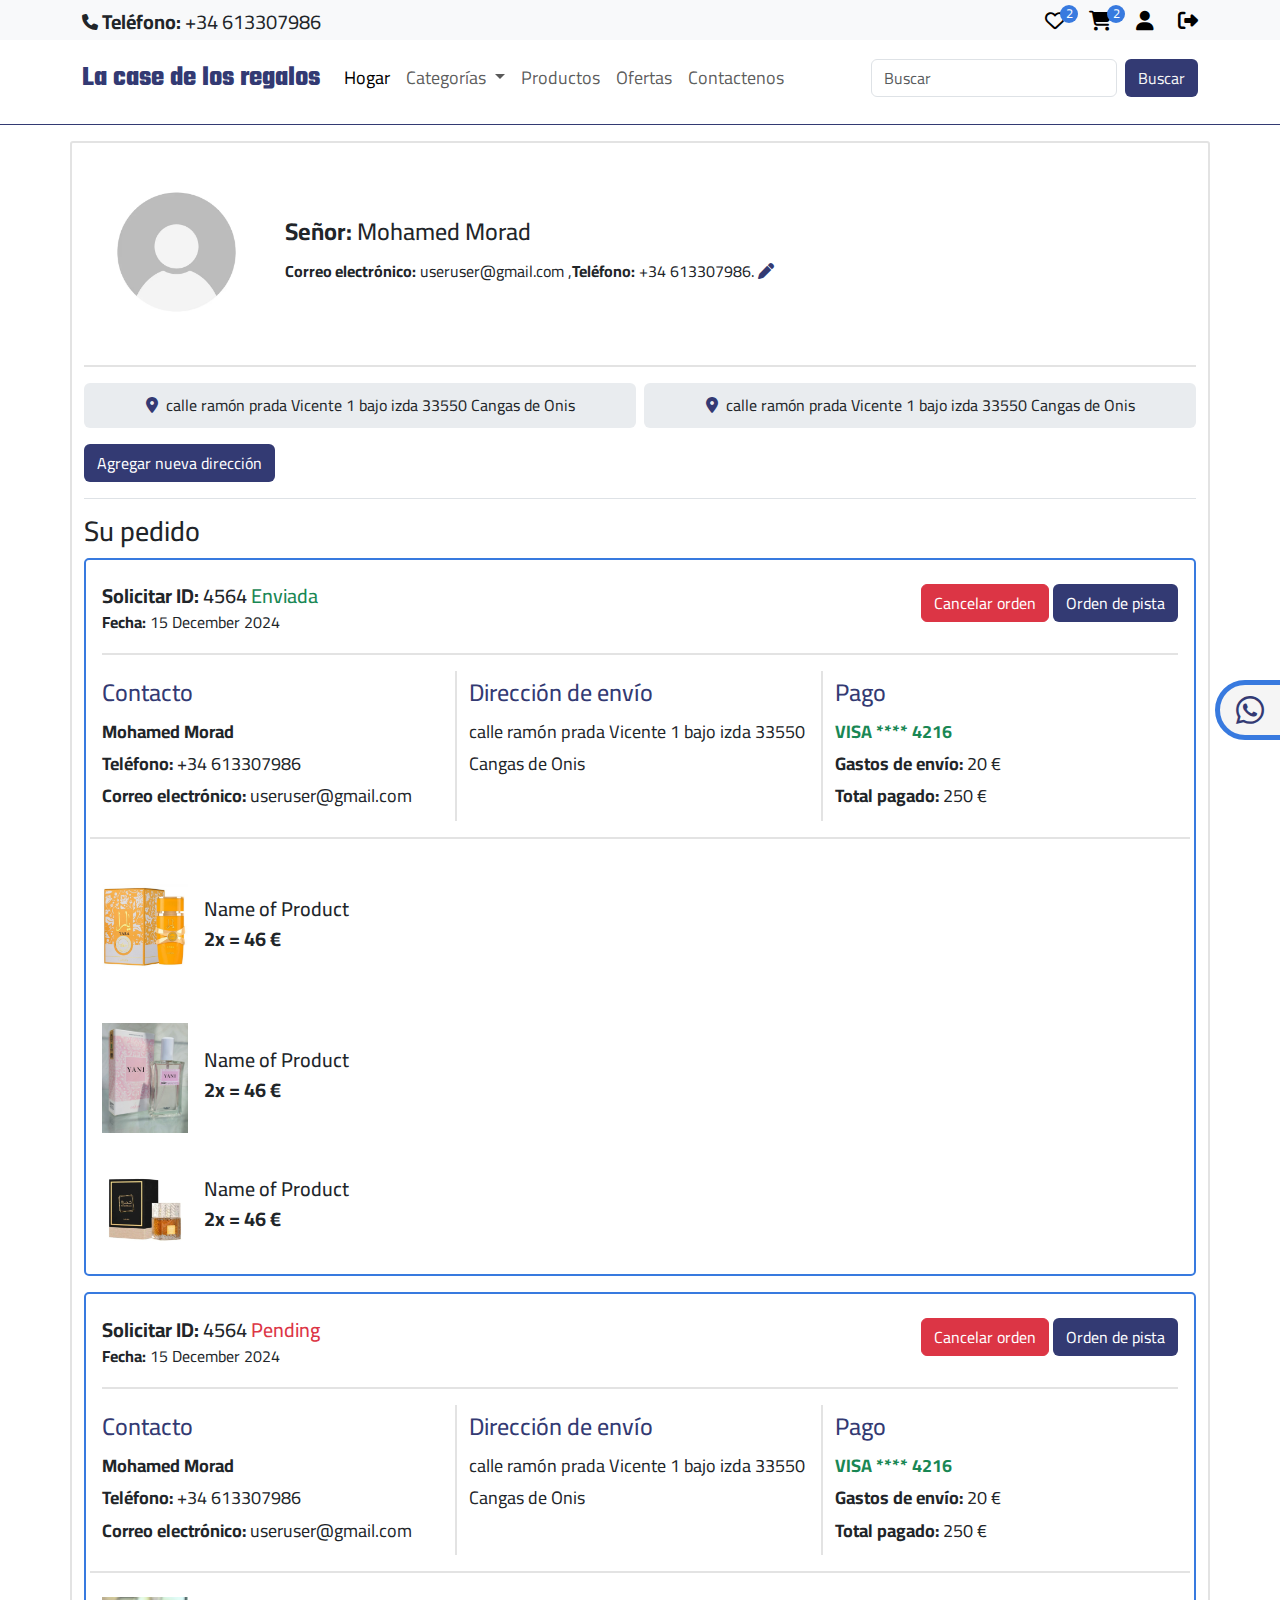
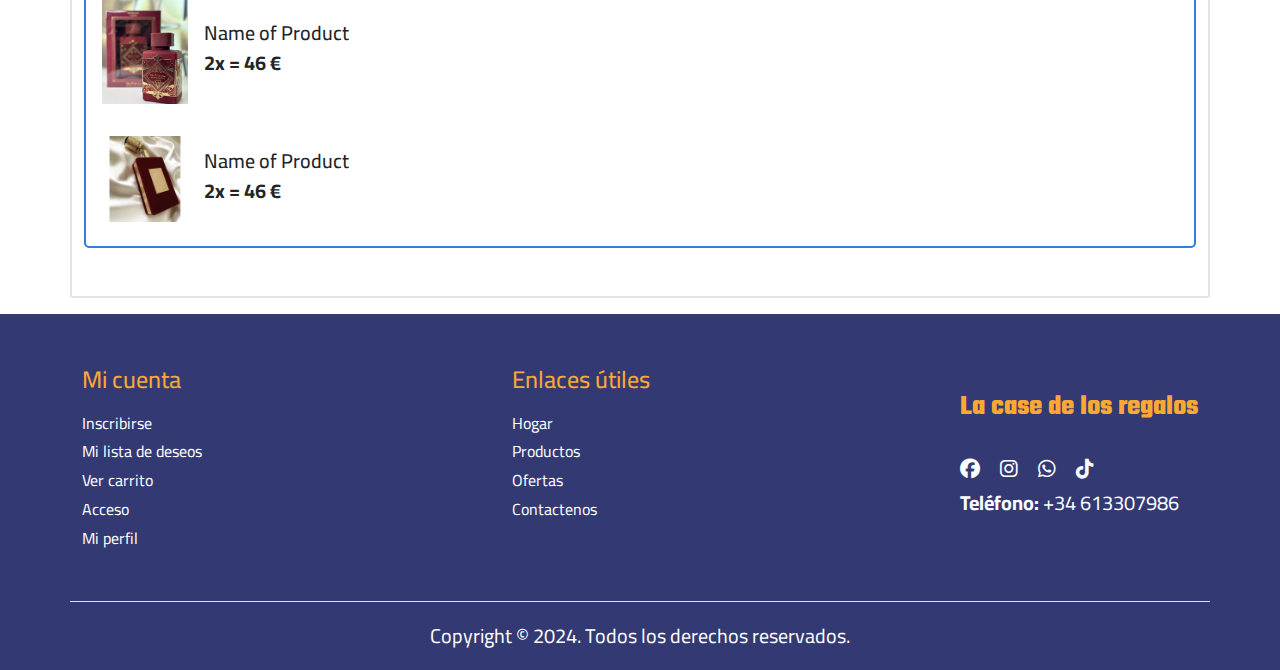
<file: profile.html>
<!DOCTYPE html>
<html lang="en">
<head>
  <meta charset="UTF-8" />
  <meta name="viewport" content="width=device-width, initial-scale=1.0" />
  <link rel="stylesheet" href="css/all.min.css" />
  <link rel="stylesheet" href="css/bootstrap.min.css" />
  <link rel="stylesheet" href="css/styles.css" />
  <link rel="stylesheet" href="css/normalize.css" />
    <title>Mi perfil</title>
</head>
<body>
      <!-- Start Up Btn  -->
  <button onclick="topFunction()" id="myBtn" title="Go to top"><i class="fa-solid fa-arrow-up"></i></button>
  <!-- End Up Btn  -->
    <!-- Start WhatsUp icon -->
    <div class="whatsup position-fixed">
      <a href="" target="_blank" class="text-white mx-auto "> 
        <i class="fa-brands fa-whatsapp fs-2 main-color d-flex justify-content-center align-items-center"></i>
      </a>
    </div>
    <!-- End WhatsUp icon -->
  

  <!-- Start Header -->
  <div class="header" id="header">
    <div class="top-header bg-body-tertiary pt-1">
      <div class="container d-flex justify-content-between align-items-center  ">
        <div class="call d-flex justify-content-between align-items-center gap-1">
          <i class="fa-solid fa-phone fs-6"></i>
          <p class="fs-5"><span class="fw-bold"> Teléfono:</span> +34 613307986</p>
        </div>
        <ul class="icons d-flex justify-content-start align-items-center gap-4 ms-3">
          <li>
            <a href="wishlist.html" class="position-relative">
              <i class="fa-regular fa-heart fs-5" ></i>
              <span class="wishlist-count count position-absolute text-white d-flex justify-content-center align-items-center">2</span>
            </a>
          </li>
          <li>
            <a href="cart.html" class="position-relative">
              <i class="fa-solid fa-cart-shopping fs-5"></i>
              <span class="cart-count count position-absolute text-white d-flex justify-content-center align-items-center">2</span>
            </a>
          </li>
          <li>
            <a href="profile.html" id="profile">
              <i class="fa-solid fa-user fs-5" ></i>
            </a>
          </li>
          <li>
            <a href="login.html" id="loginBtn">
              <i class="fa-solid fa-right-from-bracket fs-5" ></i>
            </a>
          </li>
      </ul>
      </div>
    </div>
    <div class="bottom-header bg-white pb-2">
      <div class="container ">
        <nav class="navbar navbar-expand-lg bg-white">
          <div class="container-fluid px-0">
            <a class="navbar-brand main-color fw-bold fs-3 teko" href="index.html">La case de los regalos</a>
            <button class="navbar-toggler" type="button" data-bs-toggle="collapse" data-bs-target="#navbarSupportedContent" aria-controls="navbarSupportedContent" aria-expanded="false" aria-label="Toggle navigation">
              <span class="navbar-toggler-icon"></span>
            </button>
            <div class="collapse navbar-collapse" id="navbarSupportedContent">
              <ul class="navbar-nav me-auto mb-2 mb-lg-0">
                <li class="nav-item menu">
                  <a class="link nav-link active" aria-current="page" href="index.html">Hogar</a>
                </li>
                <li class="nav-item dropdown menu">
                  <a class="nav-link dropdown-toggle link"  href="#" role="button" data-bs-toggle="dropdown" aria-expanded="false">
                    Categorías
                  </a>
                  <ul class="dropdown-menu">
                    <li><a class="dropdown-item link" href="perfume.html">Perfumes</a></li>
                    <li><a class="dropdown-item link" href="cosmetica.html">Cosmética</a></li>
                    <li><a class="dropdown-item link" href="regalos.html">Regalos</a></li>
                  </ul>
                </li>
                <li class="nav-item menu">
                  <a class="link nav-link" href="products.html">  Productos</a>
                </li>
                <li class="nav-item menu">
                  <a class="link nav-link" href="offers.html">Ofertas</a>
                </li>
                <li class="nav-item menu">
                  <a class="link nav-link" href="contact.html">Contactenos</a>
                </li>
              </ul>
              <form class="d-flex lab-search" role="search">
                <input class="form-control me-2" type="search" placeholder="Buscar" aria-label="Search">
                <button class="btn searchBtn fs-6" type="submit">Buscar</button>
              </form>
            </div>
          </div>
        </nav>
        <form class="d-flex mobile-search d-none" role="search">
          <input class="form-control me-2" type="search" placeholder="Buscar" aria-label="Search">
          <button class="btn searchBtn fs-6" type="submit">Buscar</button>
        </form>
      </div>
    </div>
  </div>
  <!-- End Header -->



  <div class="profile my-3" id="profile">
    <div class="container py-3 ">
      <div class="top-profile d-flex justify-content-between gap-3 align-items-center">
        <div class="img col-md-2">
          <img src="imgs/data/user-profile.avif" class="w-100 h-100" alt="">
        </div>
        <div class="data-user flex-fill">
          <h3 class="fs-4"><span class="fw-bold ">Señor:</span> <span>Mohamed Morad</span></h3>
          <div class=" d-flex">
            <p class="fs-6">
              <span class="fw-bold">Correo electrónico:</span> 
              <span>useruser@gmail.com</span> ,
            </p>
            <p class="fs-6">
              <span class="fw-bold"> Teléfono:</span>
              <span>+34 613307986.</span> 
              
              <span class="edit-pen">
                <i class="fa-solid fa-pen main-color"></i>
              </span>
            </p>

          </div>
        </div>
      </div>
      <div class="section-address pb-3 border-bottom">
        <div class="address-user d-flex mt-3 mb-2 gap-2">
          <div class="address bg-body-secondary w-50 d-flex align-items-center gap-2 justify-content-center p-2 rounded mb-2">
            <i class="fa-solid fa-location-dot main-color"></i>
            <p class="fs-6">
              calle ramón prada Vicente 1 bajo izda 33550 Cangas de Onis
            </p>
          </div>
          <div class="address bg-body-secondary w-50 d-flex align-items-center gap-2 justify-content-center p-2 rounded mb-2">
            <i class="fa-solid fa-location-dot main-color"></i>
            <p class="fs-6">
              calle ramón prada Vicente 1 bajo izda 33550 Cangas de Onis
            </p>
          </div>
        </div>
        <button class="btn bg-main-color text-white add-address">Agregar nueva dirección</button>
      </div>
      <div class="order py-3">
        <h3>Su pedido</h3>
        <div class="order-detail p-3 mb-3">
          <div class="top-order d-flex justify-content-between gap-2 py-2">
            <div class="left-side mb-2">
              <h5 class="fs-5 p-0"><strong>Solicitar ID:</strong> <span>4564</span> <span class=" text-success">Enviada</span></h5>
              <p class="fs-6"><strong>Fecha:</strong> <span>15 December 2024</span></p>
            </div>
            <div class="right-side">
              <button class="btn  btn-danger mb-2">Cancelar orden</button>
              <button class="btn bg-main-color text-white track-order mb-2">Orden de pista</button>
            </div>
          </div>
          <div class="center-data row">
            <div class="col-lg-4 col-md-6 py-2 left-box my-3">
              <h6  class="main-color fs-4 p-0 mb-2">Contacto</h6>
              <p class="fw-bold">Mohamed Morad</p>
              <p><strong>Teléfono:</strong> +34 613307986 </p>
              <p><strong>Correo electrónico:</strong> useruser@gmail.com</p>
            </div>
            <div class="col-lg-4 col-md-6  py-2 center-box my-3">
              <h6 class="main-color fs-4 p-0 mb-2">Dirección de envío</h6>
              <p>calle ramón prada Vicente 1 bajo izda 33550 Cangas de Onis</p>
            </div>
            <div class="col-lg-4 col-md-6 py-2 my-3">
              <h6 class="main-color fs-4 p-0 mb-2">Pago</h6>
              <p class="fw-bold text-success"> VISA **** 4216</p>
              <p class="fw-bold">Gastos de envío: <span class=" fw-normal">20 &euro; </span></p>
              <p class="fw-bold">Total pagado:  <span class=" fw-normal">250 &euro; </span></p>
            </div>
          </div>
          <div class="btm-data row d-flex flex-column">
            <div class="col-lg-4 col-md-6 py-2 mt-3 d-flex align-items-center gap-3">
              <div class="img-pro w-25">
                <img src="imgs/data/p3.jpg" class="w-100 h-100" alt="">
              </div>
              <div class="pro-data ">
                <h4 class="fs-5 p-0">Name of Product</h4>
                <div class="count-price fs-5 fw-bold">
                  <span class="number">2x</span>
                  =
                  <span class="total">46 &euro; </span>
                </div>
              </div>
            </div>
            <div class="col-lg-4 col-md-6 py-2 mt-3 d-flex align-items-center gap-3">
              <div class="img-pro w-25">
                <img src="imgs/data/p4.jpg" class="w-100 h-100" alt="">
              </div>
              <div class="pro-data ">
                <h4 class="fs-5 p-0">Name of Product</h4>
                <div class="count-price fs-5 fw-bold">
                  <span class="number">2x</span>
                  =
                  <span class="total">46 &euro; </span>
                </div>
              </div>
            </div>
            <div class="col-lg-4 col-md-6 py-2 mt-3 d-flex align-items-center gap-3">
              <div class="img-pro w-25">
                <img src="imgs/data/p15.jpg" class="w-100 h-100" alt="">
              </div>
              <div class="pro-data ">
                <h4 class="fs-5 p-0">Name of Product</h4>
                <div class="count-price fs-5 fw-bold">
                  <span class="number">2x</span>
                  =
                  <span class="total">46 &euro; </span>
                </div>
              </div>
            </div>
          </div>
        </div>
        <div class="order-detail p-3 mb-3">
          <div class="top-order d-flex justify-content-between gap-2 py-2">
            <div class="left-side mb-2">
              <h5 class="fs-5 p-0 "><strong>Solicitar ID: </strong><span>4564</span> <span class=" text-danger">Pending</span></h5>
              <p class="fs-6"><strong>Fecha:</strong> <span>15 December 2024</span></p>
            </div>
            <div class="right-side">
              <button class="btn  btn-danger mb-2">Cancelar orden</button>
              <button class="btn bg-main-color text-white track-order mb-2">Orden de pista</button>
            </div>
          </div>
          <div class="center-data row">
            <div class="col-lg-4 col-md-6 py-2 left-box my-3">
              <h6  class="main-color fs-4 p-0 mb-2">Contacto</h6>
              <p class="fw-bold">Mohamed Morad</p>
              <p><strong>Teléfono:</strong> <span>+34 613307986</span> </p>
              <p><strong>Correo electrónico:</strong> <span>useruser@gmail.com</span></p>
            </div>
            <div class="col-lg-4 col-md-6  py-2 center-box my-3">
              <h6 class="main-color fs-4 p-0 mb-2">Dirección de envío</h6>
              <p>calle ramón prada Vicente 1 bajo izda 33550 Cangas de Onis</p>
            </div>
            <div class="col-lg-4 col-md-6 py-2 my-3">
              <h6 class="main-color fs-4 mb-2 p-0">Pago</h6>
              <p class="fw-bold text-success"> VISA **** 4216</p>
              <p class="fw-bold">Gastos de envío: <span class=" fw-normal">20 &euro; </span></p>
              <p class="fw-bold">Total pagado:  <span class=" fw-normal">250 &euro; </span></p>
            </div>
          </div>
          <div class="btm-data row d-flex flex-column">
            <div class="col-lg-4 col-md-6 py-2 mt-3 d-flex align-items-center gap-3">
              <div class="img-pro w-25">
                <img src="imgs/data/p10.jpg" class="w-100 h-100" alt="">
              </div>
              <div class="pro-data ">
                <h4 class="fs-5 p-0">Name of Product</h4>
                <div class="count-price fs-5 fw-bold">
                  <span class="number">2x</span>
                  =
                  <span class="total">46 &euro; </span>
                </div>
              </div>
            </div>
            <div class="col-lg-4 col-md-6 py-2 mt-3 d-flex align-items-center gap-3">
              <div class="img-pro w-25">
                <img src="imgs/data/p13.jpg" class="w-100 h-100" alt="">
              </div>
              <div class="pro-data ">
                <h4 class="fs-5 p-0">Name of Product</h4>
                <div class="count-price fs-5 fw-bold">
                  <span class="number">2x</span>
                  =
                  <span class="total">46 &euro; </span>
                </div>
              </div>
            </div>

          </div>
        </div>
      </div>
    </div>
  </div>


  <!-- Start Footer -->
  <div class="footer bg-main-color text-white">
    <div class="container py-5 d-flex justify-content-between flex-wrap gap-2 border-bottom">
      <ul class="icons d-flex justify-content-start  flex-column">
        <li><h1 class="fs-4 my-1">Mi cuenta</h1></li>
        <li>
          <a href="register.html" class="text-white">
            Inscribirse
          </a>
        </li>
        <li>
          <a href="wishlist.html" class="position-relative text-white">
            Mi lista de deseos
          </a>
        </li>
        <li>
          <a href="cart.html" class="position-relative text-white">
            Ver carrito
          </a>
        </li>
        <li>
          <a href="login.html" id="loginBtn" class="text-white">
            Acceso
          </a>
        </li>
        <li>
          <a href="profile.html" id="loginBtn" class="text-white">
            Mi perfil
          </a>
        </li>
      </ul>
      <ul class="icons d-flex justify-content-start  flex-column">
        <li><h1 class=" fs-4 my-1">Enlaces útiles</h1></li>
        <li> 
          <a href="index.html" class="text-white">
            Hogar
          </a>
        </li>
        <li>
          <a href="products.html" class="position-relative text-white">
            Productos
          </a>
        </li>
        <li>
          <a href="offers.html" id="loginBtn" class="text-white">
            Ofertas
          </a>
        </li>
        <li>
          <a href="contact.html" id="loginBtn" class="text-white">
            Contactenos
          </a>
        </li>
      </ul>
      <ul class="social-icons">
        <li>
          <h1><a class="logo fw-bold fs-3 my-1 teko" href="index.html">La case de los regalos</a></h1>
        </li>
        <li><a href="https://www.facebook.com/profile.php?id=61558468224815" target="_blank" class="text-white me-3">
          <i class="fa-brands fa-facebook fs-5"></i>
        </a><a href="https://www.instagram.com/yeh2878?igsh=MWNpd2ptbm03a3F3Mw==" target="_blank" class="text-white me-3">
          <i class="fa-brands fa-instagram fs-5"></i>
        </a><a href="" target="_blank" class="text-white me-3"> 
          <i class="fa-brands fa-whatsapp fs-5"></i>
        </a><a href="http://tiktok.com/@elhabiibi" target="_blank" class="text-white">
          <i class="fa-brands fa-tiktok fs-5"></i>
        </a></li>
        <li><p class="fs-5"><span class="fw-bold"> Teléfono:</span> +34 613307986</p>
        </li>
      </ul>
    </div>
    <div class="bottom-footer text-center py-3">
      <div class="copyright fs-5">Copyright © 2024. Todos los derechos reservados.</div>
    </div>
  </div>
  <!-- End Footer -->



  <script src="js/bootstrap.bundle.min.js"></script>
  <script src="js/jquery-3.7.1.min.js"></script>
  <script src="js/main.js"></script>
</body>
</html>
</file>
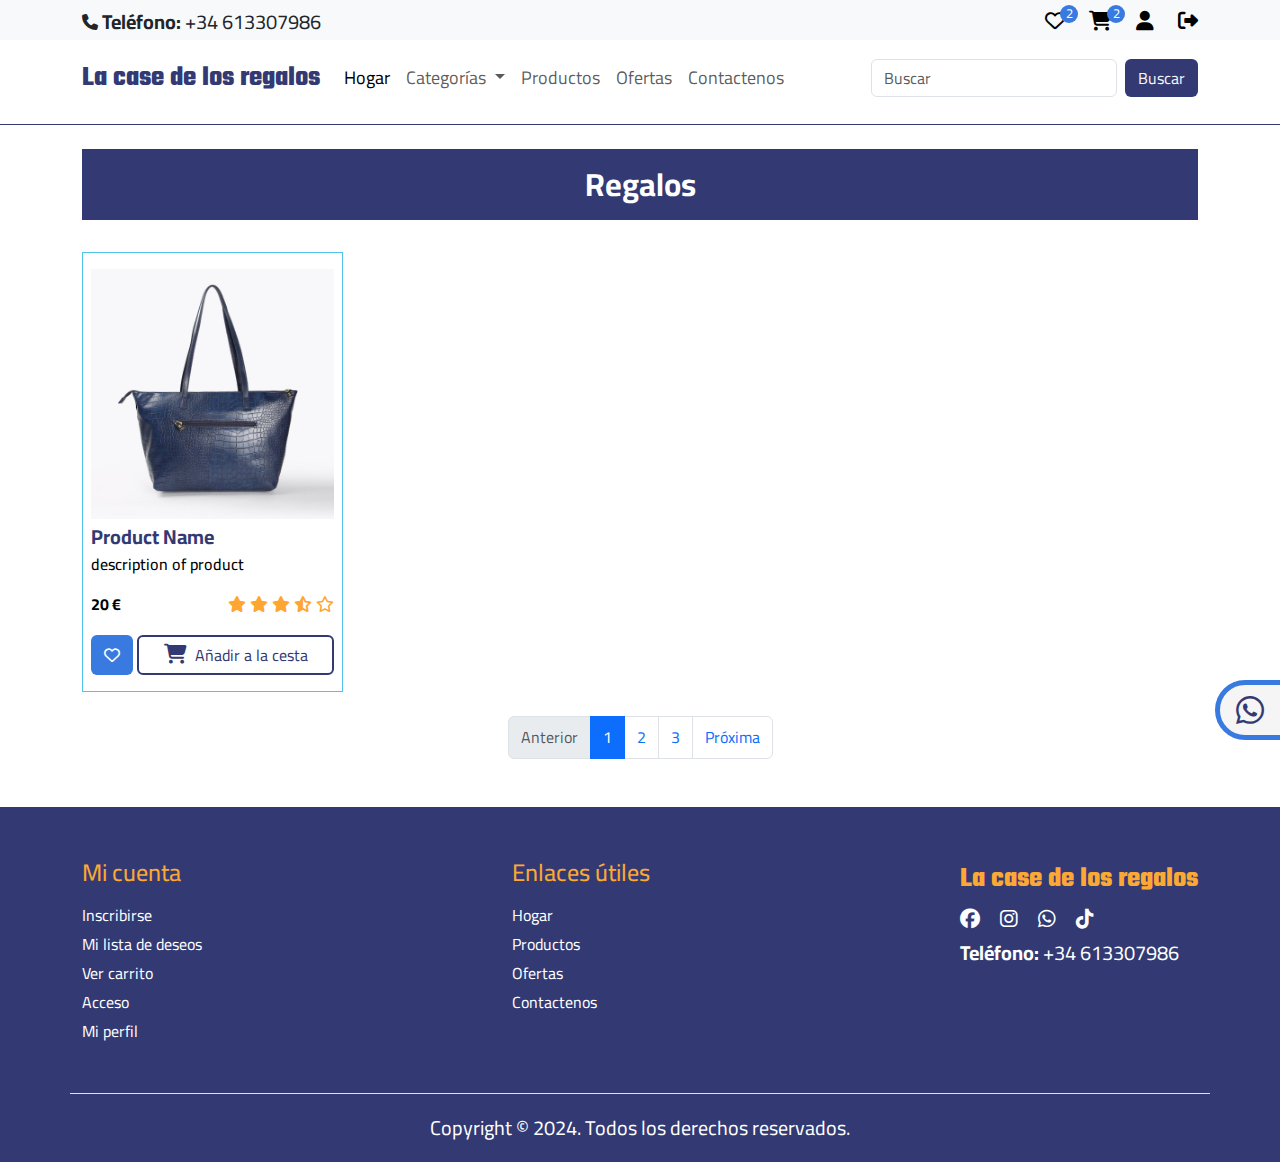
<file: regalos.html>
<!DOCTYPE html>
<html lang="en">
<head>
  <meta charset="UTF-8" />
  <meta name="viewport" content="width=device-width, initial-scale=1.0" />
  <link rel="stylesheet" href="css/all.min.css" />
  <link rel="stylesheet" href="css/bootstrap.min.css" />
  <link rel="stylesheet" href="css/normalize.css" />
  <link rel="stylesheet" href="css/styles.css" />
  <title>Regalos</title>
</head>
<body>
  <!-- Start Up Btn  -->
  <button onclick="topFunction()" id="myBtn" title="Go to top"><i class="fa-solid fa-arrow-up"></i></button>
  <!-- End Up Btn  -->
    <!-- Start WhatsUp icon -->
    <div class="whatsup position-fixed">
      <a href="" target="_blank" class="text-white mx-auto "> 
        <i class="fa-brands fa-whatsapp fs-2 main-color d-flex justify-content-center align-items-center"></i>
      </a>
    </div>
    <!-- End WhatsUp icon -->



  <!-- Start Header -->
  <div class="header" id="header">
    <div class="top-header bg-body-tertiary pt-1">
      <div class="container d-flex justify-content-between align-items-center  ">
        <div class="call d-flex justify-content-between align-items-center gap-1">
          <i class="fa-solid fa-phone fs-6"></i>
          <p class="fs-5"><span class="fw-bold"> Teléfono:</span> +34 613307986</p>
        </div>
        <ul class="icons d-flex justify-content-start align-items-center gap-4 ms-3">
          <li>
            <a href="wishlist.html" class="position-relative">
              <i class="fa-regular fa-heart fs-5" ></i>
              <span class="wishlist-count count position-absolute text-white d-flex justify-content-center align-items-center">2</span>
            </a>
          </li>
          <li>
            <a href="cart.html" class="position-relative">
              <i class="fa-solid fa-cart-shopping fs-5"></i>
              <span class="cart-count count position-absolute text-white d-flex justify-content-center align-items-center">2</span>
            </a>
          </li>
          <li>
            <a href="profile.html" id="profile">
              <i class="fa-solid fa-user fs-5" ></i>
            </a>
          </li>
          <li>
            <a href="login.html" id="loginBtn">
              <i class="fa-solid fa-right-from-bracket fs-5" ></i>
            </a>
          </li>
      </ul>
      </div>
    </div>
    <div class="bottom-header bg-white pb-2">
      <div class="container ">
        <nav class="navbar navbar-expand-lg bg-white">
          <div class="container-fluid px-0">
            <a class="navbar-brand main-color fw-bold fs-3 teko" href="index.html">La case de los regalos</a>
            <button class="navbar-toggler" type="button" data-bs-toggle="collapse" data-bs-target="#navbarSupportedContent" aria-controls="navbarSupportedContent" aria-expanded="false" aria-label="Toggle navigation">
              <span class="navbar-toggler-icon"></span>
            </button>
            <div class="collapse navbar-collapse" id="navbarSupportedContent">
              <ul class="navbar-nav me-auto mb-2 mb-lg-0">
                <li class="nav-item menu">
                  <a class="link nav-link active" aria-current="page" href="index.html">Hogar</a>
                </li>
                <li class="nav-item dropdown menu">
                  <a class="nav-link dropdown-toggle link"  href="#" role="button" data-bs-toggle="dropdown" aria-expanded="false">
                    Categorías
                  </a>
                  <ul class="dropdown-menu">
                    <li><a class="dropdown-item link" href="perfume.html">Perfumes</a></li>
                    <li><a class="dropdown-item link" href="cosmetica.html">Cosmética</a></li>
                    <li><a class="dropdown-item link" href="regalos.html">Regalos</a></li>
                  </ul>
                </li>
                <li class="nav-item menu">
                  <a class="link nav-link" href="products.html">  Productos</a>
                </li>
                <li class="nav-item menu">
                  <a class="link nav-link" href="offers.html">Ofertas</a>
                </li>
                <li class="nav-item menu">
                  <a class="link nav-link" href="contact.html">Contactenos</a>
                </li>
              </ul>
              <form class="d-flex lab-search" role="search">
                <input class="form-control me-2" type="search" placeholder="Buscar" aria-label="Search">
                <button class="btn searchBtn fs-6" type="submit">Buscar</button>
              </form>
            </div>
          </div>
        </nav>
        <form class="d-flex mobile-search d-none" role="search">
          <input class="form-control me-2" type="search" placeholder="Buscar" aria-label="Search">
          <button class="btn searchBtn fs-6" type="submit">Buscar</button>
        </form>
      </div>
    </div>
  </div>
  <!-- End Header -->


  <!-- Start regalos Product -->
  <div class="alert alert-success w-50 py-4 position-fixed"></div>

  <div class="regalos featured-product">
    <div class="container mb-5">
      <div class="heading bg-main-color text-white p-3 my-4 fw-bold text-center d-flex justify-content-center align-items-center">
        <h5 class="fs-2 fw-bold p-0 m-0"> 
          Regalos  
        </h5>
      </div>
      <div class="row" id="regalos-pro">
        <div class="col-md-3 col-sm-6 my-2">
          <div class="product cursor-pointer py-3 px-2">
            <a href="productDetails.html">
              <div class="img">
                <img src='imgs/data/r1.jpg' class="w-100 h-100" alt="">
              </div>
              <span class="main-color font-sm fs-5 fw-bolder">
                Product Name
              </span>
              <h3 class="fs-6 p-0">description of product</h3>
              <div class="d-flex justify-content-between my-3">
                <span class="fw-bold">	20	&euro;</span>
                <span>
                  <i class="fa-solid fa-star rating-color"></i>
                  <i class="fa-solid fa-star rating-color"></i>
                  <i class="fa-solid fa-star rating-color"></i>
                  <i class="fa-solid fa-star-half-stroke rating-color"></i>
                  <i class="fa-regular fa-star rating-color"></i>
                </span>
              </div>
            </a>
            <div class="btns d-flex gap-1 ">
              <button class="btn wishlistBtn text-white"><i class="fa-regular fa-heart fs-6"></i></button>
              <button
                class="btn add-btn text-white flex-fill"
              >
              <i class="fa-solid fa-cart-shopping fs-5 me-2"></i><span>Añadir a la cesta</span>
              </button>
            </div>
          </div>
        </div>
      </div>
      <ul class="pagination justify-content-center mt-3 align-items-center">
        <li class="page-item disabled">
            <a class="page-link page-link-prev" href="#" aria-label="Previous" tabindex="-1" aria-disabled="true">
                <span aria-hidden="true"><i class="icon-long-arrow-left"></i></span>Anterior
            </a>
        </li>
        <li class="page-item active" aria-current="page"><a class="page-link" href="#">1</a></li>
        <li class="page-item"><a class="page-link" href="#">2</a></li>
        <li class="page-item"><a class="page-link" href="#">3</a></li>
        <li class="page-item">
            <a class="page-link page-link-next" href="#" aria-label="Next">
              Próxima <span aria-hidden="true"><i class="icon-long-arrow-right"></i></span>
            </a>
        </li>
    </ul>
    </div>
  </div>
  <!-- End regalos Product -->


  <!-- Start Footer -->
  <div class="footer bg-main-color text-white">
    <div class="container py-5 d-flex justify-content-between flex-wrap gap-2 border-bottom">
      <ul class="icons d-flex justify-content-start  flex-column">
        <li><h1 class="fs-4 my-1">Mi cuenta</h1></li>
        <li>
          <a href="register.html" class="text-white">
            Inscribirse
          </a>
        </li>
        <li>
          <a href="wishlist.html" class="position-relative text-white">
            Mi lista de deseos
          </a>
        </li>
        <li>
          <a href="cart.html" class="position-relative text-white">
            Ver carrito
          </a>
        </li>
        <li>
          <a href="login.html" id="loginBtn" class="text-white">
            Acceso
          </a>
        </li>
        <li>
          <a href="profile.html" id="loginBtn" class="text-white">
            Mi perfil
          </a>
        </li>
      </ul>
      <ul class="icons d-flex justify-content-start  flex-column">
        <li><h1 class=" fs-4 my-1">Enlaces útiles</h1></li>
        <li> 
          <a href="index.html" class="text-white">
            Hogar
          </a>
        </li>
        <li>
          <a href="products.html" class="position-relative text-white">
            Productos
          </a>
        </li>
        <li>
          <a href="offers.html" id="loginBtn" class="text-white">
            Ofertas
          </a>
        </li>
        <li>
          <a href="contact.html" id="loginBtn" class="text-white">
            Contactenos
          </a>
        </li>
      </ul>
      <ul class="social-icons">
        <li>
          <h1><a class="logo fw-bold fs-3 my-1 teko" href="index.html">La case de los regalos</a></h1>
        </li>
        <li><a href="https://www.facebook.com/profile.php?id=61558468224815" target="_blank" class="text-white me-3">
          <i class="fa-brands fa-facebook fs-5"></i>
        </a><a href="https://www.instagram.com/yeh2878?igsh=MWNpd2ptbm03a3F3Mw==" target="_blank" class="text-white me-3">
          <i class="fa-brands fa-instagram fs-5"></i>
        </a><a href="" target="_blank" class="text-white me-3"> 
          <i class="fa-brands fa-whatsapp fs-5"></i>
        </a><a href="http://tiktok.com/@elhabiibi" target="_blank" class="text-white">
          <i class="fa-brands fa-tiktok fs-5"></i>
        </a></li>
        <li><p class="fs-5"><span class="fw-bold"> Teléfono:</span> +34 613307986</p>
        </li>
      </ul>
    </div>
    <div class="bottom-footer text-center py-3">
      <div class="copyright fs-5">Copyright © 2024. Todos los derechos reservados.</div>
    </div>
  </div>
  <!-- End Footer -->
  
    <script src="js/bootstrap.bundle.min.js"></script>
    <script src="js/jquery-3.7.1.min.js"></script>
    <script src="js/main.js"></script>
</body>
</html>
</file>
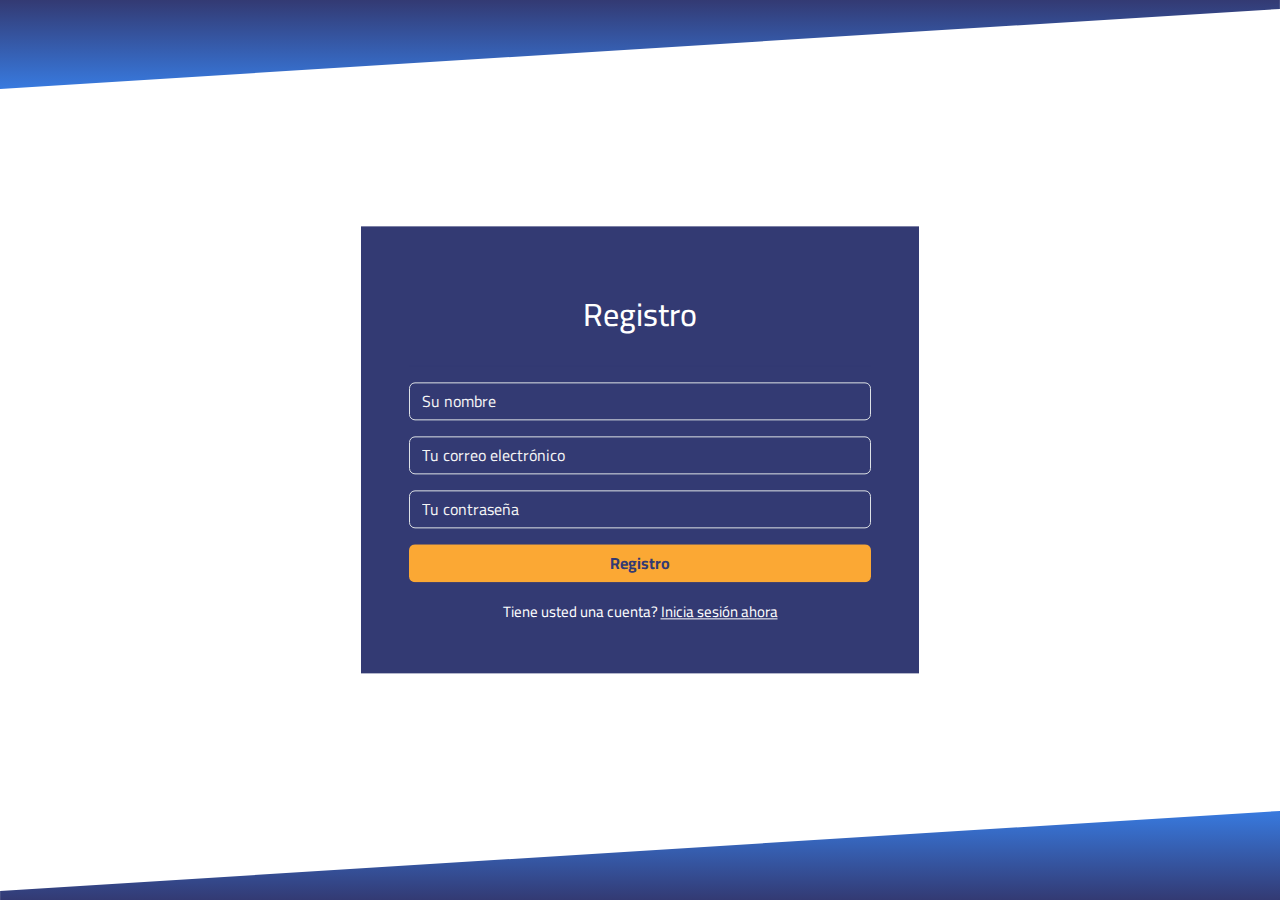
<file: register.html>
<!DOCTYPE html>
<html lang="en">
<head>
    <meta charset="UTF-8" />
    <meta name="viewport" content="width=device-width, initial-scale=1.0" />
    <link rel="stylesheet" href="css/all.min.css" />
    <link rel="stylesheet" href="css/bootstrap.min.css" />
    <link rel="stylesheet" href="css/styles.css" />
    <link rel="stylesheet" href="css/normalize.css" />
    <title>Registro</title>
</head>
<body>
  <!-- Start Register -->
  <section id="login" class="login d-flex flex-column justify-content-between login">
    <svg id="wave" style="transform:rotate(180deg); transition: 0.3s" viewBox="0 0 1440 100" version="1.1" xmlns="http://www.w3.org/2000/svg"><defs><linearGradient id="sw-gradient-0" x1="0" x2="0" y1="1" y2="0"><stop stop-color="rgba(51, 58, 115, 1)" offset="0%"></stop><stop stop-color="rgba(56, 122, 223, 1)" offset="100%"></stop></linearGradient></defs><path style="transform:translate(0, 0px); opacity:1" fill="url(#sw-gradient-0)" d="M0,90L1440,0L2880,80L4320,10L5760,10L7200,50L8640,0L10080,50L11520,80L12960,10L14400,0L15840,10L17280,90L18720,60L20160,20L21600,90L23040,30L24480,90L25920,60L27360,10L28800,60L30240,60L31680,70L33120,60L34560,0L34560,100L33120,100L31680,100L30240,100L28800,100L27360,100L25920,100L24480,100L23040,100L21600,100L20160,100L18720,100L17280,100L15840,100L14400,100L12960,100L11520,100L10080,100L8640,100L7200,100L5760,100L4320,100L2880,100L1440,100L0,100Z"></path></svg>
      <div class="container position-absolute">
        <div class="login-content bg-main-color text-center w-50 m-auto p-5 position-relative z-3">
            <div class="header">
                <h1 class="text-white">Registro</h1>
            </div>
            <div class="content mt-3">
              <input type="text" id="userNameInput" class="form-control text-white mb-3 bg-transparent" placeholder="Su nombre" >
              <input type="email" id="emailInput"  class="form-control text-white mb-3 bg-transparent" placeholder="Tu correo electrónico" >
              <input type="password" id="passwordInput" class="form-control text-white mb-3 bg-transparent" placeholder="Tu contraseña" >

              <p id="alertMassage" class="d-none"></p>
            </div>
            <div class="submit-btn ">
                <a id="loginBtn" class="btn w-100">Registro</a>
            </div>
            <div class="account-question mt-3 text-white">
                <p class="">Tiene usted una cuenta? <a href="login.html" onclick="check()" class="text-white toregister text-decoration-underline">Inicia sesión ahora</a></p>
            </div>
        </div>
      </div>
    <svg id="wave" style="transform:rotate(0deg); transition: 0.3s" viewBox="0 0 1440 100" version="1.1" xmlns="http://www.w3.org/2000/svg"><defs><linearGradient id="sw-gradient-0" x1="0" x2="0" y1="1" y2="0"><stop stop-color="rgba(51, 58, 115, 1)" offset="0%"></stop><stop stop-color="rgba(56, 122, 223, 1)" offset="100%"></stop></linearGradient></defs><path style="transform:translate(0, 0px); opacity:1" fill="url(#sw-gradient-0)" d="M0,90L1440,0L2880,80L4320,10L5760,10L7200,50L8640,0L10080,50L11520,80L12960,10L14400,0L15840,10L17280,90L18720,60L20160,20L21600,90L23040,30L24480,90L25920,60L27360,10L28800,60L30240,60L31680,70L33120,60L34560,0L34560,100L33120,100L31680,100L30240,100L28800,100L27360,100L25920,100L24480,100L23040,100L21600,100L20160,100L18720,100L17280,100L15840,100L14400,100L12960,100L11520,100L10080,100L8640,100L7200,100L5760,100L4320,100L2880,100L1440,100L0,100Z"></path></svg>   

  </section>
  <!-- End Register -->

  <script src="js/bootstrap.bundle.min.js"></script>
  <script src="js/jquery-3.7.1.min.js"></script>
  <script src="js/main.js"></script>
</body>
</html>
</file>
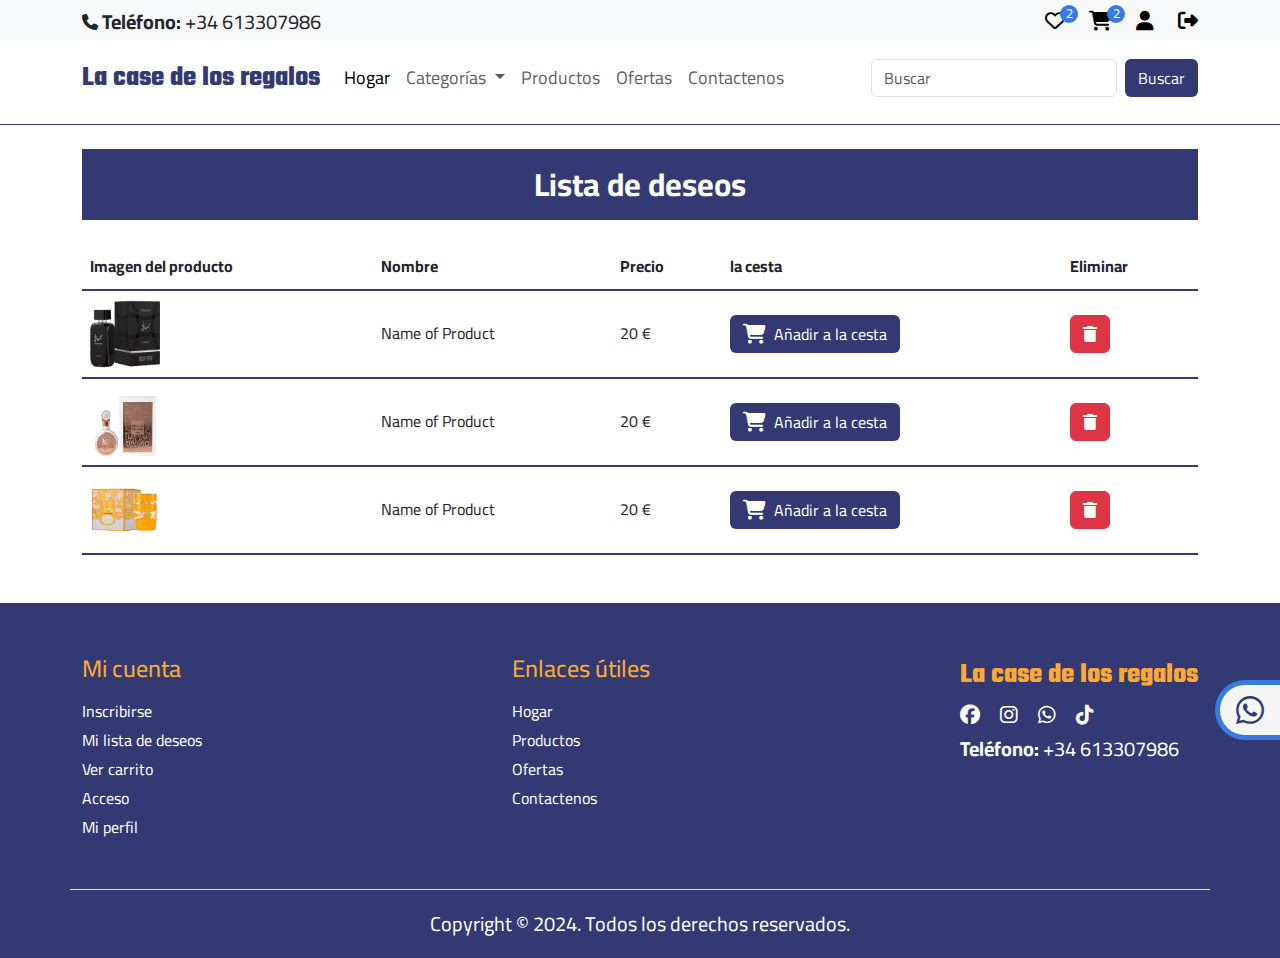
<file: wishlist.html>
<!DOCTYPE html>
<html lang="en">
<head>
  <meta charset="UTF-8" />
  <meta name="viewport" content="width=device-width, initial-scale=1.0" />
  <link rel="stylesheet" href="css/all.min.css" />
  <link rel="stylesheet" href="css/bootstrap.min.css" />
  <link rel="stylesheet" href="css/normalize.css" />
  <link rel="stylesheet" href="css/styles.css" />
  <title>Lista de deseos</title>
</head>
<body>
  <!-- Start Up Btn  -->
  <button onclick="topFunction()" id="myBtn" title="Go to top"><i class="fa-solid fa-arrow-up"></i></button>
  <!-- End Up Btn  -->
    <!-- Start WhatsUp icon -->
    <div class="whatsup position-fixed">
      <a href="" target="_blank" class="text-white mx-auto "> 
        <i class="fa-brands fa-whatsapp fs-2 main-color d-flex justify-content-center align-items-center"></i>
      </a>
    </div>
    <!-- End WhatsUp icon -->


  <!-- Start Header -->
  <div class="header" id="header">
    <div class="top-header bg-body-tertiary pt-1">
      <div class="container d-flex justify-content-between align-items-center  ">
        <div class="call d-flex justify-content-between align-items-center gap-1">
          <i class="fa-solid fa-phone fs-6"></i>
          <p class="fs-5"><span class="fw-bold"> Teléfono:</span> +34 613307986</p>
        </div>
        <ul class="icons d-flex justify-content-start align-items-center gap-4 ms-3">
          <li>
            <a href="wishlist.html" class="position-relative">
              <i class="fa-regular fa-heart fs-5" ></i>
              <span class="wishlist-count count position-absolute text-white d-flex justify-content-center align-items-center">2</span>
            </a>
          </li>
          <li>
            <a href="cart.html" class="position-relative">
              <i class="fa-solid fa-cart-shopping fs-5"></i>
              <span class="cart-count count position-absolute text-white d-flex justify-content-center align-items-center">2</span>
            </a>
          </li>
          <li>
            <a href="profile.html" id="profile">
              <i class="fa-solid fa-user fs-5" ></i>
            </a>
          </li>
          <li>
            <a href="login.html" id="loginBtn">
              <i class="fa-solid fa-right-from-bracket fs-5" ></i>
            </a>
          </li>
      </ul>
      </div>
    </div>
    <div class="bottom-header bg-white pb-2">
      <div class="container ">
        <nav class="navbar navbar-expand-lg bg-white">
          <div class="container-fluid px-0">
            <a class="navbar-brand main-color fw-bold fs-3 teko" href="index.html">La case de los regalos</a>
            <button class="navbar-toggler" type="button" data-bs-toggle="collapse" data-bs-target="#navbarSupportedContent" aria-controls="navbarSupportedContent" aria-expanded="false" aria-label="Toggle navigation">
              <span class="navbar-toggler-icon"></span>
            </button>
            <div class="collapse navbar-collapse" id="navbarSupportedContent">
              <ul class="navbar-nav me-auto mb-2 mb-lg-0">
                <li class="nav-item menu">
                  <a class="link nav-link active" aria-current="page" href="index.html">Hogar</a>
                </li>
                <li class="nav-item dropdown menu">
                  <a class="nav-link dropdown-toggle link"  href="#" role="button" data-bs-toggle="dropdown" aria-expanded="false">
                    Categorías
                  </a>
                  <ul class="dropdown-menu">
                    <li><a class="dropdown-item link" href="perfume.html">Perfumes</a></li>
                    <li><a class="dropdown-item link" href="cosmetica.html">Cosmética</a></li>
                    <li><a class="dropdown-item link" href="regalos.html">Regalos</a></li>
                  </ul>
                </li>
                <li class="nav-item menu">
                  <a class="link nav-link" href="products.html">  Productos</a>
                </li>
                <li class="nav-item menu">
                  <a class="link nav-link" href="offers.html">Ofertas</a>
                </li>
                <li class="nav-item menu">
                  <a class="link nav-link" href="contact.html">Contactenos</a>
                </li>
              </ul>
              <form class="d-flex lab-search" role="search">
                <input class="form-control me-2" type="search" placeholder="Buscar" aria-label="Search">
                <button class="btn searchBtn fs-6" type="submit">Buscar</button>
              </form>
            </div>
          </div>
        </nav>
        <form class="d-flex mobile-search d-none" role="search">
          <input class="form-control me-2" type="search" placeholder="Buscar" aria-label="Search">
          <button class="btn searchBtn fs-6" type="submit">Buscar</button>
        </form>
      </div>
    </div>
  </div>
  <!-- End Header -->


  <!-- Start WishList Product -->
  <div class="alert alert-success w-50 py-4 position-fixed"></div>
  <div class="container mb-5 wishlist">
    <div class="heading bg-main-color text-white p-3 my-4 fw-bold text-center d-flex justify-content-center align-items-center">
      <h5 class="fs-2 fw-bold p-0 m-0"> 
        Lista de deseos  
      </h5>
    </div>
    <table class="table tabel-mobile bg-white" id="tabel">
      <thead>
        <tr>
          <th scope="col">Imagen del producto</th>
          <th scope="col">Nombre</th>
          <th scope="col">Precio</th>
          <th scope="col">la cesta</th>
          <th scope="col">Eliminar</th>
        </tr>
      </thead>
      <tbody id="tbody">
        <tr>
          <th scope="row"><img src='imgs/data/p1.jpg' width="70px" height="70px" alt="Product image"></th>
          <td>Name of Product</td>
          <td>20 &euro;</td>
          <td><button class="btn add-btn text-white bg-main-color d-flex justify-content-center align-items-center" id="add_to_card">
            <i class="fa-solid fa-cart-shopping fs-5 me-2"></i><span>Añadir a la cesta</span>
          </button></td>
          <td class="close"><button class=" btn-danger btn"><i class="fa-solid fa-trash"></i></button></td>
        </tr>
        <tr>
          <th scope="row"><img src='imgs/data/p2.jpg' width="70px" height="70px" alt="Product image"></th>
          <td>Name of Product</td>
          <td>20 &euro;</td>
          <td><button class="btn add-btn text-white bg-main-color d-flex justify-content-center align-items-center" id="add_to_card">
            <i class="fa-solid fa-cart-shopping fs-5 me-2"></i><span>Añadir a la cesta</span>
          </button></td>
          <td class="close"><button class=" btn-danger btn"><i class="fa-solid fa-trash"></i></button></td>
        </tr>
        <tr>
          <th scope="row"><img src='imgs/data/p3.jpg' width="70px" height="70px" alt="Product image"></th>
          <td>Name of Product</td>
          <td>20 &euro;</td>
          <td><button class="btn add-btn text-white bg-main-color d-flex justify-content-center align-items-center" id="add_to_card">
            <i class="fa-solid fa-cart-shopping fs-5 me-2 "></i><span>Añadir a la cesta</span>
          </button></td>
          <td class="close"><button class=" btn-danger btn"><i class="fa-solid fa-trash"></i></button></td>
        </tr>
      </tbody>
    </table>
  </div>
  <!-- End WishList Product -->


  <!-- Start Footer -->
  <div class="footer bg-main-color text-white">
    <div class="container py-5 d-flex justify-content-between flex-wrap gap-2 border-bottom">
      <ul class="icons d-flex justify-content-start  flex-column">
        <li><h1 class="fs-4 my-1">Mi cuenta</h1></li>
        <li>
          <a href="register.html" class="text-white">
            Inscribirse
          </a>
        </li>
        <li>
          <a href="wishlist.html" class="position-relative text-white">
            Mi lista de deseos
          </a>
        </li>
        <li>
          <a href="cart.html" class="position-relative text-white">
            Ver carrito
          </a>
        </li>
        <li>
          <a href="login.html" id="loginBtn" class="text-white">
            Acceso
          </a>
        </li>
        <li>
          <a href="profile.html" id="loginBtn" class="text-white">
            Mi perfil
          </a>
        </li>
      </ul>
      <ul class="icons d-flex justify-content-start  flex-column">
        <li><h1 class=" fs-4 my-1">Enlaces útiles</h1></li>
        <li> 
          <a href="index.html" class="text-white">
            Hogar
          </a>
        </li>
        <li>
          <a href="products.html" class="position-relative text-white">
            Productos
          </a>
        </li>
        <li>
          <a href="offers.html" id="loginBtn" class="text-white">
            Ofertas
          </a>
        </li>
        <li>
          <a href="contact.html" id="loginBtn" class="text-white">
            Contactenos
          </a>
        </li>
      </ul>
      <ul class="social-icons">
        <li>
          <h1><a class="logo fw-bold fs-3 my-1 teko" href="index.html">La case de los regalos</a></h1>
        </li>
        <li><a href="https://www.facebook.com/profile.php?id=61558468224815" target="_blank" class="text-white me-3">
          <i class="fa-brands fa-facebook fs-5"></i>
        </a><a href="https://www.instagram.com/yeh2878?igsh=MWNpd2ptbm03a3F3Mw==" target="_blank" class="text-white me-3">
          <i class="fa-brands fa-instagram fs-5"></i>
        </a><a href="" target="_blank" class="text-white me-3"> 
          <i class="fa-brands fa-whatsapp fs-5"></i>
        </a><a href="http://tiktok.com/@elhabiibi" target="_blank" class="text-white">
          <i class="fa-brands fa-tiktok fs-5"></i>
        </a></li>
        <li><p class="fs-5"><span class="fw-bold"> Teléfono:</span> +34 613307986</p>
        </li>
      </ul>
    </div>
    <div class="bottom-footer text-center py-3">
      <div class="copyright fs-5">Copyright © 2024. Todos los derechos reservados.</div>
    </div>
  </div>
  <!-- End Footer -->
  
    <script src="js/bootstrap.bundle.min.js"></script>
    <script src="js/jquery-3.7.1.min.js"></script>
    <script src="js/main.js"></script>
</body>
</html>
</file>
<file: css/styles.css>
/* Start Global Rules */
@import url("https://fonts.googleapis.com/css2?family=Cairo:wght@200..1000&display=swap");
@import url('https://fonts.googleapis.com/css2?family=Teko:wght@300..700&display=swap');
@import url('https://fonts.googleapis.com/css2?family=Pacifico&display=swap');
:root {
  --font-main: "Cairo", sans-serif;
  --color-primary: #333A73;
  --color-secondary: #FBA834;
  --third-color: #387ADF;
  --f4-color:#50C4ED;
  --color-dark: #7d8184;
  --color-white: #f5f5f5;
  --transition:0.4s;
}
* {
  -webkit-box-sizing: border-box;
  -moz-box-sizing: border-box;
  box-sizing: border-box;
}
html {
  scroll-behavior: smooth;
}
body {
  line-height: 1.8;
  font-family: var(--font-main);
  padding: 0;
  margin: 0;
  position: relative;
}
a {
  text-decoration: none;
  outline: none;
  transition: var(--transition);
  color: black;
}
h1,
h2,
h3,
h4,
h5,
h6 {
  padding: 0 0 10px 0;
  margin: 0;
}
ul,
li {
  margin: 0px;
  padding: 0px;
  list-style: none;
}
p {
  margin: 0px;
  font-size: 15px;
}
img {
  max-width: 100%;
}
:focus {
  outline: none;
}
.main-color {
  color: var(--color-primary) !important;
}
.bg-main-color {
  background-color: var(--color-primary);
}
.rating-color {
  color: #ffa534;
}
.pacifico-regular {
  font-family: "Pacifico", cursive;
  font-weight: 400;
  font-style: normal;
}
/* End Global Rules */

/* Start Alert Success */
.alert-success{
  top: 20px;
  left: 50%;
  transform: translateX(-50%);
  z-index: 99999;
  display: none;
}
.teko {
  font-family: "Teko", sans-serif;
  font-optical-sizing: auto;
  font-style: normal;
}


/* Start BTN */
#myBtn {
  display: none; 
  position: fixed; 
  bottom: 100px; 
  right: 25px; 
  z-index: 99999;
  border: none; 
  outline: none; 
  background-color: var(--third-color);
  color: white; 
  cursor: pointer; 
  padding: 15px; 
  border-radius: 10px;
  font-size: 18px; 
}
/* End UP BTN */

/* Start WhatsUp icon */
.whatsup{
  bottom: 160px; 
  right: -5px; 
  z-index: 99999;
  display: flex;
  width: 70px;
  height: 60px;
  justify-content: center;
  border-radius: 30px 0 0 30px;
  align-items: center;
  background-color: var(--color-white);
  border: 5px solid var(--third-color);
}
/* End WhatsUp icon */



/* Start Header */
.header {
  position: sticky;
  z-index: 999;
  left: 0;
  top: 0;
  width: 100%;
  border-bottom: 1px solid var(--color-primary);
}
.header .logo:hover {
  color: var(--color-primary);
}
.header .menu .link {
  font-size: 18px;
}
.header .menu:hover .link {
  color: var(--color-primary);
}
.header .dropdown-menu .menu:hover .subCat {
  background-color: var(--color-primary);
  color: white;
}
.header .icons li a:hover {
  color: var(--third-color);
}
.header .icons .count {
  right: -13px;
  border-radius: 50%;
  top: -2px;
  font-size: 13px;
  height: 18px;
  width: 18px;
  background-color: var(--third-color);
}
.header .searchBtn{
  background-color: var(--color-primary);
  color: var(--color-white);
}
.searchBtn:hover {
  background-color: var(--color-secondary);

}
.navbar-brand:hover{
  color: var(--color-primary);
}
.call{
  cursor: pointer;
}
.call:hover i,
.call:hover p>span{
  color: var(--color-primary);
}
@media(max-width: 440px){
  .header .top-header .container{
    flex-direction: column-reverse;
  }
}
@media(max-width: 992px){
  .lab-search{
    display: none !important;
  }
  .mobile-search{
    display: flex !important;
  }
}
@media (max-width: 1200px){
  .bottom-header .navbar .container-fluid .navbar-brand{
    font-size: 25px !important;
  }
  .bottom-header .navbar-nav .link{
    font-size: 16px;
  }
}
/* End Header */

/* Start Profile */
.profile .container{
  border: 2px solid #e3e3e3;
  border-radius: 3px;
} 
.profile .top-profile{
  border-bottom: 2px solid #e3e3e3;
  padding-bottom: 20px !important;
}
.profile .data-user p .edit-pen{
  cursor: pointer;
}

.profile .section-address{
  border-bottom: 2px solid #e3e3e3;
}
.profile .add-address:hover , .profile .order .order-detail .track-order:hover{
  background-color: var(--color-primary);
  color: var(--color-secondary) !important;
}
.profile .order .order-detail{
  border: 2px solid var(--third-color);
  border-radius: 5px;
}
.profile .order .top-order{
  border-bottom: 2px solid #e3e3e3;
}
.profile .order .center-data{
  border-bottom: 2px solid #e3e3e3;

}
.profile .order .center-data p{
  font-size: 18px;
}
.profile .order .center-data .center-box, .profile .order .center-data .left-box{
  border-right: 2px solid #e3e3e3 !important;
}
@media (max-width: 992px){
  .profile .address-user .address{
    align-items: flex-start !important;
  }
  .profile .address-user .address i{
    margin-top: 6px;
  }
  .profile .order .center-data .center-box{
    border-right: 0px !important;
  }
}
@media (max-width: 767px){
  .profile .top-profile .img{
    width: 100px;
    height: 100px;
  }
  .profile .top-profile {
    justify-content: flex-start !important;
  }
  .profile .address-user{
    flex-direction: column !important;
  }
  .profile .address-user .address{
    width: 100% !important;
  }
  .profile .order .top-order .right-side{
    display: flex;
    flex-direction: column;
    justify-content: flex-end;
  }
  .profile .order .center-data .left-box{
    border-right: 0px !important;

  }
  .profile .order .center-data div{
    margin: 0 !important;
  }
  .profile .order .btm-data div{
    margin: 0 !important;
  }
}
@media (max-width: 540px){
  .profile .top-profile {
flex-direction: column;
  }
  .profile .data-user{
    width: 100%;
    text-align: center;
  }
  .profile .order .top-order{
    flex-direction: column;
  }
  .profile .data-user div{
    justify-content: center;
    flex-direction: column;
  }
}

/* End Profile */


/* Start Landing */
.landing{
  height: calc(100vh - 117px);
}
.landing .content div{
  font-size: 30px;
}
.landing .content div span{
  font-family: "Pacifico", cursive !important;
  font-size: 35px !important;
}
.landing .content div p{
  font-family: "Pacifico", cursive !important;
  font-size: 35px !important;
  width: 100%;
}

.landing .content button{
  background-color: var(--color-secondary);
  font-weight: bold;
  font-size: 22px;
  color: var(--color-white) !important;
}
.landing .content button:hover{
  color: #eee !important;
}
.landing .content p{
  font-family: monospace;
  font-size: 16px !important;
  width: 75%;
  text-align: center;
  margin: 20px 0;
  font-size: 20px;
  color: white;
}
@media(max-width: 992px){
  .landing{
    flex-direction: column;
  }
  .landing .img-banner{
    display: none;
  }
  .landing .content{
    width: 100% !important;
    position: absolute;
    top: 50%;
    transform: translateY(-50%);
  }
}
@media(max-width: 767px){
  .landing .content p{
    width: 90%;
  }
}
/* End Landing */


/* Start Popular Categories */
.fa-chevron-right{
  cursor: pointer;
  right: -40px;
  top: 50%;
  transform: translateY(-50%);
}
.fa-chevron-left{
  cursor: pointer;

  left: -40px;
  top: 50%;
  transform: translateY(-50%);
}
.mySwiper {
  width: 100%;
  height: 300px;
  overflow: hidden;
}
.mySwiper .banner-content{
  bottom: 0;
  width: 100%;
  height: auto;
  background-color: #333a7374;
  display: flex;
  justify-content: center;
  align-content: center;
  flex-direction: column ;
  padding: 15px;
  transition: var(--transition);
}
.mySwiper .swiper-slide .banner-content button:hover{
  background-color: var(--color-primary);
  color: var(--color-secondary) !important;
}
.swiper-slide{
  cursor: pointer;
}
.swiper-slide img {
  display: block;
  width: 100%;
  height: 100%;
}
.swiper-pagination{
  position: absolute;
  bottom: -25px !important;
}
/* End Popular Categories */


/* Start Why Choose US */
.why-us .figure{
  width: 70px;
  height: 70px;
  border-radius: 50%;
}
.why-us header h3{
  border-bottom: 5px solid var(--color-secondary);
  width: fit-content;
  margin: 0 auto;
}
.why-us figcaption .title{
  color: var(--color-secondary) !important;
}
.why-us .box{
  transition: var(--transition);
  padding: 10px 0;
}
.why-us .box h6{
  padding: 0;
}
.why-us .box:hover{
  box-shadow: 1px 1px 5px rgba(0, 0, 0, 0.269),-1px -1px 5px rgba(0, 0, 0, 0.269);
}


/* Start Featured Product */
.featured-product .product {
  transition: var(--transition);
  border: 1px solid var(--f4-color);
  overflow: hidden;
}
.featured-product .product .add-btn,.featured-product .product .wishlistBtn {
  position: relative;
  bottom: 0;
  transition: var(--transition);
}
.featured-product .product:hover {
  border-radius: 3px;
  box-shadow: 1px 1px 2px var(--f4-color),-1px -1px 2px var(--f4-color);
}

.featured-product .product .wishlistBtn{
  background-color: var(--third-color);
}
.featured-product .product .add-btn{
  background-color: white;
  border: 2px solid var(--color-primary);
  color: var(--color-primary) !important;

}
.featured-product .product .add-btn:hover ,.featured-product .product .wishlistBtn:hover {
  background-color: var(--color-primary) !important;
  color: white !important;
}

.featured-product .product .img {
  height: 250px;
}
@media (max-width: 992px) {
  .featured-product .container .row .col-md-3 {
    width: calc(100% / 3) !important;
  }
}
@media (max-width: 767px) {
  .featured-product .container .row .col-md-3 {
    width: calc(100% / 2) !important;
  }
}
@media (max-width: 575px) {
  .featured-product .container .row .col-md-3 {
    width: 75% !important;
    margin: auto;
  }
}
/* End Featured Product */


/* Start Categories */
.categories .banner {
  position: relative;
  height: 400px;
}
.categories .banner-content{
  background-color: #032b2588;
  position: absolute;
  top: 0px;
  left: 0;
  display: flex;
  justify-content: center;
  flex-direction: column;
  text-align: center;
  width: 100%;
  height: 100%;
  opacity: 0;
  transition: var(--transition);
}
.categories .banner-content button{
  background-color: transparent !important;
  border: 3px solid #fff !important;
  color: #fff;
}
.categories .banner:hover .banner-content{
  opacity: 1 !important;
}
@media(max-width: 1200px){
  .categories .banner {
    height: 400px;
  }
}
@media(max-width: 992px){
  .categories .banner {
    height: 350px;
  }
}
@media(max-width: 767px){
  .categories .banner {
    height: 450px;
  }
}
/* End Categories */


/* Start Offers */
.product .offer-num{
  top: 0px;
  right: 0;
  border-radius:  10px 0px 30px 40px;
  width: 70px;
  height: 50px;
  background-color: #b50923e2;
  transition: var(--transition);
}
.product .old{
  text-decoration: line-through;
  color: #aaa;
}
/* End Offers */


/* Start WishList */
.wishlist table td{
  vertical-align:middle;
}
  .wishlist table tbody td .add-btn:hover{
    background-color: var(--color-primary) !important;
  }
  .tabel-mobile tbody tr,.tabel-mobile thead tr{
    border-bottom: 2px solid var(--color-primary) !important;

  }
@media (max-width: 991px){
  .tabel-mobile thead {
    display: none !important;
  }
  .tabel-mobile tbody tr{
    width: 100% !important;
    display: flex !important;
    flex-direction: column;
    position: relative;
    align-items: flex-start;
    padding: 20px 10px;
  }
  .tabel-mobile tbody tr th,  .tabel-mobile tbody tr td{
    border-bottom: 0;
  }
  .tabel-mobile tbody tr td.close{
    position: absolute;
    top: 10px;
    right: 10px;
  }
}
/* End WishList */

/* Start Cart */
.cart{
  background-color: #eee;
}
.cart .details{
  border-bottom: 1px solid var(--color-primary) !important;
}
.cart .details .img{
  height: 120px;
  width: 120px;
}
.cart .details .control{
  border: 1px solid var(--color-primary);
  transition: var(--transition);
}
.cart .details .control:hover{
  background-color: var(--color-primary);
  color: white;
}
/* End Cart */



/* start Contact US */
.contact-us .details li i{
  color: var(--color-primary);
}
.contact-us textarea{
  resize: none;
}
.contact-us .contact-form .submitbtn:hover{
  background-color: var(--color-primary) !important;
  color: var(--color-secondary) !important;
}
/* End Contact US */


/* Start Not Found */
.notfound{
  height: calc(100vh - 145px);
}
.notfound .heading-sec{
  background-color: #03224E;
  color: white;
  flex: 1;
  display: flex;
  justify-content: center;
  align-items: center;
  flex-direction: column;
}
.notfound .heading-sec h2{
  font-size: 40px;
  font-weight: bold;
}
.notfound .heading-sec button:hover{
  background-color: var(--color-primary);
  color: var(--color-secondary) !important;
}
@media(max-width: 992px){
  .notfound{
    flex-direction: column !important;
    height: fit-content;
  }
  .notfound .heading-sec,
  .notfound .img{
    width: 100% !important;
  }
  .notfound .heading-sec{
    padding: 50px 0;
  }
}
@media(max-width: 440px){
  .notfound .heading-sec h2{
    font-size: 30px !important;
  }
}
/* End Not Found */

/* Start Login */
.login{
  width: 100%;
  height: 100vh;
  position: relative;
}
.login .container{
  left: 50%;
  top: 50%;
  transform: translate(-50%,-50%);
}
.login .login-content .content input::placeholder{
  color: var(--color-white);
}
.login .login-content .submit-btn #loginBtn{
  background-color: var(--color-secondary);
}
.login .login-content .toregister:hover{
  color: var(--color-secondary) !important;
}
.login .login-content .submit-btn #loginBtn{
  color: var(--color-primary);
  font-weight: bold;
}
.login .circle{
  width: 250px;
  height: 250px;
  background-color: var(--f4-color);
  position: absolute;
}
.login .login-content .forgetpass{
  color: var(--color-secondary) !important;
}
@media(max-width: 425px){
  .login .login-content .account-question{
    font-size: 18px;
    line-height: 20px;
  }
.login .login-content .account-question p {
    font-size: 16px !important;
  }
  .login .login-content .account-question .forgetpass{
    border: 0px !important;
    padding: 0px !important;
  }
  .login .login-content .account-question .custom-checkbox{
    border-right: 0px !important;
  }
}
@media(max-width: 767px){
  .login .login-content{
    width: 100% !important;
  }
}
@media(max-width: 992px){
  .login .login-content .account-question .forgetpass{
    border: 0px !important;
    padding: 0px !important;

  }
}
/* End Login */


/* Start ProductDetails */
.proDetails .details-product .rating i{
  font-size: 13px;
}
.proDetails .details-product .btns a i,
.proDetails .details-product .btns a span{
  transition: var(--transition);
}
.proDetails .details-product .btns a.add-to-cart{
  border: 2px solid var(--color-primary);
}
.proDetails .details-product .btns a.add-to-cart:hover{
  background-color: var(--color-primary) !important;
}
.proDetails .details-product .btns a.add-to-cart:hover i,
.proDetails .details-product .btns a.add-to-cart:hover span{
  color: white !important;
}
.proDetails .details-product .btns a.wishlist-i:hover{
  background-color: var(--color-primary) !important;
}
.proDetails .details-product .btns a.wishlist-i:hover i{
  color: var(--color-secondary) !important;
}
.proDetails .sswiper-wrapper{
  height: 250px !important;
}
@media(max-width: 550px){
  .proDetails .details-product .btns a.wishlist-i{
    width: 15% !important;
  }
}
/* End ProductDetails */


/* Start Order */
.order .container form{
  padding: 40px;
  border: 2px solid var(--color-primary);
  border-radius: 5px;
}
.order .container form button{
  background-color: var(--third-color) !important;
  font-size: 18px;
}
.order .container form{
  width: 60%;
}
.order .container .receipt{
  width: 40%;
}
.order .container form button:hover{
  color: var(--color-secondary) !important;
}
.order .container .btn-checkout{
  color: var(--color-white);
  background-color: var(--third-color);
  transition: var(--transition);
}
.order .container .btn-checkout:hover{
  background-color: var(--color-primary);
}
.order .container .receipt-title{
  border-bottom: 2px solid var(--color-primary);
}
.order .container .receipt .payment{
  border: 2px solid var(--color-primary) !important;
  border-radius: 5px;
}

@media(max-width: 992px){
  .order .container form,.order .container .content .receipt{
    width: 100% !important;
  }
  .order .container .content{
    flex-direction: column;
  }
}
/* End Order */



/* Start Footer */
.footer .container .social-icons a i {
  transition: var(--transition);
}
.footer .container .icons li a:hover,.footer .container .icons li h1,.footer .container .social-icons li h1 .logo,.footer .container .social-icons a:hover i{
  color: var(--color-secondary ) !important;
}
@media (max-width: 575px){
  .footer .container {
    flex-direction: column;
  }
  .footer .container{
    padding: 20px;
  }
}
/* End Footer */
</file>
